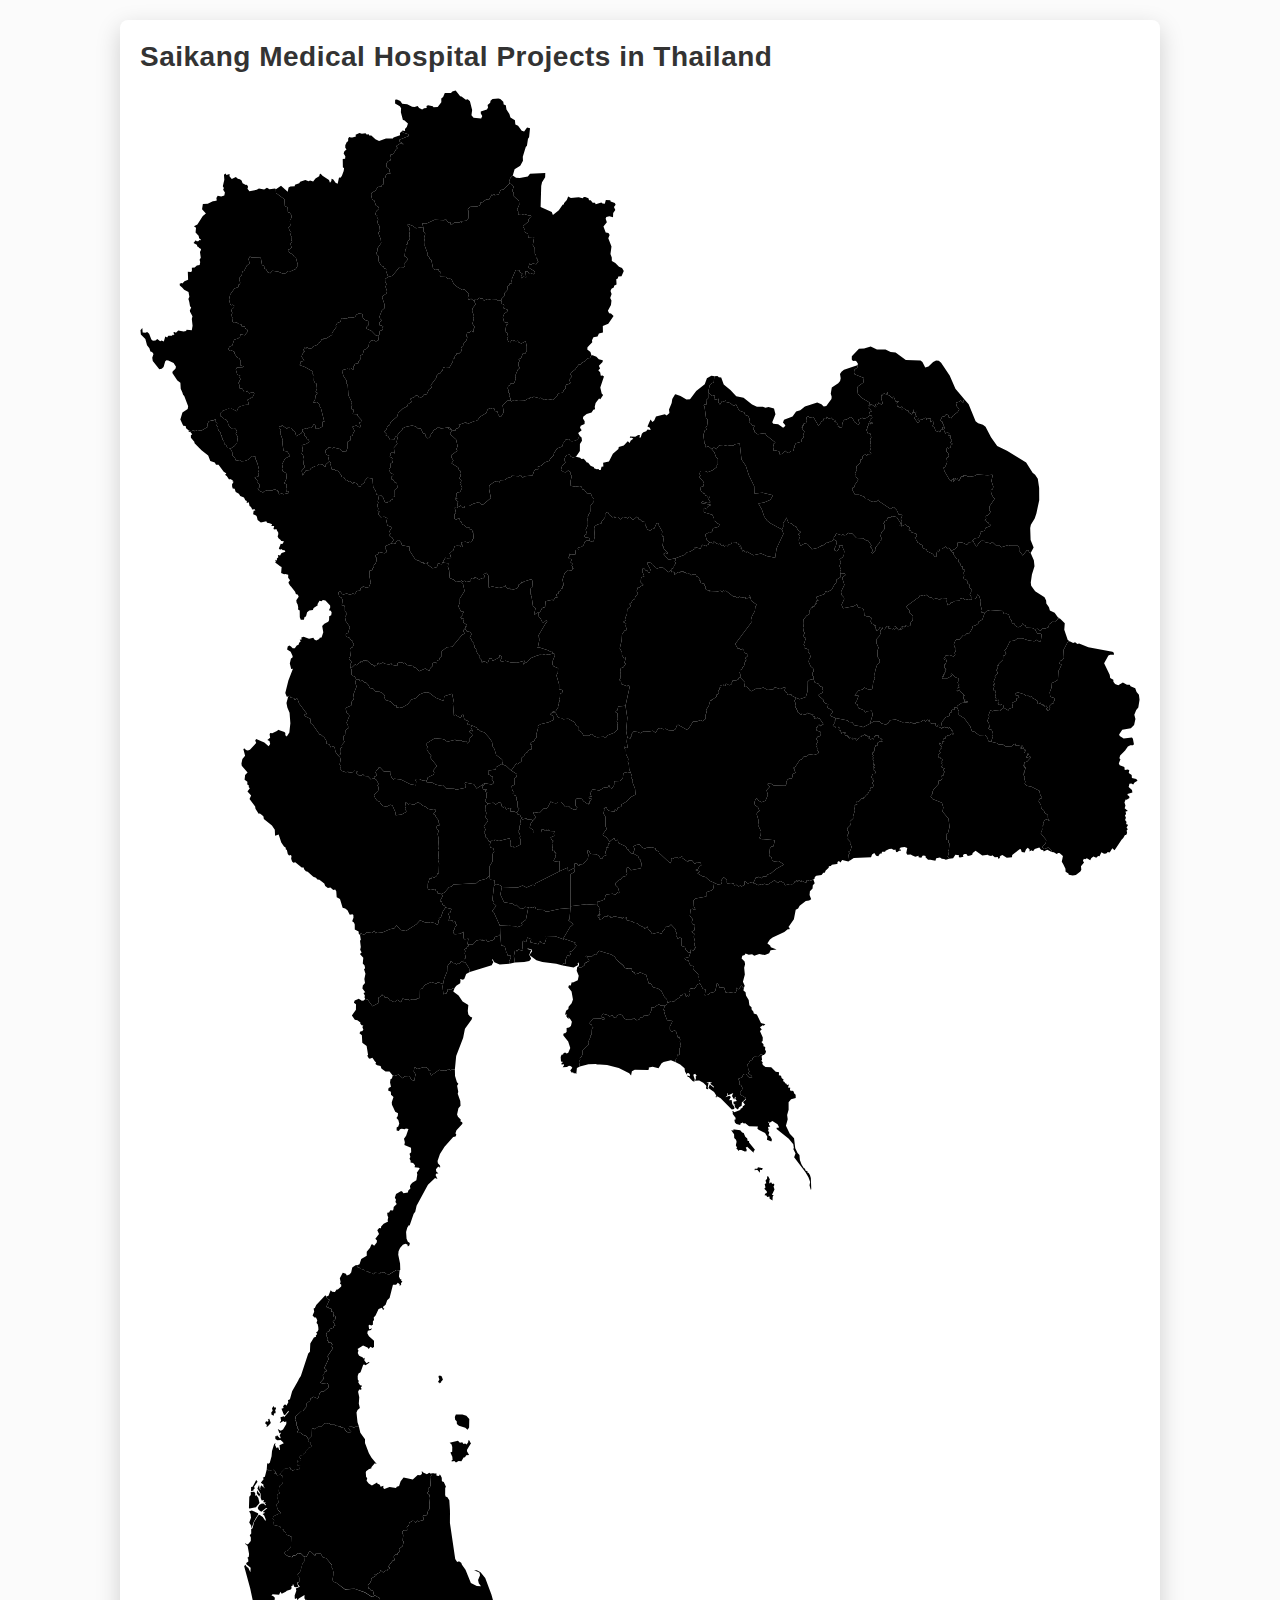
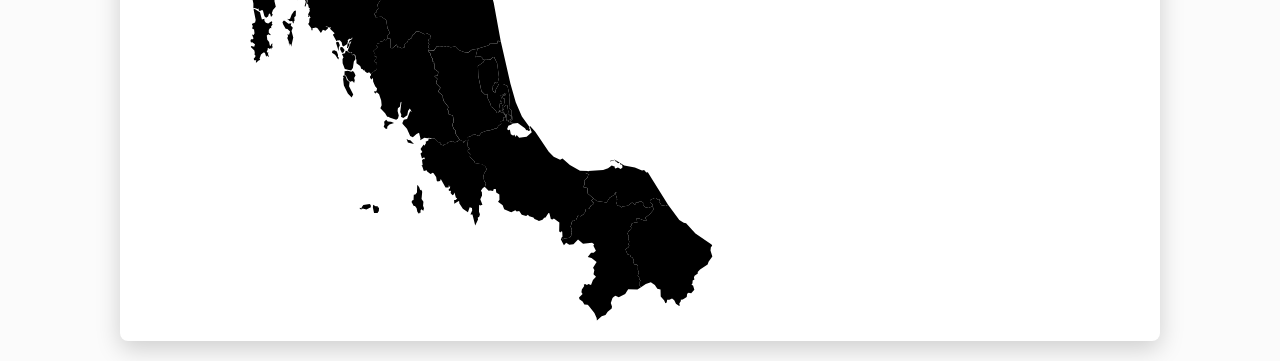
<file: index.html>
<!DOCTYPE html>
<html lang="en">
<head>
    <meta charset="UTF-8">
    <title>Thailand Interactive Map</title>
    <script src="https://d3js.org/d3.v7.min.js"></script>
    <link rel="stylesheet" href="styles.css">
</head>
<body>
    
    <div class="map-card">
        <h1>Saikang Medical Hospital Projects in Thailand</h1>
        <div id="map">
        <!-- Full inline SVG copied from rsc/thailand.svg -->

        <svg
        xmlns:mapsvg="http://mapsvg.com"
        xmlns:dc="http://purl.org/dc/elements/1.1/"
        xmlns:rdf="http://www.w3.org/1999/02/22-rdf-syntax-ns#"
        xmlns:svg="http://www.w3.org/2000/svg"
        xmlns="http://www.w3.org/2000/svg"
        mapsvg:geoViewBox="97.344728 20.463430 105.640023 5.614417"
        viewBox="0 0 559.57092 1024.7631">
        
        <path
            d="m 217.28844,457.46255 0.7,-0.33 2,0.66 0.51,-0.71 0.92,0.42 0.02,0.76 0.97,0.03 0.04,0.41 3.31,0.12 1.17,0.83 1.47,0.08 6.19,-1.38 6.29,-0.59 0,0 -0.52,5.83 -0.26,0.81 -0.69,-0.1 3.08,2.5 -1.91,1.66 -3.67,6.17 0.39,0.25 0,0 -0.12,0.53 -4.77,-1.85 -5.27,-0.12 0.13,1.57 -0.9,2.71 -2.11,-0.72 -0.07,-0.64 -0.79,0.33 -0.52,1.32 -4.51,-1.14 0.54,-1.65 -2.15,-0.97 -0.62,2.33 -0.8,0.2 -0.91,-0.7 -0.28,0.43 -0.19,3.13 0.4,1.56 -0.76,0.26 -1.92,-0.44 -0.75,0.99 -0.34,-0.82 -0.7,0.04 -0.68,3.38 0.54,3.67 0,0 -3.01,0.59 0,0 -0.23,-1.22 1.03,-2.14 -0.14,-1.23 -1.56,0.21 -0.69,-2.14 -0.54,0.19 0.35,-0.35 -0.76,-2.66 -0.99,-0.74 -1.08,-0.06 -0.55,-6.38 0,0 -0.14,-4.58 -0.67,-1.54 0,0 0.72,1.26 8.74,0.44 0.75,0.59 2.05,-0.77 1.01,-0.87 -0.58,-0.31 0.13,-0.52 2.35,-1.71 z"
            title="Krung Thep Maha Nakhon (Bangkok)"
                id="TH-10" />
        <path
            d="m 209.74844,488.28255 -0.54,-3.67 0.68,-3.38 0.7,-0.04 0.34,0.82 0.75,-0.99 1.92,0.44 0.76,-0.26 -0.4,-1.56 0.19,-3.13 0.28,-0.43 0.91,0.7 0.8,-0.2 0.62,-2.33 2.15,0.97 -0.54,1.65 4.51,1.14 0.52,-1.32 0.79,-0.33 0.07,0.64 2.11,0.72 0.9,-2.71 -0.13,-1.57 5.27,0.12 4.77,1.85 0.12,-0.53 0,0 6.34,2.32 -0.47,0.72 1.01,0.67 -0.2,0.75 -2.43,2.66 -1.11,0.17 0.52,1.44 -0.69,1.09 -1.04,-0.61 -1.14,2.73 -0.05,2.27 -1.3,-0.32 -0.24,1.09 0,0 -3.58,-0.91 -7.76,-0.98 -3.33,-0.96 -3.59,-2.68 -0.06,-0.69 1.14,-1.55 -0.15,-1.18 -2.19,-0.48 -0.18,0.27 2.11,0.53 -1.07,2.66 1.01,2.09 -0.33,0.76 -0.73,0.66 -2.77,0.59 z"
            title="Samut Prakan"
                id="TH-11" />
        <path
            d="m 202.47844,446.04255 -0.84,4.15 2.08,4.32 4.53,0.73 1.64,1.02 0.6,-0.32 2.51,2.39 2.11,-0.56 0.59,-0.75 1.59,0.44 0,0 -1.35,6.88 -2.35,1.71 -0.13,0.52 0.58,0.31 -1.01,0.87 -2.05,0.77 -0.75,-0.59 -8.74,-0.44 -0.72,-1.26 0,0 -2.82,-6.08 -0.88,-0.73 2.27,-2.89 -1.87,-1.69 0.37,-0.96 -0.69,-0.52 0.97,-8.03 0,0 1.44,-1.01 2.31,0.87 z"
            title="Nonthaburi"
                id="TH-12" />
        <path
            d="m 234.82844,437.15255 4.53,-2.12 0.13,2.09 3.94,-2 0,0 -0.37,2.5 -2.14,1.16 -0.01,17.98 0,0 -0.03,1 0,0 -6.29,0.59 -6.19,1.38 -1.47,-0.08 -1.17,-0.83 -3.31,-0.12 -0.04,-0.41 -0.97,-0.03 -0.02,-0.76 -0.92,-0.42 -0.51,0.71 -2,-0.66 -0.7,0.33 0,0 -1.59,-0.44 -0.59,0.75 -2.11,0.56 -2.51,-2.39 -0.6,0.32 -1.64,-1.02 -4.53,-0.73 -2.08,-4.32 0.84,-4.15 0,0 8.99,0.27 2.61,-1.16 2.16,1.09 3.64,-1.53 1.03,0.37 0.29,-1.01 z"
            title="Pathum Thani"
            id="TH-13" />
        <path
            d="m 213.63844,407.38255 0.31,0.88 2.33,-0.73 0.3,0.77 1.96,-0.29 1.36,0.71 0,0 -1.19,1.58 -0.65,2.41 1.89,1.35 0.06,1.64 4.34,0.03 0.39,-1.93 1.11,-0.17 0.67,0.71 0.96,-0.46 0.08,0.61 0.92,0.01 0.02,-0.71 0.79,0.81 2.75,0.15 -0.49,1.17 0.26,1.33 -2.1,0.97 0.83,1.59 0.74,0.09 -0.45,0.65 0.52,0.06 -0.42,0.37 0.25,0.91 -0.57,0.9 0.45,2.05 -0.59,0.57 0.69,0.47 0.66,-0.22 0.13,0.82 1.04,0.54 -0.78,0.77 0.48,1.13 -1.33,2.4 1,0.38 2.41,-0.33 0.06,5.78 0,0 -13.63,6.92 -0.29,1.01 -1.03,-0.37 -3.64,1.53 -2.16,-1.09 -2.61,1.16 -8.99,-0.27 0,0 -0.61,-0.85 -2.31,-0.87 -1.44,1.01 0,0 0.28,-3.08 -2.52,-0.29 -0.29,-2.46 0,0 0.04,-5.18 1.66,-2.82 -0.02,-3.97 0.95,-1.39 -0.56,-1.81 -1.65,-0.51 -0.29,-1.66 0.59,-1.49 0,0 0.33,-0.59 1.46,0.21 0.46,-0.69 2.31,0.6 5.97,-1.47 0.61,2.1 -0.01,2.45 1.28,-0.19 0.35,0.68 1.22,-0.11 2.67,-1.48 0.03,-2.91 -0.6,-0.72 0.41,-0.87 -0.43,-1.77 -0.86,-1.01 0.92,-1.04 -0.03,-1.96 0.78,-1.46 -0.4,-1.67 z"
            title="Phra Nakhon Si Ayutthaya"
            id="TH-14" />
        <path
            d="m 194.59844,399.30255 3.11,-0.5 1.37,1.12 0.48,-0.52 0.79,0.06 -0.05,-0.64 1.14,-0.29 0.93,1.09 -0.07,1.1 0.93,0.76 0.92,-0.35 0.81,1.53 1.75,-0.91 1.22,0.28 -0.59,0.2 -0.09,1.45 2.13,0.08 1.48,0.73 0,0 0.55,0.92 1.26,0.3 0.52,1.18 0.83,0.03 -0.38,0.46 0,0 -0.86,1.39 0.4,1.67 -0.78,1.46 0.03,1.96 -0.92,1.04 0.86,1.01 0.43,1.77 -0.41,0.87 0.6,0.72 -0.03,2.91 -2.67,1.48 -1.22,0.11 -0.35,-0.68 -1.28,0.19 0.01,-2.45 -0.61,-2.1 -5.97,1.47 -2.31,-0.6 -0.46,0.69 -1.46,-0.21 -0.33,0.59 0,0 -1.01,-0.12 -0.83,-1.64 -1.28,-1.07 0.11,-1.13 -0.85,-1.44 0.98,-1.3 -1.02,-2.05 2.4,-2.97 -1.47,-2.06 0.49,-2.39 -0.69,-1.76 0.19,-2.35 0.94,-0.38 z"
            title="Ang Thong"
            id="TH-15" />
        <path
            d="m 271.66844,344.59255 1.03,6.61 -0.67,7.53 0.64,3.14 0,0 -0.33,2.66 0.54,3.5 -0.54,0.15 -1.61,-0.82 0.72,1.48 -0.07,2.65 0.55,0.12 1.33,2.7 -0.28,1.46 0.59,1.62 0.16,2.66 0.73,1.68 0,0 -1.74,0.49 -1.63,-0.55 -0.7,1.21 -0.21,2.37 -1.65,1.35 -3.12,0.2 -0.12,2.31 -1.21,1.74 -1.04,-0.42 -0.59,-1.51 -0.58,1.29 -2.16,0.07 -2.7,1.64 -4.01,-0.59 -0.19,0.93 -1.12,0.96 0.61,0.58 -0.28,0.29 0.72,1.32 -0.42,0.22 -0.25,-0.5 -0.94,0.76 0.23,0.63 1.33,0.03 -0.76,1.39 -0.58,-0.25 0.26,1.57 -0.69,0.02 0.02,0.48 -2.73,-1.83 -1.06,-1.31 -2.72,-0.17 -0.79,0.83 0.07,3.19 1.02,1.17 -0.5,0.77 -1.31,0.32 -2.05,-0.98 -0.87,-0.95 -0.82,-0.2 -0.31,0.54 -0.83,0.11 -2.31,-2.83 -1.78,-0.04 -0.34,0.59 -1.12,0.14 -1.56,-0.23 -1.08,-0.76 -1.78,3.46 -0.86,0.6 -1.29,-0.15 -2.43,2.5 -3.33,-0.58 -0.08,0.82 1.42,2.33 -1.6,1.62 0,0 -1.36,-0.71 -1.96,0.29 -0.3,-0.77 -2.33,0.73 -0.31,-0.88 0,0 0.38,-0.46 -0.83,-0.03 -0.52,-1.18 -1.26,-0.3 -0.55,-0.92 0,0 1.35,-2.24 -1.07,-0.98 0.11,-3.02 -0.61,-1.1 0.17,-0.98 -0.65,-1.43 -0.8,-0.15 -0.1,-0.61 -0.63,-0.25 0.25,-1.27 -0.57,-0.66 -0.34,-2.28 1.59,-0.82 -0.12,-3.37 1.08,-0.74 0.49,-1.75 -3.28,-1.99 0,0 2.83,-3.96 0.63,0.34 2.24,-1.5 -0.12,-1.8 1.73,-1.59 0.56,-1.27 1.13,-0.56 0.8,-1.15 1.61,-0.46 -0.24,-1.03 0.41,-1.04 -0.28,-0.59 -0.83,-0.08 0.12,-0.46 0.81,-0.89 1.38,-0.45 0.71,-1.68 0.82,-0.26 -0.35,-1.48 1.14,-4.17 -0.19,-0.88 1.43,-0.95 4.62,-1.21 2.62,-1.26 -0.12,-2.15 -1.64,-1.06 0.95,-0.75 0,0 2.07,-0.1 1.23,2.44 1.09,0.62 0.9,-0.07 0.97,0.67 2.87,-0.25 3.56,2.01 0.8,1.78 1.24,0.53 -0.11,1.82 2.17,1.54 0.95,1.79 3.14,0.1 0.42,-0.65 1.07,-0.35 0.93,1.04 1.99,0.75 3.68,-0.25 1.02,0.68 1.3,-1.58 3.51,-1.33 1.97,-1.82 -0.18,-2.76 0.34,-0.48 -0.64,-1.46 0.58,-1.18 -0.17,-3.22 -1.01,-0.53 -0.02,-0.52 0.95,-0.65 0.51,-2.08 z"
            title="Lop Buri"
            id="TH-16" />
        <path
            d="m 202.37844,377.11255 2.58,1.21 2.77,2.53 0,0 3.28,1.99 -0.49,1.75 -1.08,0.74 0.12,3.37 -1.59,0.82 0.34,2.28 0.57,0.66 -0.25,1.27 0.63,0.25 0.1,0.61 0.8,0.15 0.65,1.43 -0.17,0.98 0.61,1.1 -0.11,3.02 1.07,0.98 -1.35,2.24 0,0 -1.48,-0.73 -2.13,-0.08 0.09,-1.45 0.59,-0.2 -1.22,-0.28 -1.75,0.91 -0.81,-1.53 -0.92,0.35 -0.93,-0.76 0.07,-1.1 -0.93,-1.09 -1.14,0.29 0.05,0.64 -0.79,-0.06 -0.48,0.52 -1.37,-1.12 -3.11,0.5 0,0 -1.57,-1.34 0.93,-2.27 -0.08,-2.12 0.52,-0.66 -0.98,-0.11 -0.21,-1 0.58,0.05 0.43,-0.58 -2.15,0.08 -0.54,-1.34 -0.01,-0.66 0.98,-0.32 0.38,-1.05 0,0 3.91,0.66 0.83,-0.53 0.39,-0.69 -1.19,-1.92 0.67,-0.8 -0.11,-0.56 -0.81,0.17 -0.71,-1.07 -0.92,-0.18 -0.08,-1.87 0.3,-0.41 3.91,-0.58 0.16,-1.19 z"
            title="Sing Buri"
            id="TH-17" />
        <path
            d="m 186.15844,355.80255 2.39,1 0.23,1.21 0.55,-0.29 1.33,1.07 2.15,0.67 2.45,2.84 1.69,2.46 0.47,2.75 0.92,1.19 0.97,3.46 3.31,2.43 -0.01,1.31 0.49,0.65 -0.72,0.56 0,0 -3.15,1.9 -0.16,1.19 -3.91,0.58 -0.3,0.41 0.08,1.87 0.92,0.18 0.71,1.07 0.81,-0.17 0.11,0.56 -0.67,0.8 1.19,1.92 -0.39,0.69 -0.83,0.53 -3.91,-0.66 0,0 -4.49,2.88 -1.53,-2.32 -4.87,-1.03 -0.27,0.58 0.64,1.05 -0.26,1.3 -5.24,1.07 -1.02,-0.57 -4.47,-0.13 -1.99,-1.89 -1.73,0.27 -2.29,-0.5 -1.93,-1.24 -2.9,-0.06 -0.41,-1.01 0,0 0.54,-0.24 0.37,-1.47 3.28,-1.65 0.39,-1.16 -0.75,-0.92 2.24,-2.69 -3.92,-4.84 0.79,-0.75 -2.46,-3.34 -0.07,-0.88 0.65,-0.68 -0.71,-0.86 -0.01,-1.39 4.5,-2.79 4.24,0.48 1.67,0.56 0.55,1.1 4.96,-1.24 0.52,0.41 2.68,-0.14 1.3,0.74 1.12,-0.35 0.91,0.54 0.17,0.9 1.43,-1.49 0.05,-1.57 1.42,-1.26 -0.15,-0.95 -1.56,-1.35 0.45,-0.7 1.62,0.36 -1.2,-1.92 0.17,-0.68 z"
            title="Chai Nat"
            id="TH-18" />
        <path
            d="m 219.89844,408.72255 1.6,-1.62 -1.42,-2.33 0.08,-0.82 3.33,0.58 2.43,-2.5 1.29,0.15 0.86,-0.6 1.78,-3.46 1.08,0.76 1.56,0.23 1.12,-0.14 0.34,-0.59 1.78,0.04 2.31,2.83 0.83,-0.11 0.31,-0.54 0.82,0.2 0.87,0.95 2.05,0.98 1.31,-0.32 0.5,-0.77 -1.02,-1.17 -0.07,-3.19 0.79,-0.83 2.72,0.17 1.06,1.31 2.73,1.83 -0.02,-0.48 0.69,-0.02 -0.26,-1.57 0.58,0.25 0.76,-1.39 -1.33,-0.03 -0.23,-0.63 0.94,-0.76 0.25,0.5 0.42,-0.22 -0.72,-1.32 0.28,-0.29 -0.61,-0.58 1.12,-0.96 0.19,-0.93 4.01,0.59 2.7,-1.64 2.16,-0.07 0.58,-1.29 0.59,1.51 1.04,0.42 1.21,-1.74 0.12,-2.31 3.12,-0.2 1.65,-1.35 0.21,-2.37 0.7,-1.21 1.63,0.55 1.74,-0.49 0,0 0.86,2.21 -0.25,1.12 0.63,0.93 0.02,1.84 1.27,3.06 0.33,3.31 -2.59,1.39 -2.26,2.45 0,0 -2.49,1.53 0,0 -0.55,0.07 -0.16,1.45 -1.81,0.46 -0.58,1.48 -0.48,0.11 -0.63,-0.65 -0.15,1.33 -3.3,-0.49 -1,-0.97 -0.23,-0.93 -0.89,-0.02 -0.16,0.76 -0.6,0.08 0.38,0.56 -0.48,2.01 1.12,1.9 0.03,5.2 0.71,1.51 -2.22,2.98 0.14,0.64 1.81,1.13 2.03,2.67 0,0 0.04,0.58 -1.14,0.02 0.59,0.8 -0.74,0.85 0.36,1.11 -0.86,-0.46 -0.37,0.59 0.08,1.09 -0.59,0.81 0.58,2.04 -1.67,0.43 -0.52,1.26 -0.96,0.37 -0.89,-1.91 -1.66,-0.8 -2.69,-0.08 -0.73,-0.54 -0.33,-1.05 -0.96,-0.57 -0.12,1.56 0.58,0.96 -0.38,2.3 -2.58,2.83 -2.05,0.37 -0.09,0.72 -0.75,-0.25 -0.47,-0.97 -1.33,-0.19 -0.29,1.37 0.41,1.03 0,0 -3.94,2 -0.13,-2.09 -4.53,2.12 0,0 -0.06,-5.78 -2.41,0.33 -1,-0.38 1.33,-2.4 -0.48,-1.13 0.78,-0.77 -1.04,-0.54 -0.13,-0.82 -0.66,0.22 -0.69,-0.47 0.59,-0.57 -0.45,-2.05 0.57,-0.9 -0.25,-0.91 0.42,-0.37 -0.52,-0.06 0.45,-0.65 -0.74,-0.09 -0.83,-1.59 2.1,-0.97 -0.26,-1.33 0.49,-1.17 -2.75,-0.15 -0.79,-0.81 -0.02,0.71 -0.92,-0.01 -0.08,-0.61 -0.96,0.46 -0.67,-0.71 -1.11,0.17 -0.39,1.93 -4.34,-0.03 -0.06,-1.64 -1.89,-1.35 0.65,-2.41 z"
            title="Saraburi"
            id="TH-19" />
        <path
            d="m 245.16844,490.45255 0.65,0.54 1.41,-0.05 1.65,-1.34 -0.01,-0.88 2.56,-1.46 -1.14,-1.9 -0.91,-0.34 0.26,-0.56 0.76,0.38 2.59,-0.05 1.2,-1.09 0.52,0.38 0.62,-0.31 1.51,-2.15 6.82,2.12 2.04,1.27 0.92,1.74 3.72,3.1 1.06,1.49 1.93,0.48 1.88,-0.25 0.09,1.64 1.21,0.57 0.66,1.08 2.07,-0.6 0.5,-0.64 2.44,1.24 0.93,-0.12 1.6,5.28 1.15,-0.03 1.25,2.03 2.69,0.69 1.89,1.36 1.76,3.52 1.34,1.16 0.36,1.69 0,0 -0.39,1.24 -1.06,0.72 0,0 -2.42,-0.1 -0.98,-0.71 -2.71,1.88 -1.63,-0.14 0.36,1.34 -1.07,2.37 -1,0.82 -2.17,-0.08 -0.71,1.02 -1.14,0.06 -0.86,1.29 -1.39,0.44 -1.79,-1.28 -1.04,0.89 -2.81,0.02 -1.06,-0.47 -1.52,-2 -1.18,-0.74 -2.13,1.36 -0.02,0.98 -1.37,-0.43 -0.86,-1.37 -1.31,0.92 -1.24,-0.87 -2.49,-0.75 -0.69,0.82 -0.08,1.2 1.16,0.17 0.67,0.65 -0.9,0.54 -1.46,-0.61 -4.39,0.08 -2.23,2.75 1.55,0.55 0.24,1.38 0.62,0.4 -0.81,0.93 -0.15,2.93 -0.8,0.78 0.23,0.49 -1.31,2.76 0.16,1.6 -3.36,3.25 0.1,1.89 -0.77,1.69 -0.83,0.62 0.22,0.73 -0.67,1.5 0.47,2.49 0,0 -1.64,0.8 -0.35,3.39 -0.66,-0.52 -0.61,0.25 -0.6,-0.69 -0.65,0.23 -0.87,-1.23 1.17,-1.49 -0.75,-0.86 -1.11,-0.33 -1.15,0.71 -2.42,0.14 0.82,-1.16 -0.35,-0.59 -0.9,0.37 -0.19,-0.37 0.03,-0.56 0.94,-0.67 -1.26,-0.25 -0.18,-2.49 0.47,-1.31 0.86,-0.1 0.25,-0.76 0.88,-0.33 0.89,0.59 0.89,-0.54 1.13,-2.57 -1.17,-3.66 -2.69,-3.42 -0.02,-0.64 0.4,-0.75 0.5,0.32 0.96,-0.98 -0.05,-2.14 1.39,-0.17 1.05,-0.97 0.53,-2.33 -1.21,-1.95 -1.2,0.48 0.94,-0.94 -1.05,0.29 -0.73,-1.28 0.51,-0.4 -0.44,-0.31 -0.49,0.31 -0.06,-0.48 0.49,-1.83 1.27,-0.96 0.13,-1.34 1.7,-1.87 0.75,-2.2 -0.79,-4.41 -1.86,-2.45 0.43,-1.07 0.99,0.13 0.53,-1.76 0.7,0.15 2.68,-1.38 0.54,-2.41 -1.14,-2.85 0.3,-2.03 0.51,-0.35 z"
            title="Chon Buri"
            id="TH-20" />
        <path
            d="m 246.10844,546.44255 -0.47,-2.49 0.67,-1.5 -0.22,-0.73 0.83,-0.62 0.77,-1.69 -0.1,-1.89 3.36,-3.25 -0.16,-1.6 1.31,-2.76 -0.23,-0.49 0.8,-0.78 0.15,-2.93 0.81,-0.93 -0.62,-0.4 -0.24,-1.38 -1.55,-0.55 2.23,-2.75 4.39,-0.08 1.46,0.61 0.9,-0.54 -0.67,-0.65 -1.16,-0.17 0.08,-1.2 0.69,-0.82 2.49,0.75 1.24,0.87 1.31,-0.92 0.86,1.37 1.37,0.43 0.02,-0.98 2.13,-1.36 1.18,0.74 1.52,2 1.06,0.47 2.81,-0.02 1.04,-0.89 1.79,1.28 1.39,-0.44 0.86,-1.29 1.14,-0.06 0.71,-1.02 2.17,0.08 1,-0.82 1.07,-2.37 -0.36,-1.34 1.63,0.14 2.71,-1.88 0.98,0.71 2.42,0.1 0,0 -0.79,2.46 0.98,0.54 -0.45,1.14 1.54,3.84 0.71,0.44 1.82,-0.47 0.42,0.94 -1.4,2.69 -0.01,1.7 1.18,1.26 1.5,-0.81 0.77,0.66 1.19,3.87 0.49,-1.04 0.69,1.81 -0.23,0.87 0.59,2.65 -0.84,1.6 0.08,3.19 -0.51,0.34 -0.43,-0.43 -0.41,0.6 -0.1,1.73 -0.93,0.74 0.4,0.64 -0.41,0.53 0,0 -2.42,-1.01 -4.12,1.02 -1.11,0.66 -1.72,2.8 -3.31,-0.8 -2.12,0.48 0.02,1.03 -0.65,0.36 -7.25,-0.24 -1.59,0.88 -0.47,2.37 -1.03,-1.2 -5.84,-2.91 -6.57,-1.71 -4.07,-0.27 -0.49,-0.04 -0.79,-0.02 -0.62,-0.15 -0.36,-0.18 -4.1,0.24 -4.81,1.24 z"
            title="Rayong"
            id="TH-21" />
        <path
            d="m 339.04844,564.49255 -1.97,1.73 -0.28,0.14 -0.12,1.99 -1.46,0.9 -0.65,1.18 -1.42,-0.95 -0.45,-1.31 0.44,-0.6 -0.86,0.05 -0.26,-1.43 1.97,-0.48 -0.9,-1.24 0.27,-0.72 -0.37,-0.46 -0.51,1.73 -1.22,-2.13 0.69,-1.66 -2.73,1.22 -0.69,-1.32 -0.07,0.35 0.31,1.04 -1.14,1.14 2.17,-0.93 0.86,0.74 -1.05,1.78 1.46,-0.04 0.34,2.25 1.23,1.65 -0.13,1.1 -1.37,0.21 -6.24,-6.21 -1.7,-0.98 -0.57,-0.05 -0.09,0.53 -0.49,-0.25 0.43,-0.76 -1.24,-2 -3.15,-2.25 0.73,-2.02 2.3,1.85 -0.07,-0.69 -1.97,-1.47 0.45,-0.48 0.73,-0.08 -1.63,-0.51 -1.35,0.06 -0.19,0.29 1.1,-0.05 -0.5,2.76 0.34,1.11 -1.09,-0.17 -0.22,-0.69 0.19,-0.79 -0.16,-0.48 -1.55,-1.58 -2.32,-1.2 -2.32,0.08 0.58,-1.49 -0.3,-0.7 0.66,-0.63 -0.88,-1.03 -1.03,0.5 0.84,2.67 -0.24,1.2 -1.01,-0.32 -2.07,-2.27 -0.59,0.02 -0.35,-0.85 1.59,0.45 -0.17,-1.39 -0.79,-0.5 -0.68,0.16 -0.08,0.86 -1.08,-1.87 -0.24,-1.85 -2.45,-2.04 -2.75,-1.43 0,0 0.41,-0.53 -0.4,-0.64 0.93,-0.74 0.1,-1.73 0.41,-0.6 0.43,0.43 0.51,-0.34 -0.08,-3.19 0.84,-1.6 -0.59,-2.65 0.23,-0.87 -0.69,-1.81 -0.49,1.04 -1.19,-3.87 -0.77,-0.66 -1.5,0.81 -1.18,-1.26 0.01,-1.7 1.4,-2.69 -0.42,-0.94 -1.82,0.47 -0.71,-0.44 -1.54,-3.84 0.45,-1.14 -0.98,-0.54 0.79,-2.46 0,0 1.06,-0.72 0.39,-1.24 0,0 0.82,0.15 0.69,-0.5 0.76,0.31 0.41,-0.46 0.92,0.28 1.09,-1.21 2.13,-1.17 0.53,-1.25 0.64,0.22 0.84,-0.93 1.25,-0.2 0.35,1.9 0.66,-0.95 0.53,0.64 0.65,-0.54 -0.22,-1.93 0.57,-0.6 -0.03,-1.06 1.5,-0.57 0.06,0.46 1.22,-0.3 1.42,-2.19 1.45,-0.58 0,0 1.59,3.01 1.5,0.4 -0.43,3.23 1.92,-0.27 1.01,-1.02 2.48,-0.59 0.63,-0.92 0.79,-4 0.54,0.25 0.98,2.34 2.41,-0.28 1.04,3.03 1.14,-0.42 3.21,0.6 1.21,-0.33 0.63,-1.64 -0.28,-1.08 0.46,0.67 0.88,0.22 1.49,-2.05 0.96,1.27 0.42,-0.03 0,0 -0.27,1.5 1.2,1.02 0.22,1.77 1.52,2.59 0.39,2.92 1.26,1.33 -0.08,0.98 1.09,1.34 0.17,0.97 1.73,0.6 2.32,4.68 2.44,0.8 -0.96,0.75 -0.52,-0.29 -1.54,1.19 1.02,1.18 -1.03,0.94 1.6,3.61 -0.08,1.98 -0.68,0.51 1.14,1.22 0,1.19 0.98,0.38 -0.09,1.48 0.53,0.87 -0.27,1.16 -0.95,1.02 -0.59,-0.07 0,0 -1.14,-0.38 -1.28,1.47 -2.24,-0.1 -1.12,0.96 -0.07,0.78 -1.56,0.86 -0.48,1.33 -0.61,0.08 0.39,3.12 0.72,1.21 -0.91,0.78 2.11,1.68 0.27,0.7 -1.63,0.08 -1.23,-1.04 -0.34,-0.91 -1.09,0.06 -0.81,0.38 -0.55,1.45 -2.26,1 0.75,1.09 -0.01,1.9 0.94,0.51 0.8,1.56 -0.31,1.17 -1.15,0.82 0.67,0.45 -0.3,1.24 2.83,1.68 0.17,0.6 z"
            title="Chanthaburi"
            id="TH-22" />
        <path
            d="m 352.24844,610.07255 -0.15,1.81 1.06,-0.74 0.63,1.08 0.72,-0.28 0.52,0.72 -0.52,0.85 0.54,1.77 -0.79,1.58 -0.57,1.16 0.1,0.37 0.77,-0.13 -0.53,0.99 -0.08,2.17 -1.61,-1.01 -0.11,-1.19 -1.27,0.22 -0.47,-0.79 -1.02,-0.25 0.48,-0.92 0.82,-0.29 -0.04,-1.01 -1.4,-1.32 0.67,-0.68 -0.45,-1.99 0.9,-0.48 -0.41,-1.44 0.83,-0.98 0.09,-1.49 0.66,0.19 0.85,1.73 -0.22,0.35 z m -6.46,-7.34 2.71,0.61 -0.46,0.93 -1.11,-0.04 -0.08,1.58 -1.3,-1.52 -1.12,-0.09 -0.28,0.42 -0.22,-0.33 0.09,-0.61 1.41,-0.05 0.36,-0.9 z m -13.09,-21.07 3.17,0.46 1.1,1.26 0.84,0.27 0.9,2.02 1.1,1.07 0.22,1.33 0.8,0 -0.02,0.91 3.3,4.06 -0.69,0.74 -0.06,0.95 -3.6,-3.34 -0.83,0.47 0.52,0.8 -0.03,1.24 -1,0.15 -1.93,-0.93 -1.12,0.09 -0.41,0.48 -0.59,-0.88 -0.7,-0.36 0.43,-0.57 -0.69,-1.46 0.43,-1.92 -0.32,-1.08 -1.01,-0.93 -0.08,-2.09 -1.62,-2.32 1.27,0.22 0.04,-0.7 0.58,0.06 z m 6.35,-17.17 -0.18,-0.62 -2.83,-1.68 0.3,-1.24 -0.67,-0.45 1.15,-0.82 0.31,-1.17 -0.8,-1.56 -0.94,-0.51 0.01,-1.9 -0.75,-1.09 2.26,-1 0.55,-1.45 0.81,-0.38 1.09,-0.06 0.34,0.91 1.23,1.04 1.63,-0.08 -0.27,-0.7 -2.11,-1.68 0.91,-0.78 -0.72,-1.21 -0.39,-3.12 0.61,-0.08 0.48,-1.33 1.56,-0.86 0.07,-0.78 1.12,-0.96 2.24,0.1 1.28,-1.47 1.14,0.38 0,0 -0.63,0.93 0.26,1.75 -0.45,0.61 0.85,0.94 -0.31,0.55 0.35,0.9 1.45,1.09 3.22,0.08 2.52,2.6 1.86,0.27 -0.11,1.72 1.21,0.24 0.33,1.24 1.19,1.04 -0.49,0.65 1.01,0.49 0.18,0.77 0.66,0.13 0.51,0.8 1.08,-0.31 -0.59,1.68 1.27,0.23 -0.16,1.18 0.73,0.69 0.28,-0.31 0.96,0.35 0.44,1.31 0.77,0.66 0.06,1.79 -2.6,0.77 -1.39,1.69 0.01,4.2 -0.84,2.89 0.33,2.43 -0.99,3.62 2.15,4.39 2.39,2.51 0.68,5.64 1.28,2.74 1.05,1.1 0.25,2.79 0.95,2.5 1.29,2.01 0.62,0.16 0.28,1.21 1.24,0.55 -0.23,0.55 0.77,0.29 0.75,1.18 0.46,1.57 0.25,6.35 -0.31,0.27 -0.68,-2.54 0.37,-1.88 -0.97,-2.6 -1.65,-2.87 -6.35,-8.29 0.77,-2.15 -1.24,-2.44 0.32,-0.64 -0.33,-2.13 -2.52,-3 -6.81,-5.5 0.02,-0.67 1.09,0 0.22,-0.48 -0.82,-1.46 -2.87,-1.83 -1.52,0.95 -0.82,-0.76 0.02,0.59 0.58,0.46 -0.19,0.8 0.77,0.99 -1.31,0.32 0.37,1.35 -0.3,0.75 0.65,0.95 -0.47,1.52 0.93,0.53 0.7,1.22 0.34,0.78 -0.34,1.06 -2.47,-1.08 0.24,-1.7 -1.29,-2.05 -3.62,-1.74 -0.68,-0.78 0.32,-1.05 -4.98,-0.19 -2.04,-1.68 -0.92,0.07 -0.56,-0.47 -1.24,0.51 -0.17,0.8 -2.1,-0.5 -0.88,-0.78 -0.28,-1.66 0.66,-0.08 -0.02,-1.01 -1.7,-2.15 0.29,-0.46 -0.47,-0.87 0.46,-0.2 0.76,0.62 3.24,-1.21 0.37,-0.9 0.85,-0.31 0.3,-0.88 1.18,-0.88 -1.11,-1.49 1.56,-1.29 0.07,-0.55 z"
            title="Trat"
            id="TH-23" />
        <path
            d="m 240.90844,456.76255 8.8,-1.16 6.24,0.51 0,0 0.99,1.29 0,1.36 0.56,-0.09 -0.57,1.45 0.2,0.98 -0.6,0.29 0.31,0.3 0.61,-0.51 0.11,0.39 -0.61,0.73 -0.61,-0.53 -0.27,0.32 0.36,0.83 1.07,0.55 -0.73,0.75 1.69,-0.4 1.78,-1.41 1.34,0.12 0.03,-0.62 1.55,0.55 0.36,0.8 1.93,-0.87 3.32,0.83 0.56,-0.23 0.46,0.73 0.49,-0.72 1.25,0.42 0.76,-0.59 0.14,1.69 3.09,0.74 0.69,0.69 2.15,0.27 1.28,1.35 2.52,1.14 0.11,0.73 1.67,-1.34 0.5,1.78 0.99,0.6 1.17,1.76 3.32,-0.78 1.85,0.62 0.92,-1.8 0.91,-0.36 0.3,-1.53 2.11,-0.34 1.12,-1.14 2.77,3 -0.12,1.04 0.62,0.97 -0.42,0.24 0.01,1.06 0.64,0.9 -0.05,0.89 1.5,-0.72 1.03,0.56 -0.01,4.12 1.79,0.58 0.52,1.63 0.88,0.61 0.44,1.02 1.38,-0.29 0,0 -0.92,2.64 -2.48,0.65 0.8,0.96 1.4,0.35 0.6,1.96 0.81,0.94 1.27,0.13 0.44,0.91 -0.22,1.29 2.6,2.48 -0.22,1 0.61,0.9 -0.01,1.37 0.56,0.48 0.01,1.37 0,0 -1.45,0.58 -1.42,2.19 -1.21,0.3 -0.06,-0.47 -1.5,0.57 0.02,1.07 -0.56,0.6 0.22,1.93 -0.65,0.54 -0.53,-0.64 -0.66,0.95 -0.35,-1.9 -1.25,0.21 -0.84,0.93 -0.64,-0.22 -0.53,1.25 -2.12,1.17 -1.09,1.21 -0.92,-0.28 -0.4,0.47 -0.76,-0.32 -0.69,0.5 -0.82,-0.15 0,0 -0.37,-1.69 -1.34,-1.16 -1.75,-3.52 -1.9,-1.36 -2.68,-0.69 -1.25,-2.03 -1.15,0.04 -1.6,-5.29 -0.93,0.12 -2.44,-1.24 -0.5,0.64 -2.07,0.57 -0.66,-1.08 -1.22,-0.58 -0.09,-1.63 -1.87,0.25 -1.93,-0.48 -1.06,-1.49 -3.72,-3.1 -0.93,-1.74 -2.04,-1.26 -6.82,-2.12 -1.51,2.15 -0.62,0.31 -0.52,-0.38 -1.19,1.09 -2.59,0.06 -0.76,-0.39 -0.26,0.57 0.91,0.34 1.14,1.9 -2.57,1.46 0.02,0.88 -1.65,1.34 -1.41,0.05 -0.65,-0.53 0,0 0.5,-0.78 -0.21,-1.45 -0.58,0.46 0.23,0.95 -2.46,1.36 -6.15,-1.13 0,0 0.24,-1.09 1.3,0.32 0.05,-2.27 1.14,-2.73 1.04,0.61 0.69,-1.09 -0.52,-1.44 1.11,-0.17 2.43,-2.66 0.2,-0.75 -1.01,-0.67 0.47,-0.72 -6.34,-2.32 0,0 -0.39,-0.25 3.67,-6.17 1.91,-1.66 -3.08,-2.5 0.69,0.1 0.26,-0.81 0.52,-5.83 0,0 z"
            title="Chachoengsao"
            id="TH-24" />
        <path
            d="m 275.84844,427.07255 1,-2.2 -0.74,-1.67 1.58,-0.77 1.89,-0.37 1.06,1.58 2.05,1.02 0,0 0.74,-0.59 0,0 3.09,-0.38 2.06,0.72 -0.07,0.87 1.95,0.97 -0.09,0.58 6.3,5.91 0.62,-1.17 -0.08,-1.65 0.87,0.35 1.78,-1.1 1.67,0.78 1.85,-1.23 -0.11,0.94 3.38,2.3 0.36,-0.77 1.9,-0.05 1.64,1.99 0.87,-1.18 2.36,0.4 0.28,1.66 -1.07,0.4 -0.78,1.63 -1.4,0.45 2.67,0.88 -1.55,0.91 2.74,1.63 1.77,0.49 2.3,2.12 2.56,1.06 0,0 -0.49,3.28 -1.03,1.07 -2.48,0.8 -0.5,0.84 0.08,1.66 -5.98,1.21 -1.15,1 0.16,3.37 0.91,1.73 -0.59,0.23 -1.15,-0.58 -0.9,0.29 -0.52,3.6 1.63,1.98 -0.54,1.47 0.33,1.21 1.21,0.37 0.28,0.59 -0.36,2.48 -1.57,0.82 1.53,1.09 -0.26,1.88 0.7,2.79 -0.47,1.36 0.89,2.1 -0.61,-0.3 0.08,1.16 -0.54,-0.07 -0.02,0.49 -1.77,-0.36 -0.06,1.38 0,0 -1.38,0.29 -0.44,-1.02 -0.88,-0.61 -0.52,-1.63 -1.79,-0.58 0.01,-4.12 -1.03,-0.56 -1.5,0.72 0.05,-0.89 -0.64,-0.9 -0.01,-1.06 0.42,-0.24 -0.62,-0.97 0.12,-1.04 -2.77,-3 -1.12,1.14 -2.11,0.34 -0.3,1.53 -0.91,0.36 -0.92,1.8 -1.85,-0.62 -3.32,0.78 -1.17,-1.76 -0.99,-0.6 -0.5,-1.78 -1.67,1.34 -0.11,-0.73 -2.52,-1.14 -1.28,-1.35 -2.15,-0.27 -0.69,-0.69 -3.09,-0.74 -0.14,-1.69 -0.76,0.59 -1.25,-0.42 -0.49,0.72 -0.46,-0.73 -0.56,0.23 -3.32,-0.83 -1.93,0.87 -0.36,-0.8 -1.55,-0.55 -0.03,0.62 -1.34,-0.12 -1.78,1.41 -1.69,0.4 0.73,-0.75 -1.07,-0.55 -0.36,-0.83 0.27,-0.32 0.61,0.53 0.61,-0.73 -0.11,-0.39 -0.61,0.51 -0.31,-0.3 0.6,-0.29 -0.2,-0.98 0.57,-1.45 -0.56,0.09 0,-1.36 -0.99,-1.29 0,0 0.34,-0.28 -0.19,-1.92 0.41,0.31 1.29,-0.36 0.44,-0.63 0.37,0.27 1.32,-0.48 -0.19,-0.66 0.43,-0.03 0.21,-1.43 0.72,-0.73 3.49,-0.45 1.23,0.76 1.38,-1.53 0.49,0.51 0.55,-0.34 -0.78,-2.9 -1.43,-1.4 0.14,-1.1 1.76,-1.69 0.97,-0.2 1.12,-1.49 1.83,-0.52 0.77,-1.58 -0.39,-0.69 0.22,-2.38 0.91,-0.04 1.35,1.41 5.54,-0.99 0.49,-2.9 -0.55,-0.62 0,-1.14 -0.91,-0.77 -0.53,-1.37 z"
            title="Prachin Buri"
            id="TH-25" />
        <path
            d="m 262.95844,420.85255 0.21,-0.67 2.22,-1.59 0.46,1.55 1.47,-0.55 0.41,1.78 3.59,1.62 1.12,1.15 -0.11,0.58 1.08,0.39 0.1,0.67 1.65,1.67 0.69,-0.38 0,0 2.9,1.68 0.53,1.37 0.91,0.77 0,1.14 0.55,0.62 -0.49,2.9 -5.54,0.99 -1.35,-1.41 -0.91,0.04 -0.22,2.38 0.39,0.69 -0.77,1.58 -1.83,0.52 -1.12,1.49 -0.97,0.2 -1.76,1.69 -0.14,1.1 1.43,1.4 0.78,2.9 -0.55,0.34 -0.49,-0.51 -1.38,1.53 -1.23,-0.76 -3.49,0.45 -0.72,0.73 -0.21,1.43 -0.43,0.03 0.19,0.66 -1.32,0.48 -0.37,-0.27 -0.44,0.63 -1.29,0.36 -0.41,-0.31 0.19,1.92 -0.34,0.28 0,0 -6.24,-0.51 -8.8,1.16 0,0 0.01,-17.98 2.14,-1.16 0.37,-2.5 0,0 -0.41,-1.03 0.29,-1.37 1.33,0.19 0.47,0.97 0.75,0.25 0.09,-0.72 2.05,-0.37 2.58,-2.83 0.38,-2.3 -0.58,-0.96 0.12,-1.56 0.96,0.57 0.33,1.05 0.73,0.54 2.69,0.08 1.66,0.8 0.89,1.91 0.96,-0.37 0.52,-1.26 1.67,-0.43 -0.58,-2.04 0.59,-0.81 -0.08,-1.09 0.37,-0.59 0.86,0.46 -0.36,-1.11 0.74,-0.85 -0.59,-0.8 1.14,-0.02 z"
            title="Nakhon Nayok"
            id="TH-26" />
        <path
            d="m 321.29844,443.58255 1.97,0.94 2.03,-0.28 0.38,-1.25 -0.29,-0.88 1.24,-1.65 1.78,1.65 0,0 -0.03,1.34 0,0 0.35,0.53 2.06,0.31 1.37,-0.44 0.32,1.23 1.13,-0.43 1.27,1 1.15,-0.49 0.53,0.51 1.67,-0.77 0.12,-2.28 1.76,1.36 2.5,-0.87 0.62,0.38 0,0 0,0 0,0 0,0 0,0 0.32,0.61 1.04,0 0.28,0.53 1.2,0.32 0.62,-0.69 1.27,0.64 1.35,-0.75 1.87,0.55 3.9,-2.51 1.76,1.53 1.52,-1.13 1.95,1.12 0.68,1.26 2.69,-0.72 1.14,0.17 0,0 1.03,-0.3 0,0 0.64,-1.3 0.43,0.43 0.61,-1.14 0.51,0.89 0.82,-0.87 1.17,0.98 0.12,-0.71 1.2,0.69 0,0 1.41,0.56 0,0 0.39,-1.59 1.57,0.63 2.07,-0.87 0,0 0.76,1.99 -1.05,1.12 -0.15,1.87 -1.48,1.49 -0.2,2.18 0.91,2.38 -1.17,0.69 -1.84,0.21 -3.44,2.68 -0.85,1.55 -1.36,0.7 -1.02,5.29 -3.01,4.34 0.6,0.56 -0.02,0.76 -1.01,-0.04 -1.91,1.56 -6.57,3.11 -1.48,1.09 -1.22,1.78 -0.19,0.46 1.5,1.09 0.42,0.97 3.2,1.37 -3.37,0.35 -0.77,1.72 -2.42,0.98 -3.15,-0.56 -2.79,0.88 -1.19,-0.79 -1.9,0.29 -1.77,-0.77 -0.52,0.93 -1.29,0.37 -0.4,1.51 1.68,1.75 0.26,1.5 -0.51,2 0.39,3.83 -1.07,3.99 0.98,2.3 -0.42,1.03 0,0 -0.43,0.02 -0.96,-1.26 -1.49,2.05 -0.88,-0.23 -0.45,-0.67 0.28,1.08 -0.63,1.65 -1.22,0.33 -3.2,-0.6 -1.14,0.42 -1.05,-3.03 -2.41,0.27 -0.99,-2.33 -0.54,-0.25 -0.79,4 -0.62,0.92 -2.48,0.59 -1.01,1.02 -1.92,0.28 0.43,-3.23 -1.5,-0.41 -1.59,-3 0,0 -0.01,-1.37 -0.56,-0.48 0.01,-1.37 -0.61,-0.9 0.22,-1 -2.6,-2.48 0.22,-1.29 -0.44,-0.91 -1.27,-0.13 -0.81,-0.94 -0.6,-1.96 -1.4,-0.35 -0.8,-0.96 2.48,-0.65 0.92,-2.64 0,0 0.06,-1.38 1.77,0.36 0.02,-0.49 0.54,0.07 -0.08,-1.16 0.61,0.3 -0.89,-2.1 0.47,-1.36 -0.7,-2.79 0.26,-1.88 -1.53,-1.09 1.57,-0.82 0.36,-2.48 -0.28,-0.59 -1.21,-0.37 -0.33,-1.21 0.54,-1.47 -1.63,-1.98 0.52,-3.6 0.9,-0.29 1.15,0.58 0.59,-0.23 -0.91,-1.73 -0.16,-3.37 1.15,-1 5.98,-1.21 -0.08,-1.66 0.5,-0.84 2.48,-0.8 1.03,-1.07 z"
            title="Sa Kaeo"
            id="TH-27" />
        <path
            d="m 272.66844,361.87255 0.31,0.66 1.49,0.31 -0.18,-0.45 0.93,-1.07 -0.12,-0.93 1.13,-1.38 2.34,0.2 1.42,0.8 1.85,-1.23 3.08,0.24 2.07,-0.53 1.54,1.16 1.35,-2.23 1.17,-0.46 1.82,0.7 1.25,-0.23 1.71,0.86 2.78,0.06 1.08,-0.73 0.81,-2.12 0.62,-0.38 4.87,2.82 1.22,-0.93 2.27,-3.6 2.06,-0.05 2.33,-0.77 0.93,0.59 1.6,-1.25 -0.08,-1.77 0.73,-1.99 -0.3,-1.29 1.54,-2.37 0.84,-2.98 0.71,0.12 0.27,-0.85 0.19,0.48 0.48,-0.58 0.44,0.2 -0.2,-0.44 1.24,-0.48 0.13,-0.64 0.3,0.24 0.01,-1.38 0.6,0.01 0.67,-1.01 -0.23,-1.51 0.43,-0.01 0.25,-1.34 0.59,-0.03 -0.45,-0.27 0.02,-0.78 0.52,0.31 0.1,-0.53 1.4,-0.19 0.13,0.62 0.9,-0.04 0.22,-1.21 0,0 0.66,0.18 0,0 1.14,0.72 1.3,-0.46 -0.27,-0.46 0.85,-1.03 -0.08,-0.64 2.4,-0.27 0.98,-0.52 0.36,-1.06 1,0.32 0,0 2.4,2.5 -0.44,1.89 0.28,0.64 1.21,-0.08 1.7,2.12 0.86,0.4 2.4,-1.46 2.07,-0.03 2.13,-0.66 2.43,1.37 3.19,-0.39 0.86,-1.11 2.71,0.95 0,0 1.02,-0.06 0,0 1.13,-0.9 1.01,0.32 -0.51,1.48 0,0 0.76,0.96 0,0 0.49,0.2 0.54,1.42 2.05,-0.3 0.11,0.59 2.1,1.14 0,0 -0.01,1.16 -0.57,0.44 0.74,1.5 -0.31,0.52 0.5,0.62 -0.24,1.48 0.79,0.55 -0.23,0.57 0.67,0.5 -0.07,0.73 2.12,1.68 0.12,-0.71 2.19,0.53 1.33,-1.07 0.33,0.68 0.53,-0.51 1.09,0.9 1.22,0.05 -0.53,0.37 0,0 0.35,0.52 0,0 0.37,0.44 0.38,-0.59 0.36,0.49 -0.58,0.81 0.28,0.24 0.38,-0.56 0.29,0.39 1.01,-0.6 0.19,0.53 0.67,-0.29 2.14,3.14 0.15,0.6 -0.78,0.09 -0.61,0.87 -0.57,-0.86 -0.3,0.71 0.06,-0.75 -0.6,0.1 -0.62,1.41 0,0 -0.22,-0.33 -0.11,0.36 0,0 -0.31,0.19 0.31,1.49 2.09,0.72 -0.13,1.1 0.45,0.45 -0.12,0.9 -1.52,0.17 -1.03,1.25 1.04,1.54 -0.89,1.47 0.44,0.68 -0.39,0.73 0.43,0.76 -0.12,1.31 0.99,1.02 -0.54,1 -2.19,0.68 -2.63,-0.43 -1.35,1.07 -1.77,0.23 -1.21,1.6 -0.94,0.32 -2.53,3.69 -1.17,0.75 0.86,0.53 -0.11,0.9 0.59,1.2 -1.91,0.8 0.2,1.34 -0.44,1.16 -1.18,-0.17 -1.25,0.77 -0.48,1 0.18,0.98 -0.87,1.49 -6.47,-0.15 -1.98,-1.5 -1.55,0.66 1.28,1.45 -1.77,1.93 0.74,2.68 -1.35,3.31 -2.14,0.75 -1.64,-0.8 -1.1,-1.46 -0.79,0.91 -0.53,1.53 0.27,1.36 1.71,1.24 0.72,1.76 0.61,0.18 -1.53,0.72 -0.52,1.16 1.17,3.91 -0.4,2.32 1.69,3.58 -0.19,2.01 -0.73,1.6 0.88,0.53 7.72,0.79 -0.71,3.25 -1.1,0.15 -0.9,1.23 -0.45,3.56 0.4,0.92 0.95,0.3 0.3,1.57 1.06,0.87 2.54,-0.22 3.12,1.9 -4.27,2.34 -3.19,2.73 -1.8,0.57 -0.68,1.02 -1.84,0.09 -0.89,0.93 -1.53,-0.87 -0.53,0.58 -1.03,-0.14 -0.27,0.54 0,0 -0.7,1.55 0,0 -0.45,0.76 0,0 -0.62,-0.38 -2.5,0.87 -1.76,-1.36 -0.12,2.28 -1.67,0.77 -0.53,-0.51 -1.15,0.49 -1.27,-1 -1.13,0.43 -0.32,-1.23 -1.37,0.44 -2.06,-0.31 -0.35,-0.53 0,0 0.03,-1.34 0,0 -1.78,-1.65 -1.24,1.65 0.29,0.88 -0.38,1.25 -2.03,0.28 -1.97,-0.94 0,0 -2.56,-1.06 -2.3,-2.12 -1.77,-0.49 -2.74,-1.63 1.55,-0.91 -2.67,-0.88 1.4,-0.45 0.78,-1.63 1.07,-0.4 -0.28,-1.66 -2.36,-0.4 -0.87,1.18 -1.64,-1.99 -1.9,0.05 -0.36,0.77 -3.38,-2.3 0.11,-0.94 -1.85,1.23 -1.67,-0.78 -1.78,1.1 -0.87,-0.35 0.08,1.65 -0.62,1.17 -6.3,-5.91 0.09,-0.58 -1.95,-0.97 0.07,-0.87 -2.06,-0.72 -3.09,0.38 0,0 -0.74,0.59 0,0 -2.05,-1.02 -1.06,-1.58 -1.89,0.37 -1.58,0.77 0.74,1.67 -1,2.2 0,0 -0.69,0.38 -1.65,-1.67 -0.1,-0.67 -1.08,-0.39 0.11,-0.58 -1.12,-1.15 -3.59,-1.62 -0.41,-1.78 -1.47,0.55 -0.46,-1.55 -2.22,1.59 -0.21,0.67 0,0 -2.03,-2.67 -1.81,-1.13 -0.14,-0.64 2.22,-2.98 -0.71,-1.51 -0.03,-5.2 -1.12,-1.9 0.48,-2.01 -0.38,-0.56 0.6,-0.08 0.16,-0.76 0.89,0.02 0.23,0.93 1,0.97 3.3,0.49 0.15,-1.33 0.63,0.65 0.48,-0.11 0.58,-1.48 1.81,-0.46 0.16,-1.45 0.55,-0.07 0,0 2.49,-1.53 0,0 2.26,-2.45 2.59,-1.39 -0.33,-3.31 -1.27,-3.06 -0.02,-1.84 -0.63,-0.93 0.25,-1.12 -0.86,-2.21 0,0 -0.73,-1.68 -0.16,-2.66 -0.59,-1.62 0.28,-1.46 -1.33,-2.7 -0.55,-0.12 0.07,-2.65 -0.72,-1.48 1.61,0.82 0.54,-0.15 -0.54,-3.5 z"
            title="Nakhon Ratchasima"
            id="TH-30" />
        <path
            d="m 376.88844,329.55255 0.71,2.01 2.03,0.66 1.08,1.68 0.69,-0.45 0.49,0.75 -0.14,0.82 0.52,0.92 -0.36,1.31 -2.02,1.01 -0.09,0.69 2.57,2.3 0.06,0.88 0.93,1.03 1.75,0.54 -0.43,1.98 1.38,0.7 0,0 0.92,0.5 0,0 0.71,1.08 -1.09,1.29 -0.15,1.03 2.69,1.16 0,0 0.2,0.94 -0.63,0.7 0.3,0.48 -1.33,2.26 1.14,0.25 0.68,0.92 1.13,0.05 0.23,-0.79 0.48,0.68 -0.29,0.92 0.5,0.53 0.33,-0.23 0.14,0.43 -0.44,0.22 0.99,0.81 -0.43,0.71 0.99,-0.71 0.48,0.23 0.16,-0.52 0.93,0.18 0.13,0.47 -0.62,0.06 0.62,1.51 1.02,-0.45 -0.1,0.71 0.64,-0.17 -0.03,0.87 0.73,0.38 0.07,-0.5 0.83,0.43 0.6,-0.37 -0.23,1.06 0.72,-0.48 0.44,0.22 -0.02,-0.48 1.28,-0.06 -0.27,0.88 0.62,0.45 1.05,-1.39 0.75,-0.02 -0.17,-0.56 0.97,-0.22 0.02,-0.48 0.65,0.15 0.21,-0.6 0.49,0.3 0.06,-0.54 0.77,0.15 -0.04,0.48 0.87,-0.04 0.74,0.84 0.8,-0.48 0.19,0.38 -0.89,0.58 1.18,0.85 1.04,-0.56 0.7,0.53 0.44,-1.81 0.99,-0.04 -0.6,-0.28 0.36,-0.4 0.8,0.65 0.17,-0.44 0.68,0.32 -0.14,0.89 0.97,0.43 0.1,0.53 0.44,-0.35 0.29,0.6 0.42,-0.44 -0.37,1.01 0.47,0.54 -1.59,-0.25 -0.73,1.04 -0.53,-0.11 -0.17,1.73 -1.21,-0.41 0.39,0.53 -0.81,1.26 0.14,1.16 -0.57,0.4 0.51,0.54 -1.14,0.32 -0.03,0.99 0.67,0.38 -0.54,0.97 0.54,0.65 -0.55,0.54 0.52,0.7 -0.29,0.84 0.59,0.47 -0.39,1.2 0,0 0.8,-0.27 -0.04,0.69 0,0 -0.46,-0.05 -0.19,1.16 0.9,-0.3 -1.28,1.54 0,0 0.71,0.35 0,0 0.97,1.03 -0.65,1.05 -1.12,0 -0.79,1.88 1.14,0.64 -0.42,0.47 0.71,0.58 -0.7,0.08 0.6,0.41 -0.83,0.95 0.74,1.09 -0.15,0.9 -0.5,0.68 -1.06,-0.03 -0.24,1.27 0.42,0.25 -1.03,0.22 0.16,0.62 -0.87,0.67 0.34,0.33 -0.88,0.62 0,0 -0.31,0.27 0,0 -1.04,1.27 -0.67,0.1 0.35,0.54 -1.18,-0.1 -1.09,1.27 0,0 -0.19,-0.02 0,0 -0.16,0.43 -0.91,-0.3 -0.36,0.33 0.23,1.57 -0.71,0.11 -1.07,1.08 0.55,2.13 -1.09,3.39 0.09,1.14 -1.83,1.7 0.3,2.05 -1.64,1.65 -0.19,1.21 0.74,0.8 0.12,1.23 -0.66,0.55 0.35,1.74 0,0 -0.28,0.59 0,0 1.42,1.59 -0.06,0.97 0.86,1.84 -0.74,2.22 -1.02,0.56 0.75,0.88 -0.71,0.73 0.38,3.51 0,0 -0.52,0.26 -3.42,-0.77 -0.99,1.42 -0.82,-0.85 -0.84,0.44 0.11,0.88 -0.46,0.37 -2.76,0.39 -0.56,0.73 -1.13,0.04 -0.1,0.81 -1.66,1.64 -0.57,1.29 -0.79,-0.04 -0.97,1.21 -2.92,0.43 -0.88,0.77 -0.05,0.75 -0.74,0.63 0,0 -2.07,0.87 -1.57,-0.63 -0.39,1.59 0,0 -1.41,-0.56 0,0 -1.2,-0.69 -0.12,0.71 -1.17,-0.98 -0.82,0.87 -0.51,-0.89 -0.61,1.14 -0.43,-0.43 -0.64,1.3 0,0 -1.03,0.3 0,0 -1.14,-0.17 -2.69,0.72 -0.68,-1.26 -1.95,-1.12 -1.52,1.13 -1.76,-1.53 -3.9,2.51 -1.87,-0.55 -1.35,0.75 -1.27,-0.64 -0.62,0.69 -1.2,-0.32 -0.28,-0.53 -1.04,0 -0.32,-0.61 0,0 0.45,-0.76 0,0 0.7,-1.55 0,0 0.27,-0.54 1.03,0.14 0.53,-0.58 1.53,0.87 0.89,-0.93 1.84,-0.09 0.68,-1.02 1.8,-0.57 3.19,-2.73 4.27,-2.34 -3.12,-1.9 -2.54,0.22 -1.06,-0.87 -0.3,-1.57 -0.95,-0.3 -0.4,-0.92 0.45,-3.56 0.9,-1.23 1.1,-0.15 0.71,-3.25 -7.72,-0.79 -0.88,-0.53 0.73,-1.6 0.19,-2.01 -1.69,-3.58 0.4,-2.32 -1.17,-3.91 0.52,-1.16 1.53,-0.72 -0.61,-0.18 -0.72,-1.76 -1.71,-1.24 -0.27,-1.36 0.53,-1.53 0.79,-0.91 1.1,1.46 1.64,0.8 2.14,-0.75 1.35,-3.31 -0.74,-2.68 1.77,-1.93 -1.28,-1.45 1.55,-0.66 1.98,1.5 6.47,0.15 0.87,-1.49 -0.18,-0.98 0.48,-1 1.25,-0.77 1.18,0.17 0.44,-1.16 -0.2,-1.34 1.91,-0.8 -0.59,-1.2 0.11,-0.9 -0.86,-0.53 1.17,-0.75 2.53,-3.69 0.94,-0.32 1.21,-1.6 1.77,-0.23 1.35,-1.07 2.63,0.43 2.19,-0.68 0.54,-1 -0.99,-1.02 0.12,-1.31 -0.43,-0.76 0.39,-0.73 -0.44,-0.68 0.89,-1.47 -1.04,-1.54 1.03,-1.25 1.52,-0.17 0.12,-0.9 -0.45,-0.45 0.13,-1.1 -2.09,-0.72 -0.31,-1.49 0.31,-0.19 0,0 0.09,-0.35 0.24,0.32 0,0 0.62,-1.41 0.6,-0.1 -0.06,0.75 0.3,-0.71 0.57,0.86 0.61,-0.87 0.78,-0.09 -0.15,-0.6 -2.14,-3.14 -0.67,0.29 -0.19,-0.53 -1.01,0.6 -0.29,-0.39 -0.38,0.56 -0.28,-0.24 0.58,-0.81 -0.36,-0.49 -0.38,0.59 -0.37,-0.44 0,0 -0.35,-0.52 0,0 0.53,-0.37 -1.22,-0.05 -1.09,-0.9 -0.53,0.51 -0.33,-0.68 -1.33,1.07 -2.19,-0.53 -0.12,0.71 -2.12,-1.68 0.07,-0.73 -0.67,-0.5 0.23,-0.57 -0.79,-0.55 0.24,-1.48 -0.5,-0.62 0.31,-0.52 -0.74,-1.5 0.57,-0.44 0.01,-1.16 0,0 2.43,0.92 3.44,-1.24 0.9,-2.98 -0.14,-5.26 1.24,-1.32 z"
            title="Buri Ram"
            id="TH-31" />
        <path
            d="m 389.13844,351.44255 6.93,1.33 0.68,0.92 1.72,0.03 1.3,1.72 4.08,0.67 0.74,0.52 3.84,-1.98 0,0 2.37,-1.4 1.24,-0.08 1.92,0.26 0.78,0.95 2.7,0.82 0.78,-0.91 0.45,0.08 1.02,-1.65 3.13,-0.43 3.77,1.52 1.38,-0.19 1.09,0.5 0.74,-0.38 0.56,0.63 1.35,-0.66 0.61,0.67 1.65,0.23 0.18,-0.48 3.21,-0.66 0.26,-0.64 0.98,0.32 0.4,-0.71 0.47,1.23 1.21,-1.37 0.58,1 0.3,-1.08 0.56,1.9 0.72,0.42 0.86,-0.26 0.54,0.51 0.97,-0.44 0.23,0.35 -0.41,0.44 0.49,0.95 0.89,-0.07 -0.06,-0.53 0.82,-0.26 -0.13,1.33 1.1,0.01 0,0 0.43,0.94 0.73,-1.09 0.51,0.38 0.38,-0.49 0.54,0.47 0.54,-0.21 0.99,0.33 0.02,0.46 0.7,-0.71 1.02,1 -0.19,0.72 0.83,-0.21 -0.34,0.62 0.75,0.77 -0.41,0.49 0.52,-0.03 -0.12,0.6 -0.99,-0.34 -0.96,0.74 -1.16,0.11 -0.53,0.99 -0.9,-0.26 0.42,0.92 -1.2,0.12 0.26,1.85 -1.14,-0.52 0.13,1.53 -0.35,0.38 -1.34,-0.83 0.35,1.2 1.19,0.8 -0.73,0.3 0.42,0.72 -0.5,0.31 0.27,0.48 -1.22,0.37 0.9,1.34 -1.21,1.11 0.35,0.42 -0.3,1.04 0.72,0.41 0.36,-0.26 0.13,0.54 0.96,0.41 0.01,0.76 -0.86,0.54 0.9,0.66 -0.6,0.48 0.4,0.2 0.04,1.18 -0.43,0.2 0.16,0.45 0.48,-0.19 0.01,0.56 1.25,0.02 -0.13,0.53 -0.54,-0.19 0.18,0.56 -0.51,0.45 1.06,0.87 -0.55,0.34 -0.16,1.55 -1.08,0.22 0.28,1.7 -1.17,1.22 -0.41,-0.31 -0.53,0.31 0.06,1.75 -2.76,3.12 -0.71,1.46 0.22,0.76 -1.19,1.55 1.09,1.5 5.24,2.04 0.81,2.68 -0.47,2.28 3.37,4.07 0.57,4.66 -0.85,3.16 -1,0.77 0.18,3.2 1.24,0.2 -0.28,1.1 0.63,0.68 -0.3,3.68 -0.46,0.58 0.23,2 -0.45,1.09 0.87,1.24 0,0 -1.89,0.55 -0.96,-0.4 -1.29,-0.14 -1.03,-0.67 -2.09,0.33 -0.46,1.38 -2.81,-0.52 -1.3,-0.04 -1.42,-1.34 0.07,-0.63 -1.01,-0.32 -0.77,0.07 -0.63,1.19 -1.53,-0.27 -0.04,-0.86 -1.81,0.59 -1.6,-0.76 -0.97,-0.5 -1.88,0.13 -0.6,-0.95 0.55,-2.82 -1.47,-0.55 -2.21,0.21 -0.84,1.03 1.01,0.24 -0.16,0.59 -0.87,-0.03 -1.2,0.82 -0.55,-0.22 -0.34,-1.25 -0.83,0.19 -1.31,-0.69 -1.37,0.2 -2.01,0.91 -0.25,0.65 -1.65,0.03 -0.43,0.99 -0.74,-0.03 -1.04,1.53 -1.15,-0.25 -1.03,-1.54 -1.27,0.74 -0.54,1.56 -9.69,0.45 -2.54,1.65 0,0 -0.38,-3.51 0.71,-0.73 -0.75,-0.88 1.02,-0.56 0.74,-2.22 -0.86,-1.84 0.06,-0.97 -1.42,-1.59 0,0 0.28,-0.59 0,0 -0.35,-1.74 0.66,-0.55 -0.12,-1.23 -0.74,-0.8 0.19,-1.21 1.64,-1.65 -0.3,-2.05 1.83,-1.7 -0.09,-1.14 1.09,-3.39 -0.55,-2.13 1.07,-1.08 0.71,-0.11 -0.23,-1.57 0.36,-0.33 0.91,0.3 0.16,-0.43 0,0 0.19,0.02 0,0 1.09,-1.27 1.18,0.1 -0.35,-0.54 0.67,-0.1 1.04,-1.27 0,0 0.31,-0.27 0,0 0.88,-0.62 -0.34,-0.33 0.87,-0.67 -0.16,-0.62 1.03,-0.22 -0.42,-0.25 0.24,-1.27 1.06,0.03 0.5,-0.68 0.15,-0.9 -0.74,-1.09 0.83,-0.95 -0.6,-0.41 0.7,-0.08 -0.71,-0.58 0.42,-0.47 -1.14,-0.64 0.79,-1.88 1.12,0 0.65,-1.05 -0.97,-1.03 0,0 -0.71,-0.35 0,0 1.28,-1.54 -0.9,0.3 0.19,-1.16 0.46,0.05 0,0 -0.11,-0.71 -0.65,0.29 0,0 0.39,-1.2 -0.59,-0.47 0.29,-0.84 -0.52,-0.7 0.55,-0.54 -0.54,-0.65 0.54,-0.97 -0.67,-0.38 0.03,-0.99 1.14,-0.32 -0.51,-0.54 0.57,-0.4 -0.14,-1.16 0.81,-1.26 -0.39,-0.53 1.21,0.41 0.17,-1.73 0.53,0.11 0.73,-1.04 1.59,0.25 -0.47,-0.54 0.37,-1.01 -0.42,0.44 -0.29,-0.6 -0.44,0.35 -0.1,-0.53 -0.97,-0.43 0.14,-0.89 -0.68,-0.32 -0.17,0.44 -0.8,-0.65 -0.36,0.4 0.6,0.28 -0.99,0.04 -0.44,1.81 -0.7,-0.53 -1.04,0.56 -1.18,-0.85 0.89,-0.58 -0.19,-0.38 -0.8,0.48 -0.74,-0.84 -0.87,0.04 0.04,-0.48 -0.77,-0.15 -0.06,0.54 -0.49,-0.3 -0.21,0.6 -0.65,-0.15 -0.02,0.48 -0.97,0.22 0.17,0.56 -0.75,0.02 -1.05,1.39 -0.62,-0.45 0.27,-0.88 -1.28,0.06 0.02,0.48 -0.44,-0.22 -0.72,0.48 0.23,-1.06 -0.6,0.37 -0.83,-0.43 -0.07,0.5 -0.73,-0.38 0.03,-0.87 -0.64,0.17 0.1,-0.71 -1.02,0.45 -0.62,-1.51 0.62,-0.06 -0.13,-0.47 -0.93,-0.18 -0.16,0.52 -0.48,-0.23 -0.99,0.71 0.43,-0.71 -0.99,-0.81 0.44,-0.22 -0.14,-0.43 -0.33,0.23 -0.5,-0.53 0.29,-0.92 -0.48,-0.68 -0.23,0.79 -1.13,-0.05 -0.68,-0.92 -1.14,-0.25 1.33,-2.26 -0.3,-0.48 0.63,-0.7 z"
            title="Surin"
            id="TH-32" />
        <path
            d="m 448.13844,356.57255 0.59,-2.96 2.13,-2.56 2.23,-0.94 -0.31,-1.04 0.76,-0.89 0.45,0.3 -0.03,-1.08 0.53,-0.59 1.57,0.05 -0.37,-1.42 1.54,0.27 0,0 1.03,1.9 -0.12,1.93 3.08,2.06 3.34,4.38 0.97,2.85 1.2,0.19 2.8,2.04 3.37,-0.12 1.34,1.67 0.55,1.8 1.48,0.3 0,0 3.52,0.88 0.72,0.62 2.36,0.07 0,0 1.59,1.05 3.49,-0.06 0,0 0.81,-1.07 1.08,-0.33 0.1,0.93 1.41,-0.14 1.08,0.45 0.08,1.08 1.26,0.58 -0.17,-0.68 -0.69,-0.33 0.42,-0.82 0.51,0.05 0.92,2.19 1.19,0.2 -0.99,0.42 0.51,0.69 -0.59,0.11 0.11,0.36 1.49,0.04 -0.13,0.99 0.7,-0.62 0.36,0.23 -1.35,1.39 -0.03,0.85 1.86,-0.82 0.69,0.34 -2.15,2.43 -1.64,0.52 0.05,1.03 -0.65,0.6 0.37,0.47 0.82,-0.47 -0.77,1.04 1.08,0.12 -0.88,2.33 0.38,0.41 -0.3,0.46 -0.49,-0.31 -0.28,0.58 0.98,1.97 -0.15,1.23 0.47,1.26 -0.37,1.15 1.12,1.14 2.71,0.56 4.34,2.17 0.53,2.27 1.03,1.82 -1.44,0.54 -0.49,1.37 0,0 1.28,2.03 0,0 0.2,1.9 1.48,1.19 0.38,1.21 1.82,1.28 0.06,1.95 0.9,1.31 -1.58,-0.72 -1.17,0.34 -0.82,1.56 0.03,1.3 -0.71,0.73 0.12,1.86 -0.79,1.96 3.03,3.76 -0.22,1.71 -1.96,2.15 0.56,0.94 0.68,0.16 2.08,-0.77 1.82,1.6 0.12,0.89 0,0 -2.46,-1.25 -2.06,1.02 -0.15,-0.74 -1.33,-0.29 -0.9,-1.29 -2.6,0.93 -0.92,1.21 -0.91,-0.53 -1.07,0.73 0.04,-1.21 -1.01,-0.89 -0.97,0.83 -0.74,1.73 -1.67,-0.29 -0.54,-1.44 -0.47,-0.13 -4.33,3.29 -0.14,1.28 -2.92,0.26 -2.44,-1.5 -0.95,0.36 -0.54,0.6 0.12,0.65 -1.03,0.47 -0.14,-1.04 -1.7,0.14 -1.35,-1.02 -0.66,0.4 -1.39,-0.35 -0.48,-0.39 -3.14,0.48 -3.74,-2.66 -1.61,1.21 -0.28,0.95 -1.09,0.48 -1.39,0.19 -0.77,-1.02 -1.01,-0.11 -0.95,0.6 0.28,1.06 -1.99,0.43 -0.58,-0.33 0.12,-0.98 -2.04,-0.35 -1.26,2.05 -2.19,0.24 0,0 -0.87,-1.24 0.45,-1.09 -0.23,-2 0.46,-0.58 0.3,-3.68 -0.63,-0.68 0.28,-1.1 -1.24,-0.2 -0.18,-3.2 1,-0.77 0.85,-3.16 -0.57,-4.66 -3.37,-4.07 0.47,-2.28 -0.81,-2.68 -5.24,-2.04 -1.09,-1.5 1.19,-1.55 -0.22,-0.76 0.71,-1.46 2.76,-3.12 -0.06,-1.75 0.53,-0.31 0.41,0.31 1.17,-1.22 -0.28,-1.7 1.08,-0.22 0.16,-1.55 0.55,-0.34 -1.06,-0.87 0.51,-0.45 -0.18,-0.56 0.54,0.19 0.13,-0.53 -1.25,-0.02 -0.01,-0.56 -0.48,0.19 -0.16,-0.45 0.43,-0.2 -0.04,-1.18 -0.4,-0.2 0.6,-0.48 -0.9,-0.66 0.86,-0.54 -0.01,-0.76 -0.96,-0.41 -0.13,-0.54 -0.36,0.26 -0.72,-0.41 0.3,-1.04 -0.35,-0.42 1.21,-1.11 -0.9,-1.34 1.22,-0.37 -0.27,-0.48 0.5,-0.31 -0.42,-0.72 0.73,-0.3 -1.19,-0.8 -0.35,-1.2 1.34,0.83 0.35,-0.38 -0.13,-1.53 1.14,0.52 -0.26,-1.85 1.2,-0.12 -0.42,-0.92 0.9,0.26 0.53,-0.99 1.16,-0.11 0.96,-0.74 0.99,0.34 0.12,-0.6 -0.52,0.03 0.41,-0.49 -0.75,-0.77 0.34,-0.62 -0.83,0.21 0.19,-0.72 -1.02,-1 -0.7,0.71 -0.02,-0.46 -0.99,-0.33 -0.54,0.21 -0.54,-0.47 -0.38,0.49 -0.51,-0.38 -0.73,1.09 z"
            title="Si Sa Ket"
            id="TH-33" />
        <path
            d="m 521.08844,308.84255 1.05,0.54 1.12,-0.39 1.26,1 0.96,-0.2 5.21,2.09 13.47,2.42 0.75,0.64 0.11,1.12 -2.11,-0.11 -1.01,0.47 -2.4,4.31 3.11,6.45 0.29,1.85 1.75,0.99 0.04,1.05 0.94,1.31 1.78,0.66 2.58,-1.44 2.28,1.25 1.55,-0.01 0.47,0.74 2.62,1.19 0.75,2.11 1.31,1.47 0.35,2.78 -0.7,4.41 -1.16,1.37 -1.07,2.68 0.63,2.38 -0.75,3.42 -1.83,1.73 -4.8,0.92 -1.75,2.57 0.34,0.91 2.2,1.42 4.64,-0.67 0.53,0.72 0.58,3.16 -0.52,0.55 -1.47,-0.1 -1.4,0.71 -1.54,2.27 -2.78,2.77 -0.44,1.55 0.6,0.63 -0.91,2.35 0.51,1.01 2.6,0.97 0.21,1.63 1.74,-0.23 0.82,0.37 -0.33,1.54 1.64,1.16 0.14,1.61 2.44,0.61 0.7,0.93 -1.66,1 -0.77,1.11 -1.02,-0.58 -1.07,0.24 -0.44,1.74 1.87,1.68 0.22,1.41 -2.78,0.89 0.25,0.82 0.69,0.28 0.21,1.07 -1.61,1.02 -0.55,-0.16 -0.65,1.71 0.57,1.63 -0.46,1.54 1.8,1.55 -1.31,0.3 0.29,1.46 -0.62,0.74 0.55,1.3 -0.48,1.23 0.87,1.19 -0.31,0.59 0.4,0.71 0.78,0.14 -0.91,1.63 0.7,0.96 -0.66,0.73 0.28,1.33 -0.56,1.08 -0.64,0.04 -0.97,1.72 -0.94,0.9 -3.91,5.88 -1.3,-1 -0.89,1.49 -0.64,0.78 -0.98,-0.24 -0.86,0.91 -1.22,0.14 -1.46,-0.88 -1.11,2.2 -0.77,-0.17 -1.04,1.03 -1.59,-0.66 -1.22,0.9 -0.54,1.14 -1.9,-1.05 -0.95,0.45 -0.69,-0.25 -0.58,1.19 0.64,0.94 -1.7,2.06 0.19,1.94 -0.53,1.01 -2.52,1.94 -1.79,0.31 -2.18,-0.36 -0.2,-0.8 -1.59,-0.98 -0.07,-1.66 -1.36,-2.75 -0.7,-1.19 0.65,-3.18 -1.96,-1.7 -0.97,0.08 -0.33,0.7 -1.84,-1.19 -1.19,-0.12 0,0 -0.12,-0.89 -1.82,-1.6 -2.08,0.77 -0.68,-0.16 -0.56,-0.94 1.96,-2.15 0.22,-1.71 -3.03,-3.76 0.79,-1.96 -0.12,-1.86 0.71,-0.73 -0.03,-1.3 0.82,-1.56 1.17,-0.34 1.58,0.72 -0.9,-1.31 -0.06,-1.95 -1.82,-1.28 -0.38,-1.21 -1.48,-1.19 -0.2,-1.9 0,0 -1.28,-2.03 0,0 0.49,-1.37 1.44,-0.54 -1.03,-1.82 -0.53,-2.27 -4.34,-2.17 -2.71,-0.56 -1.12,-1.14 0.37,-1.15 -0.47,-1.26 0.15,-1.23 -0.98,-1.97 0.28,-0.58 0.49,0.31 0.3,-0.46 -0.38,-0.41 0.88,-2.33 -1.08,-0.12 0.77,-1.04 -0.82,0.47 -0.37,-0.47 0.65,-0.6 -0.05,-1.03 1.64,-0.52 2.15,-2.43 -0.69,-0.34 -1.86,0.82 0.03,-0.85 1.35,-1.39 -0.36,-0.23 -0.7,0.62 0.13,-0.99 -1.49,-0.04 -0.11,-0.36 0.59,-0.11 -0.51,-0.69 0.99,-0.42 -1.19,-0.2 -0.92,-2.19 -0.51,-0.05 -0.42,0.82 0.69,0.33 0.17,0.68 -1.26,-0.58 -0.08,-1.08 -1.08,-0.45 -1.41,0.14 -0.1,-0.93 -1.08,0.33 -0.81,1.07 0,0 -3.46,0.06 -1.62,-1.05 0,0 -2.36,-0.07 -0.72,-0.62 -3.52,-0.88 0,0 0.75,-2.25 -0.26,-0.63 0.55,-0.94 -0.08,-1.25 -0.73,-1.64 -1.72,-0.46 -0.07,-0.57 0.68,-0.42 -0.46,-2.6 -0.84,-0.91 1.1,-2.27 -0.32,-1 1,-2.75 1.01,0.6 1.3,-0.36 3.11,0.29 0.26,-0.64 1.82,-1.18 0,0 2.5,1.45 0.52,-0.98 2.09,-0.73 -0.54,-2.51 2.45,-1.19 0,0 0.06,-0.63 0,0 -0.01,-0.7 1.55,-0.54 -0.54,-1.1 -1.33,-0.08 -0.58,-0.59 1.47,-1.11 4.14,1.25 0.6,0.79 1.34,-0.1 1.02,0.89 0.92,-0.72 0.26,1.1 2.11,0.99 0.24,0.64 0.43,-0.12 0.13,1.42 0.48,0.38 0.45,0.08 0.55,-0.87 0.83,1.45 0.54,0.08 -0.13,-0.41 0.48,-0.12 -0.02,0.75 0.59,-0.18 0.12,0.66 1,-0.38 1,1.17 -0.78,0.1 -0.04,0.84 0.61,0.14 -0.2,0.6 0.69,0.05 0.97,-1.79 -0.68,-0.71 1.54,-1.58 1.25,-0.45 -0.2,-0.81 0.5,-0.34 -0.16,-1.66 -2.22,-0.61 -0.31,-2.55 1.04,-2.7 0.16,-2.48 1.65,-0.65 0,0 1.74,-1.14 0,0 0.27,-4.98 0.74,-1.13 0,0 1.04,-2.42 0,0 -1.23,-0.39 0.45,-1.53 1.24,-0.56 0.86,-1.26 -0.26,-4.39 2.37,-4.49 1.34,-0.34 0,0 z"
            title="Ubon Ratchathani"
            id="TH-34" />
        <path
            d="m 472.63844,292.66255 1.2,-1.18 1.8,-0.53 7.14,0.52 0.64,1.76 1.61,-0.09 1.11,0.46 0.75,2.33 0.9,1.03 0.11,1.17 0.55,0.58 0.95,-0.11 0.16,0.96 0.79,0.69 0.98,0.38 1.03,-0.3 1,-0.71 0.55,-1.28 0.35,0.88 1.3,0.37 0.13,0.78 0.72,0.49 2.88,0.24 1.45,0.6 0,0 1.57,2.72 0.98,-0.37 1.26,0.44 -0.51,3.99 -0.87,0.22 -1.28,-1.06 -1.48,0.83 -3.04,-0.38 0,0 -0.92,-0.35 0,0 -2.69,-0.95 -2.7,-0.06 -1.49,1.27 -2.74,0.48 -2.08,4.2 -0.99,0.85 0.99,1.95 -0.33,-0.18 -0.54,1.16 -0.91,0.11 -0.06,2.2 -2.33,2.25 -0.1,1.08 -0.89,0.1 0.18,1.81 -0.59,0.53 0.84,1.67 -1.71,2.11 0.33,0.49 -0.97,2.38 0.56,1.32 -1.02,0.4 0.83,0.64 -0.76,2.82 1.46,-0.14 -0.32,0.89 0.47,0.19 0.14,0.89 -0.62,0.3 0.66,0.79 -0.55,0.48 0.64,0.9 -0.55,1.22 1.67,-0.66 -0.18,1.31 0.36,0.54 -0.54,0.56 1.53,0.57 0.51,-0.65 0.17,0.55 0.86,-0.01 0.38,1.63 0,0 -1.82,1.18 -0.26,0.64 -3.11,-0.29 -1.3,0.36 -1.01,-0.6 -1,2.75 0.32,1 -1.1,2.27 0.84,0.91 0.46,2.6 -0.68,0.42 0.07,0.57 1.72,0.46 0.73,1.64 0.08,1.25 -0.55,0.94 0.26,0.63 -0.75,2.25 0,0 -1.48,-0.3 -0.55,-1.8 -1.34,-1.67 -3.37,0.12 -2.8,-2.04 -1.2,-0.19 -0.97,-2.85 -3.34,-4.38 -3.08,-2.06 0.12,-1.93 -1.03,-1.9 0,0 -0.01,-1 2.56,-1.73 3.29,-0.44 0.21,-0.53 -1.8,0.48 -0.24,-0.84 0.59,-0.69 -1.45,-0.21 0.6,-0.37 -0.43,-1.41 0.87,0.19 0.15,-0.61 -0.79,0.1 0.04,-0.51 -1.6,-1.33 -0.68,-1.09 0.35,-0.46 -1.31,1.19 -0.67,-0.48 0.84,-0.16 -0.14,-1.28 0.9,-0.33 -0.63,-0.93 0.59,-0.78 -0.58,-0.08 -0.38,-1.02 0.76,-1.07 -0.37,-1.11 -1.41,-0.42 -2.5,-2.29 -0.29,0.85 0.55,0.11 -0.14,0.47 -2.79,1.55 -2.35,-0.01 -0.18,-1.21 1.07,-0.2 -0.4,-0.97 0.69,0 -0.35,-0.93 0.56,0.36 -0.12,-0.62 0.58,-0.24 0.09,-0.57 -0.62,-0.47 1.16,-0.09 -0.85,-0.14 0.54,-0.35 -1.14,-0.77 0.39,-0.37 -0.41,-0.12 0.3,-0.92 -0.34,-0.32 0.62,-0.08 0.85,-1.98 -0.62,-1.41 -0.77,0.81 -0.27,-0.67 1.15,-1.75 2.23,-0.29 2.07,0.76 0.73,-0.49 0.27,-0.67 -0.42,-0.77 0.65,-0.88 0.2,-1.58 -0.78,-0.7 -0.44,-1.68 0.92,-2.27 0.64,-0.56 1.41,0.29 2.34,-2.59 1,0.06 1.05,-1.12 0.76,0.41 0.78,-0.64 1.44,-2.54 0.13,-1.15 1.82,-0.48 1.4,-0.99 -0.05,-0.91 2.34,-1.4 z"
            title="Yasothon"
            id="TH-35" />
        <path
            d="m 271.66844,344.59255 2.42,-10.9 -0.95,-0.63 -0.57,0.59 -3.26,-1.28 -0.16,-1.56 -1.1,-0.84 0.94,-0.93 -0.31,-0.25 0.37,-1.51 -0.49,-0.29 0.47,-0.96 -0.34,-0.45 0.36,-1.94 1.42,-0.59 1.49,-2.12 -0.93,-0.33 0.89,-3.01 -1.11,0.32 -1.09,-1.57 -0.05,-1.93 -1.2,-1.95 1.06,-4.49 0.19,-3.29 1.48,-2.24 1.24,-0.29 -0.67,-2.22 0.26,-1.44 -1.61,-0.85 1.55,-1.13 -0.26,-1.44 0.76,-1.68 0.18,-2.88 1.77,-1.56 0.07,-0.76 -0.66,-0.61 1.24,-0.79 0.45,-1.27 1.37,-0.7 0.21,-1.29 1.51,-1.61 -0.65,-1.6 0.62,-1.91 0.75,0.27 0.81,-0.97 1.57,-0.67 -1.54,-1.57 0.27,-2.72 1.75,-0.71 -1.15,-2.54 0.12,-1.62 1.08,0.02 0.77,0.94 0.69,-0.16 0.87,1.3 0.69,0.02 0.38,-1.62 -1.57,-2.87 -0.01,-1.19 2.13,0.36 0.52,1.14 0.76,0.08 0.89,1.46 1.08,0.44 1.5,-0.55 1.8,0.04 2.94,2.55 1.46,-1.18 0,0 0.41,1.14 0.72,-0.21 0.95,0.59 -0.27,1.28 2.09,-1.69 1.14,0.17 0.46,-0.57 1.57,0.08 0.13,0.53 0.98,0.02 0.28,0.48 1.1,-0.15 1.1,0.67 -0.01,0.48 0.44,-0.41 0.47,0.46 0.52,-0.47 1.52,-0.05 0.5,0.41 -0.19,0.6 1.58,0.64 0.41,0.99 -0.35,0.6 0.92,0.34 -0.17,1.17 2.29,0.59 0.1,0.92 0.52,0.24 0.02,1.54 0.74,0.79 2.01,0.42 -0.36,0.6 3.71,-0.03 2.32,-0.61 1,0.83 0.7,-1.05 0.67,0.54 0.71,-0.4 4.32,3.42 0.66,-0.31 1.55,0.97 1.16,-0.75 0.38,0.75 2.81,-0.53 0.04,1.03 0.54,0.16 0.65,-0.66 1.11,-0.08 -0.33,-0.86 0.43,-0.59 0.89,3.05 3,2.23 -0.74,1.04 -0.27,2.46 -1.62,3.01 -0.59,2.13 0.2,1.31 -8.99,12.09 1.5,2.62 0.69,-0.26 0.99,0.8 0.75,-0.52 0.91,0.86 0.2,1.44 2.1,0.85 -0.15,0.95 -1.34,1.07 0.66,1.31 -0.39,-0.11 -0.29,1.02 -0.62,0.19 0.46,0.15 -0.59,1.9 -0.88,0.86 -0.2,0.99 -1.15,0.5 0.03,1.22 -0.35,0.09 0.59,0.92 -0.31,0.56 0.43,0.27 0.08,1.31 0,0 -1,-0.32 -0.36,1.06 -0.98,0.52 -2.4,0.27 0.08,0.64 -0.85,1.03 0.27,0.46 -1.3,0.46 -1.14,-0.72 0,0 -0.66,-0.18 0,0 -0.22,1.21 -0.9,0.04 -0.13,-0.62 -1.4,0.19 -0.1,0.53 -0.52,-0.31 -0.02,0.78 0.45,0.27 -0.59,0.03 -0.25,1.34 -0.43,0.01 0.23,1.51 -0.67,1.01 -0.6,-0.01 -0.01,1.38 -0.3,-0.24 -0.13,0.64 -1.24,0.48 0.2,0.44 -0.44,-0.2 -0.48,0.58 -0.19,-0.48 -0.27,0.85 -0.71,-0.12 -0.84,2.98 -1.54,2.37 0.3,1.29 -0.73,1.99 0.08,1.77 -1.6,1.25 -0.93,-0.59 -2.33,0.77 -2.06,0.05 -2.27,3.6 -1.22,0.93 -4.87,-2.82 -0.62,0.38 -0.81,2.12 -1.08,0.73 -2.78,-0.06 -1.71,-0.86 -1.25,0.23 -1.82,-0.7 -1.17,0.46 -1.35,2.23 -1.54,-1.16 -2.07,0.53 -3.08,-0.24 -1.85,1.23 -1.42,-0.8 -2.34,-0.2 -1.13,1.38 0.12,0.93 -0.93,1.07 0.18,0.45 -1.49,-0.31 -0.31,-0.66 0,0 -0.64,-3.14 0.67,-7.53 z"
            title="Chaiyaphum"
            id="TH-36" />
        <path
            d="m 500.73844,301.70255 1.5,-0.25 0.65,0.76 0.96,0.22 0.62,-0.28 0.38,-1.03 1.75,0.21 1.69,-0.68 0.24,-0.64 0,0 0.12,-0.86 0,0 1.94,-1.64 1.17,0.14 1.92,-1.43 0,0 -0.11,-0.68 0,0 1.36,0.31 0,0 2.55,2.61 -0.28,3.5 1.95,5.75 1.32,0.83 0,0 -1.34,0.34 -2.37,4.49 0.26,4.39 -0.86,1.26 -1.24,0.56 -0.45,1.53 1.23,0.39 0,0 -1.04,2.42 0,0 -0.74,1.13 -0.27,4.98 0,0 -1.74,1.14 0,0 -1.65,0.65 -0.16,2.48 -1.04,2.7 0.31,2.55 2.22,0.61 0.16,1.66 -0.5,0.34 0.2,0.81 -1.25,0.45 -1.54,1.58 0.68,0.71 -0.97,1.79 -0.69,-0.05 0.2,-0.6 -0.61,-0.14 0.04,-0.84 0.78,-0.1 -1,-1.17 -1,0.38 -0.12,-0.66 -0.59,0.18 0.02,-0.75 -0.48,0.12 0.13,0.41 -0.54,-0.08 -0.83,-1.45 -0.55,0.87 -0.45,-0.08 -0.48,-0.38 -0.13,-1.42 -0.43,0.12 -0.24,-0.64 -2.11,-0.99 -0.26,-1.1 -0.92,0.72 -1.02,-0.89 -1.34,0.1 -0.6,-0.79 -4.14,-1.25 -1.47,1.11 0.58,0.59 1.33,0.08 0.54,1.1 -1.55,0.54 0.01,0.7 0,0 -0.06,0.63 0,0 -2.45,1.19 0.54,2.51 -2.09,0.73 -0.52,0.98 -2.5,-1.45 0,0 -0.38,-1.63 -0.86,0.01 -0.17,-0.55 -0.51,0.65 -1.53,-0.57 0.54,-0.56 -0.36,-0.54 0.18,-1.31 -1.67,0.66 0.55,-1.22 -0.64,-0.9 0.55,-0.48 -0.66,-0.79 0.62,-0.3 -0.14,-0.89 -0.47,-0.19 0.32,-0.89 -1.46,0.14 0.76,-2.82 -0.83,-0.64 1.02,-0.4 -0.56,-1.32 0.97,-2.38 -0.33,-0.49 1.71,-2.11 -0.84,-1.67 0.59,-0.53 -0.18,-1.81 0.89,-0.1 0.1,-1.08 2.33,-2.25 0.06,-2.2 0.91,-0.11 0.54,-1.16 0.33,0.18 -0.99,-1.95 0.99,-0.85 2.08,-4.2 2.74,-0.48 1.49,-1.27 2.7,0.06 2.69,0.95 0,0 0.92,0.35 0,0 3.04,0.38 1.48,-0.83 1.28,1.06 0.87,-0.22 0.51,-3.99 -1.26,-0.44 -0.98,0.37 z"
            title="Amnat Charoen"
            id="TH-37" />
        <path
            d="m 408.52844,176.50255 -0.36,-1.6 -4.62,-2.81 -1.83,-2.12 -0.39,-2.82 0.39,-1.3 3.08,-2.12 0.29,-2.62 -5.2,-2.11 -0.38,-1.01 0.28,-1.41 1.64,-1.31 -0.06,-1.2 0,0 0.42,-0.68 -0.84,-1.51 -0.69,-0.43 -1.31,0.16 -0.66,-0.84 0.03,-1.77 3.99,-4.23 2.87,-0.17 3.69,-1.03 3.52,1.69 4.78,-0.03 2.87,1.43 2.77,0.19 5.71,4.21 8.26,0.36 1.05,0.81 1.57,3.08 1.81,-0.64 2.61,-2.52 1.65,-0.73 1.5,0.03 1.31,1.18 4.79,7.09 3.22,7.5 5.45,6.42 0,0 -0.29,-0.32 -0.73,0.46 -0.11,1.27 -1.46,-1.47 -0.35,0.66 -2.22,0.76 0.45,2.01 1.41,1.6 -0.88,1.62 -2.57,1.97 -1.07,1.52 -1.62,-0.75 0.1,-0.93 -0.56,-0.38 -0.81,-0.1 -0.96,1.13 -1.2,0.11 -1.08,2.31 1.38,0.72 -0.28,0.53 0.94,0.79 -0.15,0.83 0.45,0.61 0,0 -1.09,0.19 -0.05,1.34 -0.82,0.05 -0.52,1.3 -0.66,-0.63 0.25,-0.34 -1.05,0.67 -1.07,-0.65 -0.56,-1.6 -1.14,-0.96 0.55,-0.98 -0.17,-1.58 -0.47,-0.27 -1.04,0.74 0.33,-2.26 -1.98,0.36 -0.7,0.83 0.2,-1.06 -0.84,-0.29 -1.37,0.94 -2.61,-0.49 -0.11,0.44 1.12,0.91 -1.11,1.11 -2.04,-2.91 0.21,-0.52 1.29,-0.07 -0.8,-1.13 0.48,-1.67 -1.71,0.7 0.56,-2.35 -1.29,3.11 -1.68,-1.08 -0.36,-1.13 -0.82,0.23 0.04,-0.39 -1.42,-0.82 -1.46,0.38 0.41,-1.15 -0.32,-0.46 -0.75,0.71 -0.88,-0.05 -0.08,-0.91 -0.83,0.59 -0.26,-2.4 1.35,-0.76 -2,-0.04 -1.11,-2.6 -0.47,0.19 -0.04,0.66 -0.55,-0.08 -1.35,-1.64 -1.1,-0.17 -0.27,-0.62 0.54,-0.33 -0.38,-0.79 -0.34,1.46 -1.43,-0.43 -0.73,0.43 -0.01,0.69 -0.52,-0.49 -0.22,0.32 0.3,1.26 -0.47,0.23 0.86,2.94 -0.44,0.62 -0.4,0.15 -1.38,-1.23 -0.41,1.17 -1.1,-0.38 -0.67,0.79 0.88,0.38 -0.36,0.76 -2.65,-1.86 z"
            title="Bueng Kan"
            id="TH-38" />
        <path
            d="m 319.85844,200.84255 1.31,-0.78 1.34,0.93 1.23,-1.76 0.86,-0.42 1.97,-0.18 2.1,0.51 2.18,-0.39 1,0.38 1.11,-0.87 2.61,-0.42 1.02,8.92 2.39,3.56 1.79,5.39 2.93,5.96 0.1,4.09 4.6,-0.46 5.81,1.52 -1.44,2.52 -3.49,1.45 -3.26,0.59 1.89,3.23 1.38,3.99 1.56,2.25 1.92,1.61 6.45,3.49 0,0 0.85,2.3 -3.83,8.22 -0.85,5.24 -4.77,-0.91 -3.06,-1.48 -4.31,0.96 -3.68,-1.97 -0.05,0.46 -1.04,-0.44 -0.71,-0.95 -0.47,0.93 -0.59,-0.98 0.28,-0.44 -1.04,-0.64 0.53,-0.15 -0.08,-0.46 -0.95,0.02 0.52,-0.88 -1.45,-0.58 0.31,-0.45 -0.3,-0.29 -0.76,0.14 0.27,-0.54 -2.75,-0.2 -0.29,1.16 -1.39,0.12 -0.89,1.23 -0.91,-0.3 -0.96,0.34 -0.51,-0.96 -0.68,0.45 -0.84,-0.46 -0.19,-0.66 -0.74,0.34 -1.34,-0.3 -1.39,-1.16 -0.52,0.48 0.19,0.58 -1.19,-0.5 -0.72,0.31 -0.1,-0.44 0,0 -1.6,-1.2 -0.97,-3.14 1.75,-0.96 1.07,0.12 1.09,-0.85 0.51,-1.87 2.67,-0.67 0,0 0.48,-0.34 0,0 0.53,-0.98 0,0 -1.81,-1.07 0,0 -0.37,-0.72 -0.99,-0.43 0,-1.35 -0.93,-1.96 -4.7,-1.46 0.03,-2.52 1.6,0.86 0.22,-1.01 1.61,-1.26 0.23,0.31 0.11,-0.49 -5.4,-0.94 0.67,-0.9 3.1,0.83 1.1,-0.15 0.34,-0.34 -1.03,-1.54 0.63,-1.47 -1.17,0.25 -0.5,-0.73 -0.63,-0.02 -0.53,-1.32 -0.83,0.1 0.01,-0.64 -1.15,-0.77 -0.49,-1.5 0.51,-0.86 1.53,-0.58 -0.49,-1.46 0.37,-0.71 -2.48,-2.8 0.73,-0.64 -0.53,-1.09 0.47,-1.58 2.71,-0.04 1.41,0.67 2.7,-1.11 2.38,-1.81 0.02,-1.17 0.58,-0.08 0.02,-3.34 -1.03,-0.85 -0.98,-2.83 z"
            title="Nong Bua Lam Phu"
            id="TH-39" />
        <path
            d="m 359.21844,245.95255 0.74,-1.55 -0.11,-2.09 1.42,-1.82 0.37,-1.27 1.23,2.87 1.83,0.51 0.95,1.08 1.58,0.74 0.96,1.99 1.57,0.97 -1.41,1.23 1.06,1.21 -0.73,1.61 0.1,1.59 0.88,1.99 2.44,-1.39 1.56,0.61 2.32,2.78 3.54,-0.89 0,0 0.8,-0.48 0,0 0.81,-0.3 0.37,-0.79 0.63,0.28 2.07,-1.45 0.93,0.03 1.43,-1.1 0.57,0.2 1.12,-0.99 0,0 1.51,0.79 0.17,0.6 -0.66,2.73 -0.79,0.94 0.2,1.01 1.19,0.52 0.98,-0.85 0.71,-1.81 -0.55,-0.8 2.39,0.4 -0.18,1.11 0.86,1.85 -0.21,2.37 -0.69,1.07 -1.75,1.2 0.81,1.45 -0.83,2.25 0.87,1.91 -0.53,1 0.1,1.12 0,0 0.04,2.31 -2.18,1.3 -0.13,1.8 -0.98,0.85 -1.54,2.97 -2.64,1.41 -0.63,-0.71 -0.95,1.91 -4.4,1.54 0.59,1.57 0.85,0.41 -1.15,-0.08 -0.44,1.11 0,0 -0.37,0.39 0.7,0.35 -0.7,0.54 0,0 -0.67,0.13 0.11,0.83 -1.15,-0.02 0.46,0.75 -0.7,-0.18 -0.6,0.55 0.06,0.83 -0.86,0.01 -0.12,2.44 -1.46,0.86 -1.77,2.12 -0.14,2.62 0.37,0.85 -0.44,0.74 0.28,2.2 0.7,1.27 -0.86,1.2 0.61,1.13 0.9,0.22 -1.27,3.76 0.74,0.76 -0.06,1.35 0.93,0.09 1.46,1 -0.74,0.83 1.07,0.86 0.45,2.06 -0.75,0.95 -0.3,1.73 1.09,2.48 1.43,1.28 0.25,1.75 -0.43,0.2 -0.38,1.9 0.86,0.73 -0.1,1.22 0,0 -2.33,0.56 -1.24,1.32 0.14,5.26 -0.9,2.98 -3.44,1.24 -2.43,-0.92 0,0 -2.1,-1.14 -0.11,-0.59 -2.05,0.3 -0.54,-1.42 -0.49,-0.2 0,0 -0.76,-0.96 0,0 0.51,-1.48 -1.01,-0.32 -1.13,0.9 0,0 -1.02,0.06 0,0 -2.71,-0.95 -0.86,1.11 -3.19,0.39 -2.43,-1.37 -2.13,0.66 -2.07,0.03 -2.4,1.46 -0.86,-0.4 -1.7,-2.12 -1.21,0.08 -0.28,-0.64 0.44,-1.89 -2.4,-2.5 0,0 -0.08,-1.31 -0.43,-0.27 0.31,-0.56 -0.59,-0.92 0.35,-0.09 -0.03,-1.22 1.15,-0.5 0.2,-0.99 0.88,-0.86 0.59,-1.9 -0.46,-0.15 0.62,-0.19 0.29,-1.02 0.39,0.11 -0.66,-1.31 1.34,-1.07 0.15,-0.95 -2.1,-0.85 -0.2,-1.44 -0.91,-0.86 -0.75,0.52 -0.99,-0.8 -0.69,0.26 -1.5,-2.62 8.99,-12.09 -0.2,-1.31 0.59,-2.13 1.62,-3.01 0.27,-2.46 0.74,-1.04 -3,-2.23 -0.89,-3.05 -0.43,0.59 0.33,0.86 -1.11,0.08 -0.65,0.66 -0.54,-0.16 -0.04,-1.03 -2.81,0.53 -0.38,-0.75 -1.16,0.75 -1.55,-0.97 -0.66,0.31 -4.32,-3.42 -0.71,0.4 -0.67,-0.54 -0.7,1.05 -1,-0.83 -2.32,0.61 -3.71,0.03 0.36,-0.6 -2.01,-0.42 -0.74,-0.79 -0.02,-1.54 -0.52,-0.24 -0.1,-0.92 -2.29,-0.59 0.17,-1.17 -0.92,-0.34 0.35,-0.6 -0.41,-0.99 -1.58,-0.64 0.19,-0.6 -0.5,-0.41 -1.52,0.05 -0.52,0.47 -0.47,-0.46 -0.44,0.41 0.01,-0.48 -1.1,-0.67 -1.1,0.15 -0.28,-0.48 -0.98,-0.02 -0.13,-0.53 -1.57,-0.08 -0.46,0.57 -1.14,-0.17 -2.09,1.69 0.27,-1.28 -0.95,-0.59 -0.72,0.21 -0.41,-1.14 0,0 0.19,-0.59 1.43,-0.69 0,-1.04 1.07,-1.46 -0.64,-1.17 0.63,-0.76 -0.14,-0.88 0,0 5.15,-1.98 1.27,-1.43 1.65,-0.23 2.95,-1.86 -0.31,-0.82 3.38,0.89 0.14,-0.74 0.65,-0.34 -0.43,-0.34 0.74,-0.71 2.08,0.8 0.23,-0.64 1.05,-0.24 -0.3,-0.33 0.89,-1.01 0,0 0.1,0.44 0.72,-0.31 1.19,0.5 -0.19,-0.58 0.52,-0.48 1.39,1.16 1.34,0.3 0.74,-0.34 0.19,0.66 0.84,0.46 0.68,-0.45 0.51,0.96 0.96,-0.34 0.91,0.3 0.89,-1.23 1.39,-0.12 0.29,-1.16 2.75,0.2 -0.27,0.54 0.76,-0.14 0.3,0.29 -0.31,0.45 1.45,0.58 -0.52,0.88 0.95,-0.02 0.08,0.46 -0.53,0.15 1.04,0.64 -0.28,0.44 0.59,0.98 0.47,-0.93 0.71,0.95 1.04,0.44 0.05,-0.46 3.68,1.97 4.31,-0.96 3.06,1.48 4.77,0.91 0.85,-5.24 3.83,-8.22 z"
            title="Khon Kaen"
            id="TH-40" />
        <path
            d="m 317.91844,169.24255 0.86,0.61 0,0 1.42,1.43 0,0 1.17,-0.44 0.35,0.89 -0.59,1.18 0.22,0.5 2.41,-0.65 -0.21,1.95 0.99,1.29 1.24,-2.02 0.91,0.36 1.15,-0.66 0.08,0.94 2.28,0.53 1.59,1.19 0.86,0.27 0.86,-0.68 1.45,2.92 0.96,0.83 2.3,0.77 0,0.6 0.52,0.74 1.52,0.61 0.91,1.63 -0.34,0.74 0.47,0.55 -0.18,0.9 0.67,0.22 0.99,1.41 1.14,0.04 -0.87,1.85 0.92,0.73 -0.15,1.11 0.67,-0.25 0.21,0.73 0.99,0.55 4.11,-0.6 0.75,1.37 5,3.88 -1.28,1.03 0.49,1.51 -0.45,1.97 0.96,-0.19 2.44,0.75 0.18,1.54 1.25,-0.2 1.84,-1.75 1.34,1.09 1.16,0.08 0.63,-1.14 1.69,0.05 -0.42,-1.57 0.97,-0.38 -0.07,-0.98 0.74,-1.45 3.09,-0.79 0.24,-1.51 1.15,-0.92 -0.48,-1.04 0.78,-2.27 -1.06,-1.23 0.27,-0.84 -1.1,-0.48 0.88,0.11 -0.23,-0.75 1.04,-0.35 -0.45,-0.68 1.66,-0.72 0,0 -0.1,-0.41 0,0 0.5,-0.82 -0.32,-1.64 0.94,-0.74 0.92,0.74 2.07,-0.31 2.78,4.85 1.25,-1.5 0,0 0.37,-0.62 0,0 1.1,-0.8 0.17,-0.89 1.2,0.04 0.65,-0.58 0,0 -0.19,-0.68 0,0 1.4,1.14 1.31,-0.48 1.06,1.18 0.38,-0.23 0.08,0.95 0.5,0.14 -0.1,-0.46 0.5,-0.01 0.16,1.11 0.77,0.16 -0.28,0.88 0.78,0.34 -0.24,0.63 0.77,0.19 0.37,0.72 1.09,-0.27 0.21,-0.63 0,0 -0.06,-0.76 0,0 0.55,-1.89 0.81,-0.98 0.97,0.02 2.5,-1.58 1.17,0.99 0.95,1.89 2.2,1.5 0.61,-0.93 -0.68,-1.88 2.15,-1.17 0.94,0.54 1.43,-0.35 2.12,-1.61 0,0 0.88,0.3 0.3,1.3 -0.81,0.32 0.1,1.26 -0.84,0.3 0.27,0.63 0.45,-0.24 1.16,0.57 -0.67,0.49 -0.71,-0.58 -0.13,0.82 -0.21,-0.83 -0.98,0.12 0.51,0.89 -0.98,1.08 0.45,0.29 -0.52,0.45 0.12,0.7 -0.6,0.19 1.09,2.55 1.15,-0.27 0.55,1.5 -0.28,0.29 0.42,0.24 -0.63,0.81 0.37,0.79 -0.41,1.49 0.48,1.21 -0.63,1.17 0.25,1.28 -0.36,1.1 0.88,1.5 -2.27,0.23 -0.16,0.93 -0.95,-0.81 -0.66,0.27 -0.9,0.78 -0.05,1.09 0,0 -0.1,0.21 0,0 -0.45,0.59 -0.41,-0.27 -0.32,2.08 -2.07,1.82 0.23,2.08 -1.1,1.89 0.63,0.78 -0.11,0.95 1.38,1.81 0,0 -0.73,1.12 0,0 -1.24,1.76 -0.08,1.18 -1.08,0.47 -0.3,0.87 1.63,2.95 2.18,0.04 2.94,1.09 0.68,1.33 1.08,0.01 2.68,1.64 0.75,-0.55 1.59,0.55 1.23,-1.22 0.3,0.86 6.47,4.22 1.39,-1.01 0.6,0.25 1.42,1.42 1.11,2.51 1.18,-0.23 0.82,0.69 -0.82,2.06 0.65,1.48 -0.43,1.87 0.27,0.66 0,0 -1.05,-0.32 0.36,-1.63 -2.16,-3.2 -1.42,-0.29 0,0 -0.77,-0.16 0,0 -0.63,-0.17 -0.26,0.7 -1.75,0.22 -0.79,1.63 -1.13,0.47 -0.07,0.6 -0.75,0.42 0.71,0.72 0.08,2.49 -1.71,1.99 -0.51,2.04 0.47,0.93 -0.17,1.67 0,0 -0.45,-0.01 -0.38,1.16 0,0 -1.28,1.31 0,0 -0.54,0.87 0,0 -0.6,0.62 0.42,0.97 -1.9,2.17 -0.72,-0.47 0.87,-0.97 -0.9,-1.93 -0.63,-0.22 0.77,-0.83 -1.85,-2.7 -0.9,0.04 -2,-1.45 -3.67,-0.12 -2.39,-2.5 -1.53,0.21 -0.6,-0.66 -1.43,1.33 -1.1,0.07 -0.48,-0.55 -0.38,0.37 0,0 -0.44,0.17 0,0 -3.09,-1 -0.38,1.47 -0.78,0.49 -0.06,1.46 0,0 -1.12,0.99 -0.57,-0.2 -1.43,1.1 -0.93,-0.03 -2.07,1.45 -0.63,-0.28 -0.37,0.79 -0.81,0.3 0,0 -0.8,0.48 0,0 -3.54,0.89 -2.32,-2.78 -1.56,-0.61 -2.44,1.39 -0.88,-1.99 -0.1,-1.59 0.73,-1.61 -1.06,-1.21 1.41,-1.23 -1.57,-0.97 -0.96,-1.99 -1.58,-0.74 -0.95,-1.08 -1.83,-0.51 -1.23,-2.87 -0.37,1.27 -1.42,1.82 0.11,2.09 -0.74,1.55 0,0 -6.45,-3.49 -1.92,-1.61 -1.56,-2.25 -1.38,-3.99 -1.89,-3.23 3.26,-0.59 3.49,-1.45 1.44,-2.52 -5.81,-1.52 -4.6,0.46 -0.1,-4.09 -2.93,-5.96 -1.79,-5.39 -2.39,-3.56 -1.02,-8.92 -2.61,0.42 -1.11,0.87 -1,-0.38 -2.18,0.39 -2.1,-0.51 -1.97,0.18 -0.86,0.42 -1.23,1.76 -1.34,-0.93 -1.31,0.78 0,0 -1.78,-1.53 -1.46,0.66 -0.44,-0.66 0.56,-0.38 -0.85,-1.15 -0.65,-4.75 0.86,-2.68 1.06,-0.27 -0.61,-1.17 0.74,-0.92 0.32,-2.03 -0.03,-1.54 -0.86,-1.07 -0.84,-6.39 -0.48,-0.5 0.57,-0.61 1.07,0.14 -0.24,-2.35 1.16,-1.2 z"
            title="Udon Thani"
            id="TH-41" />
        <path
            d="m 320.70844,159.97255 0.63,0.21 0,0 -0.26,3.58 -1.06,0.2 -1.2,1.15 -0.9,4.13 0,0 0.04,3.2 -1.16,1.2 0.24,2.35 -1.07,-0.14 -0.57,0.61 0.48,0.5 0.84,6.39 0.86,1.07 0.03,1.54 -0.32,2.03 -0.74,0.92 0.61,1.17 -1.06,0.27 -0.86,2.68 0.65,4.75 0.85,1.15 -0.56,0.38 0.44,0.66 1.46,-0.66 1.78,1.53 0,0 1.53,1.84 0.98,2.83 1.03,0.85 -0.02,3.34 -0.58,0.08 -0.02,1.17 -2.38,1.81 -2.7,1.11 -1.41,-0.67 -2.71,0.04 -0.47,1.58 0.53,1.09 -0.73,0.64 2.48,2.8 -0.37,0.71 0.49,1.46 -1.53,0.58 -0.51,0.86 0.49,1.5 1.15,0.77 -0.01,0.64 0.83,-0.1 0.53,1.32 0.63,0.02 0.5,0.73 1.17,-0.25 -0.63,1.47 1.03,1.54 -0.34,0.34 -1.1,0.15 -3.1,-0.83 -0.67,0.9 5.4,0.94 -0.11,0.49 -0.23,-0.31 -1.61,1.26 -0.22,1.01 -1.6,-0.86 -0.03,2.52 4.7,1.46 0.93,1.96 0,1.35 0.99,0.43 0.37,0.72 0,0 1.81,1.07 0,0 -0.53,0.98 0,0 -0.48,0.34 0,0 -2.67,0.67 -0.51,1.87 -1.09,0.85 -1.07,-0.12 -1.75,0.96 0.97,3.14 1.6,1.2 0,0 -0.89,1.01 0.3,0.33 -1.05,0.24 -0.23,0.64 -2.08,-0.8 -0.74,0.71 0.43,0.34 -0.65,0.34 -0.14,0.74 -3.38,-0.89 0.31,0.82 -2.95,1.86 -1.65,0.23 -1.27,1.43 -5.15,1.98 0,0 -4,0.72 -2.72,-3.13 0.99,-0.75 1.19,0.63 0.18,-0.53 -1.96,-2.01 -0.52,-0.79 0.11,-0.79 -0.56,-0.2 0.78,-5.27 -0.75,-0.16 -0.43,-1.01 0.26,-1.68 -2.06,-3.73 0.29,-0.74 -1.35,-0.33 -1.39,3.11 -1.48,0.33 -0.67,0.73 -0.75,-0.1 -1.03,-0.61 -0.44,-1.43 -0.62,-0.46 -0.21,-2.19 -1.51,-0.28 -1.49,-1.31 -0.32,0.34 -0.35,-1.03 -0.88,-0.58 -1.74,1.48 -0.61,-0.01 -1.72,-1.43 -1.15,0.96 -0.9,-0.68 -1.13,0.42 -1,-0.23 -0.86,1.07 -1.22,-1.52 -1.11,0.05 -0.87,0.63 -0.21,-0.78 -1.22,0.35 -1.74,-1.6 -0.73,-1.38 -1.51,0.7 -0.04,2.18 -2.02,2.65 -0.07,0.89 -2.19,0.58 -1.48,1.03 -0.36,1.23 0.37,4.49 -0.59,2.42 -0.86,0.58 -1.68,-0.76 0,0 0.09,-1.49 -2.46,-0.44 -0.46,-0.94 1.6,-0.96 -0.7,-2.18 1.21,-2.71 -0.03,-2.42 -0.49,-1.11 0.64,-0.51 -0.26,-0.6 0.63,-0.66 -0.21,-0.71 0.47,-0.12 0.61,-1.62 -0.1,-2.73 2.07,-2.67 0.09,-1.34 -1.1,-1.29 -0.67,-1.81 -2.23,-0.22 -1.54,-1.86 -1.01,-0.33 -0.42,-1.38 -0.93,-0.47 -2.5,0.45 -2.64,-0.53 -0.16,-2.46 0.74,-2.96 -0.63,-1.07 0.07,-1.17 -1.45,-0.95 -1.22,1.02 -1.29,-0.08 -1.52,-1.16 0.64,-2.43 1.96,-1.91 -0.81,-1.1 0.53,-1.67 0.81,-1.12 1.71,-0.5 0,0 0.63,1.1 1.18,0.56 1.75,-0.41 0,0 2.3,0.61 0.75,0.69 1.31,-0.1 1.12,1.15 0.44,0.8 0.93,0.21 1.33,1.71 0.91,0.44 0.87,0.26 0.2,0.73 1.46,0.54 1.06,-0.17 0.22,0.64 0.98,-0.1 0.41,-1.72 1.06,-0.26 -0.15,-2.03 3.27,-0.72 2.19,-4.33 3.1,-2.61 0.18,-1.16 2.84,-0.88 2.19,-2.28 1.18,0.96 0.38,-1.36 1.57,-1 -0.77,-0.64 -1.16,-0.04 0.08,-0.63 2.94,0.11 1.66,-0.95 1.05,0.12 -0.44,1.29 0.79,-0.05 0.63,-2.08 0.84,-0.81 1.58,-0.55 0.74,-0.95 1.77,0.28 -0.44,-1.25 -1.35,-0.73 1.71,-3.88 1.07,1.4 1,-0.86 0.98,-2.27 4.94,-1.32 1.06,0.7 1.51,-1.32 -0.22,-2.03 1.49,-3.63 0.34,-2.16 1.5,-2.52 0.32,-0.24 2.78,1.01 3.34,1.98 1.99,-0.08 3.45,-4.74 4.78,-3.69 1.23,-3.39 2.46,-1.44 z"
            title="Loei"
            id="TH-42" />
        <path
            d="m 408.52844,176.50255 -0.54,-0.32 -0.29,0.37 0.34,0.11 -0.23,1.5 1.3,0.56 -0.2,0.48 0.55,0.71 -1.3,0.21 0.41,1.82 0,0 -2.12,1.61 -1.43,0.35 -0.94,-0.54 -2.15,1.17 0.68,1.88 -0.61,0.93 -2.2,-1.5 -0.95,-1.89 -1.17,-0.99 -2.5,1.58 -0.97,-0.02 -0.81,0.98 -0.55,1.89 0,0 0.06,0.76 0,0 -0.21,0.63 -1.09,0.27 -0.37,-0.72 -0.77,-0.19 0.24,-0.63 -0.78,-0.34 0.28,-0.88 -0.77,-0.16 -0.16,-1.11 -0.5,0.01 0.1,0.46 -0.5,-0.14 -0.08,-0.95 -0.38,0.23 -1.06,-1.18 -1.31,0.48 -1.4,-1.14 0,0 0.19,0.68 0,0 -0.65,0.58 -1.2,-0.04 -0.17,0.89 -1.1,0.8 0,0 -0.37,0.62 0,0 -1.25,1.5 -2.78,-4.85 -2.07,0.31 -0.92,-0.74 -0.94,0.74 0.32,1.64 -0.5,0.82 0,0 0.1,0.41 0,0 -1.66,0.72 0.45,0.68 -1.04,0.35 0.23,0.75 -0.88,-0.11 1.1,0.48 -0.27,0.84 1.06,1.23 -0.78,2.27 0.48,1.04 -1.15,0.92 -0.24,1.51 -3.09,0.79 -0.74,1.45 0.07,0.98 -0.97,0.38 0.42,1.57 -1.69,-0.05 -0.63,1.14 -1.16,-0.08 -1.34,-1.09 -1.84,1.75 -1.25,0.2 -0.18,-1.54 -2.44,-0.75 -0.96,0.19 0.45,-1.97 -0.49,-1.51 1.28,-1.03 -5,-3.88 -0.75,-1.37 -4.11,0.6 -0.99,-0.55 -0.21,-0.73 -0.67,0.25 0.15,-1.11 -0.92,-0.73 0.87,-1.85 -1.14,-0.04 -0.99,-1.41 -0.67,-0.22 0.18,-0.9 -0.47,-0.55 0.34,-0.74 -0.91,-1.63 -1.52,-0.61 -0.52,-0.74 0,-0.6 -2.3,-0.77 -0.96,-0.83 -1.45,-2.92 -0.86,0.68 -0.86,-0.27 -1.59,-1.19 -2.28,-0.53 -0.08,-0.94 -1.15,0.66 -0.91,-0.36 -1.24,2.02 -0.99,-1.29 0.21,-1.95 -2.41,0.65 -0.22,-0.5 0.59,-1.18 -0.35,-0.89 -1.17,0.44 0,0 -1.42,-1.43 0,0 -0.86,-0.61 0,0 0.9,-4.13 1.2,-1.15 1.06,-0.2 0.26,-3.58 0,0 1.8,-0.17 0.76,0.7 1.33,0.2 1.41,3.82 3.75,3.07 3.26,3.56 4.09,0.83 4.76,3.74 2.73,1.3 3.32,0.03 1.43,0.55 1.71,-0.4 3.08,0.84 0.82,3.18 -1.81,4.5 0.56,0.87 2.79,0.29 2.74,1.97 1.2,-0.98 -0.06,-0.65 -1.22,-1.33 0.59,-1.64 4.77,-1.73 2,-2.89 2.3,-0.57 2.63,-2.13 6.87,-2.27 2.36,1.01 1.3,1.28 1.43,-0.35 2.87,-3.86 0.14,-1.33 -0.53,-1.64 0.59,-3.44 3.6,-2.4 1.04,-1.35 0.34,-1.54 -0.39,-2.27 0.84,-1.37 1.4,-1.04 7.43,-2.5 0,0 0.06,1.2 -1.64,1.31 -0.28,1.41 0.38,1.01 5.2,2.11 -0.29,2.62 -3.08,2.12 -0.39,1.3 0.39,2.82 1.83,2.12 4.62,2.81 z"
            title="Nong Khai"
            id="TH-43" />
        <path
            d="m 391.84844,270.38255 2.52,0.13 0.38,0.87 -1.87,1.6 1.29,3.8 -1.93,4.17 0.51,1.79 1.19,1.3 0.07,0.91 -1.44,3.07 0.83,1.95 5.99,-1.03 1.79,-1.2 0.68,1.82 2.62,0.46 0.59,1.3 0,0 0.22,2.53 1.11,0.59 0,0 1.74,0.11 1.17,0.97 -0.46,1.93 0.67,1.19 1.23,0.47 0.36,0.98 0.62,-0.58 0.1,0.66 -0.36,0.1 0.35,0.24 -0.55,0.49 0.69,0.08 -0.41,0.48 0.77,0.42 -0.52,0.01 0.25,0.64 1.32,-0.63 0.5,-1.17 0.99,0.41 0.67,-0.46 -0.03,0.64 0,0 -1.2,1.04 0.3,0.9 -0.65,1.83 -1.71,2.03 -0.14,2.43 1.18,2.46 -0.69,1.72 0.2,3.47 1.07,1.39 0.1,1.7 -1.53,1.3 -0.87,2.78 -0.49,2.32 0.23,1.34 -0.4,0.56 0.36,0.6 -0.92,1.7 -0.47,3.78 -0.48,0.56 -1.48,0.25 -2.7,-1.17 -0.8,1.03 -2.27,0.55 -2.26,2.71 2.23,0.21 -1.09,2.93 -0.98,1.19 0.43,0.55 0.95,0.1 0.56,2.12 3.13,1.24 0.76,1.29 0.99,-0.72 2.56,-0.19 0.57,2.17 -1.56,5.06 0,0 -3.84,1.98 -0.74,-0.52 -4.08,-0.67 -1.3,-1.72 -1.72,-0.03 -0.68,-0.92 -6.93,-1.33 0,0 -2.69,-1.16 0.15,-1.03 1.09,-1.29 -0.71,-1.08 0,0 -0.92,-0.5 0,0 -1.38,-0.7 0.43,-1.98 -1.75,-0.54 -0.93,-1.03 -0.06,-0.88 -2.57,-2.3 0.09,-0.69 2.02,-1.01 0.36,-1.31 -0.52,-0.92 0.14,-0.82 -0.49,-0.75 -0.69,0.45 -1.08,-1.68 -2.03,-0.66 -0.71,-2.01 0,0 0.1,-1.22 -0.86,-0.73 0.38,-1.9 0.43,-0.2 -0.25,-1.75 -1.43,-1.28 -1.09,-2.48 0.3,-1.73 0.75,-0.95 -0.45,-2.06 -1.07,-0.86 0.74,-0.83 -1.46,-1 -0.93,-0.09 0.06,-1.35 -0.74,-0.76 1.27,-3.76 -0.9,-0.22 -0.61,-1.13 0.86,-1.2 -0.7,-1.27 -0.28,-2.2 0.44,-0.74 -0.37,-0.85 0.14,-2.62 1.77,-2.12 1.46,-0.86 0.12,-2.44 0.86,-0.01 -0.06,-0.83 0.6,-0.55 0.7,0.18 -0.46,-0.75 1.15,0.02 -0.11,-0.83 0.67,-0.13 0,0 0.75,-0.69 -0.71,-0.12 0.33,-0.47 0,0 0.44,-1.11 1.15,0.08 -0.85,-0.41 -0.59,-1.57 4.4,-1.54 0.95,-1.91 0.63,0.71 2.64,-1.41 1.54,-2.97 0.98,-0.85 0.13,-1.8 2.18,-1.3 z"
            title="Maha Sarakham"
            id="TH-44" />
        <path
            d="m 465.01844,285.39255 0.44,-0.55 1.64,-0.01 1.01,-0.82 0.49,-1.65 0.9,0.61 1,2.98 -0.2,2.08 0.95,3.44 -0.53,0.77 1.92,0.42 0,0 -1.25,3.61 -2.34,1.4 0.05,0.91 -1.4,0.99 -1.82,0.48 -0.13,1.15 -1.44,2.54 -0.78,0.64 -0.76,-0.41 -1.05,1.12 -1,-0.06 -2.34,2.59 -1.41,-0.29 -0.64,0.56 -0.92,2.27 0.44,1.68 0.78,0.7 -0.2,1.58 -0.65,0.88 0.42,0.77 -0.27,0.67 -0.73,0.49 -2.07,-0.76 -2.23,0.29 -1.15,1.75 0.27,0.67 0.77,-0.81 0.62,1.41 -0.85,1.98 -0.62,0.08 0.34,0.32 -0.3,0.92 0.41,0.12 -0.39,0.37 1.14,0.77 -0.54,0.35 0.85,0.14 -1.16,0.09 0.62,0.47 -0.09,0.57 -0.58,0.24 0.12,0.62 -0.56,-0.36 0.35,0.93 -0.69,0 0.4,0.97 -1.07,0.2 0.18,1.21 2.35,0.01 2.79,-1.55 0.14,-0.47 -0.55,-0.11 0.29,-0.85 2.5,2.29 1.41,0.42 0.37,1.11 -0.76,1.07 0.38,1.02 0.58,0.08 -0.59,0.78 0.63,0.93 -0.9,0.33 0.14,1.28 -0.84,0.16 0.67,0.48 1.31,-1.19 -0.35,0.46 0.68,1.09 1.6,1.33 -0.04,0.51 0.79,-0.1 -0.15,0.61 -0.87,-0.19 0.43,1.41 -0.6,0.37 1.45,0.21 -0.59,0.69 0.24,0.84 1.8,-0.48 -0.21,0.53 -3.29,0.44 -2.56,1.73 0.01,1 0,0 -1.54,-0.27 0.37,1.42 -1.57,-0.05 -0.53,0.59 0.03,1.08 -0.45,-0.3 -0.76,0.89 0.31,1.04 -2.23,0.94 -2.13,2.56 -0.59,2.96 0,0 -1.1,-0.01 0.13,-1.33 -0.82,0.26 0.06,0.53 -0.89,0.07 -0.49,-0.95 0.41,-0.44 -0.23,-0.35 -0.97,0.44 -0.54,-0.51 -0.86,0.26 -0.72,-0.42 -0.56,-1.9 -0.3,1.08 -0.58,-1 -1.21,1.37 -0.47,-1.23 -0.4,0.71 -0.98,-0.32 -0.26,0.64 -3.21,0.66 -0.18,0.48 -1.65,-0.23 -0.61,-0.67 -1.35,0.66 -0.56,-0.63 -0.74,0.38 -1.09,-0.5 -1.38,0.19 -3.77,-1.52 -3.13,0.43 -1.02,1.65 -0.45,-0.08 -0.78,0.91 -2.7,-0.82 -0.78,-0.95 -1.92,-0.26 -1.24,0.08 -2.37,1.4 0,0 1.56,-5.06 -0.57,-2.17 -2.56,0.19 -0.99,0.72 -0.76,-1.29 -3.13,-1.24 -0.56,-2.12 -0.95,-0.1 -0.43,-0.55 0.98,-1.19 1.09,-2.93 -2.23,-0.21 2.26,-2.71 2.27,-0.55 0.8,-1.03 2.7,1.17 1.48,-0.25 0.48,-0.56 0.47,-3.78 0.92,-1.7 -0.36,-0.6 0.4,-0.56 -0.23,-1.34 0.49,-2.32 0.87,-2.78 1.53,-1.3 -0.1,-1.7 -1.07,-1.39 -0.2,-3.47 0.69,-1.72 -1.18,-2.46 0.14,-2.43 1.71,-2.03 0.65,-1.83 -0.3,-0.9 1.2,-1.04 0,0 1.19,0.26 1.27,-1.88 -0.21,0.77 1.58,-0.46 -0.63,1.01 2.59,0.65 0.5,-0.56 0.2,0.67 1.29,-0.73 -0.41,-0.81 -0.84,0.09 0.79,-0.34 1.72,2.21 0.42,-0.44 0.49,0.28 0.12,-1.03 0.6,0.77 0.96,-0.65 -0.84,-0.44 0.08,-0.91 0.62,0.67 0.79,-0.41 0.02,0.48 0.79,-0.46 -0.44,-0.53 1.56,0.5 1.28,-0.28 0.2,-1.76 1.21,-1.37 0.14,-2.36 -2.11,-1.96 0.21,-1.06 -1.96,-2.32 7.26,-5.36 0.67,-1.03 1.86,0.48 1.44,-0.6 2.32,1.65 0.75,-0.4 0.27,0.95 0.92,0.29 1.36,-0.54 2.01,0.74 1.03,-0.9 2.47,0.11 0.52,0.47 -0.15,1.44 0.62,1.93 1.44,-0.74 0.37,-0.81 0.86,0.04 1.18,-0.84 2.31,-0.17 0.64,-0.34 0.07,-0.64 1.59,-0.52 1.28,1.09 2.08,-0.49 z"
            title="Roi Et"
            id="TH-45" />
        <path
            d="m 388.24844,251.52255 0.06,-1.46 0.78,-0.49 0.38,-1.47 3.09,1 0,0 0.44,-0.17 0,0 0.38,-0.37 0.48,0.55 1.1,-0.07 1.43,-1.33 0.6,0.66 1.53,-0.21 2.39,2.5 3.67,0.12 2,1.45 0.9,-0.04 1.85,2.7 -0.77,0.83 0.63,0.22 0.9,1.93 -0.87,0.97 0.72,0.47 1.9,-2.17 -0.42,-0.97 0.6,-0.62 0,0 0.54,-0.87 0,0 1.28,-1.31 0,0 0.36,-1.14 0.47,-0.01 0,0 0.17,-1.67 -0.47,-0.93 0.51,-2.04 1.71,-1.99 -0.08,-2.49 -0.71,-0.72 0.75,-0.42 0.07,-0.6 1.13,-0.47 0.79,-1.63 1.75,-0.22 0.26,-0.7 0.63,0.17 0,0 0.77,0.16 0,0 1.42,0.29 2.16,3.2 -0.36,1.63 1.05,0.32 0,0 2.12,-1.01 0.85,1.08 1.11,0.16 0.5,1 -0.6,0.74 0.16,0.66 0.81,-0.55 0.47,1.22 2.71,0.92 0.42,1.29 -1.27,1.13 0.64,0.03 0,0 0.17,1.05 0,0 0.68,0.81 -0.14,0.67 1.23,0.12 0.13,0.63 1.79,0.67 -0.05,1.22 0.54,0.66 1.67,0.57 0.27,0.99 3.17,1.53 1.28,1.67 0.96,-0.44 -0.29,-0.54 0.47,-2.26 0.31,-0.33 0.59,0.9 0.72,-1.8 0,0 1.17,0 0,0 2.03,-1.46 0.79,1.18 0.52,-0.52 1.26,0.77 0.36,1.07 0,0 0.8,0.9 0.67,-0.15 0.07,1.43 1.75,2.29 1.16,0.08 -0.27,1.55 1.22,1.22 0.2,1.18 1.12,0.26 -0.42,1.38 1.6,0.58 -0.79,1.47 0.3,1.69 -0.37,0.96 0.23,0.85 0.96,0.12 0.89,0.87 0.12,1.34 1.18,0.9 -0.24,1.57 1.22,0.76 -0.08,1.71 -0.78,1.4 0.79,1.26 -0.08,1.83 0,0 -1.17,-0.56 -2.08,0.49 -1.28,-1.09 -1.59,0.52 -0.07,0.64 -0.64,0.34 -2.31,0.17 -1.18,0.84 -0.86,-0.04 -0.37,0.81 -1.44,0.74 -0.62,-1.93 0.15,-1.44 -0.52,-0.47 -2.47,-0.11 -1.03,0.9 -2.01,-0.74 -1.36,0.54 -0.92,-0.29 -0.27,-0.95 -0.75,0.4 -2.32,-1.65 -1.44,0.6 -1.86,-0.48 -0.67,1.03 -7.26,5.36 1.96,2.32 -0.21,1.06 2.11,1.96 -0.14,2.36 -1.21,1.37 -0.2,1.76 -1.28,0.28 -1.56,-0.5 0.44,0.53 -0.79,0.46 -0.02,-0.48 -0.79,0.41 -0.62,-0.67 -0.08,0.91 0.84,0.44 -0.96,0.65 -0.6,-0.77 -0.12,1.03 -0.49,-0.28 -0.42,0.44 -1.72,-2.21 -0.79,0.34 0.84,-0.09 0.41,0.81 -1.29,0.73 -0.2,-0.67 -0.5,0.56 -2.59,-0.65 0.63,-1.01 -1.58,0.46 0.21,-0.77 -1.27,1.88 -1.19,-0.26 0,0 0.03,-0.64 -0.67,0.46 -0.99,-0.41 -0.5,1.17 -1.32,0.63 -0.25,-0.64 0.52,-0.01 -0.77,-0.42 0.41,-0.48 -0.69,-0.08 0.55,-0.49 -0.35,-0.24 0.36,-0.1 -0.1,-0.66 -0.62,0.58 -0.36,-0.98 -1.23,-0.47 -0.67,-1.19 0.46,-1.93 -1.17,-0.97 -1.74,-0.11 0,0 -1.08,-0.57 -0.25,-2.55 0,0 -0.59,-1.3 -2.62,-0.46 -0.68,-1.82 -1.79,1.2 -5.99,1.03 -0.83,-1.95 1.44,-3.07 -0.07,-0.91 -1.19,-1.3 -0.51,-1.79 1.93,-4.17 -1.29,-3.8 1.87,-1.6 -0.38,-0.87 -2.52,-0.13 0,0 -0.1,-1.12 0.53,-1 -0.87,-1.91 0.83,-2.25 -0.81,-1.45 1.75,-1.2 0.69,-1.07 0.21,-2.37 -0.86,-1.85 0.18,-1.11 -2.39,-0.4 0.55,0.8 -0.71,1.81 -0.98,0.85 -1.19,-0.52 -0.2,-1.01 0.79,-0.94 0.66,-2.73 -0.17,-0.6 z"
            title="Kalasin"
            id="TH-46" />
        <path
            d="m 408.52844,176.50255 0.51,-0.83 2.65,1.86 0.36,-0.76 -0.88,-0.38 0.67,-0.79 1.1,0.38 0.41,-1.17 1.38,1.23 0.4,-0.15 0.44,-0.62 -0.86,-2.94 0.47,-0.23 -0.3,-1.26 0.22,-0.32 0.52,0.49 0.01,-0.69 0.73,-0.43 1.43,0.43 0.34,-1.46 0.38,0.79 -0.54,0.33 0.27,0.62 1.1,0.17 1.35,1.64 0.55,0.08 0.04,-0.66 0.47,-0.19 1.11,2.6 2,0.04 -1.35,0.76 0.26,2.4 0.83,-0.59 0.08,0.91 0.88,0.05 0.75,-0.71 0.32,0.46 -0.41,1.15 1.46,-0.38 1.42,0.82 -0.04,0.39 0.82,-0.23 0.36,1.13 1.68,1.08 1.29,-3.11 -0.56,2.35 1.71,-0.7 -0.48,1.67 0.8,1.13 -1.29,0.07 -0.21,0.52 2.04,2.91 1.11,-1.11 -1.12,-0.91 0.11,-0.44 2.61,0.49 1.37,-0.94 0.84,0.29 -0.2,1.06 0.7,-0.83 1.98,-0.36 -0.33,2.26 1.04,-0.74 0.47,0.27 0.17,1.58 -0.55,0.98 1.14,0.96 0.56,1.6 1.07,0.65 1.05,-0.67 -0.25,0.34 0.66,0.63 0.52,-1.3 0.82,-0.05 0.05,-1.34 1.09,-0.19 0,0 0.32,0.81 -0.77,0.38 0.91,2.33 0.29,0.19 0.09,-0.82 0.65,-0.07 1.24,0.83 -0.49,1.37 0.99,-0.62 0.22,1.58 -0.56,-0.04 1.2,1.38 -0.53,0.36 0.56,0.27 -0.72,0.37 0.18,0.82 0.91,-0.22 -0.34,0.62 0.32,0.22 -0.8,0.29 -0.26,1.47 -1.25,0.53 -0.39,-0.58 -0.98,0.52 0.5,0.29 -0.27,1.33 1.03,0.87 0.47,1.31 -0.26,0.92 -1.03,0.64 0.3,2.21 -0.44,1.22 -0.83,1.78 -0.76,0.15 0.48,1.85 2.82,4.93 1.08,0.93 0.38,-1.16 0.79,0.63 -0.22,0.57 0.46,0.06 0.45,-1.04 -0.56,0.12 -0.14,-0.94 1.11,-0.11 0.19,0.85 1.05,-0.54 0.41,1.29 0.63,-0.38 -0.07,-0.67 0.88,0.05 -0.6,-1.03 0.58,0.3 0.36,-0.81 1.2,0.25 -0.24,-1.07 0.68,0.42 1.14,-0.38 0.58,0.92 1.31,0.04 2.56,-0.39 1.41,-0.89 5.93,0.52 2.59,-0.31 0.24,0.41 -0.68,3.14 1.09,3.11 -0.42,1.49 -0.89,0.42 -0.07,0.59 0.27,1.51 1.17,2.14 0.76,0.49 -2.94,4.27 -0.19,2.26 0.81,0.79 -1.48,2.06 -0.95,0.22 -0.34,0.59 0.24,1.02 0,0 -0.12,0.44 0,0 -0.56,0.32 0,0.74 0.59,-0.36 0.21,0.63 1.35,0.73 0,0.6 0.76,0.04 0.05,1 -2.69,1.09 -0.41,1.51 -2.26,0.6 0.17,0.61 -1.29,2.82 -2,0.3 -1.26,1.11 0,0 -0.62,0.97 -1.46,0.07 -1.13,1.26 -0.75,-0.18 0,0 -0.95,-0.47 0,0 -1.21,-0.43 -2.49,0.15 -0.04,1.92 -1.04,1.41 -2.57,1.24 0,0 -0.36,-1.07 -1.26,-0.77 -0.52,0.52 -0.79,-1.18 -2.03,1.46 0,0 -1.17,0 0,0 -0.72,1.8 -0.59,-0.9 -0.31,0.33 -0.47,2.26 0.29,0.54 -0.96,0.44 -1.28,-1.67 -3.17,-1.53 -0.27,-0.99 -1.67,-0.57 -0.54,-0.66 0.05,-1.22 -1.79,-0.67 -0.13,-0.63 -1.23,-0.12 0.14,-0.67 -0.68,-0.81 0,0 -0.17,-1.05 0,0 -0.64,-0.03 1.27,-1.13 -0.42,-1.29 -2.71,-0.92 -0.47,-1.22 -0.81,0.55 -0.16,-0.66 0.6,-0.74 -0.5,-1 -1.11,-0.16 -0.85,-1.08 -2.12,1.01 0,0 -0.27,-0.66 0.43,-1.87 -0.65,-1.48 0.82,-2.06 -0.82,-0.69 -1.18,0.23 -1.11,-2.51 -1.42,-1.42 -0.6,-0.25 -1.39,1.01 -6.47,-4.22 -0.3,-0.86 -1.23,1.22 -1.59,-0.55 -0.75,0.55 -2.68,-1.64 -1.08,-0.01 -0.68,-1.33 -2.94,-1.09 -2.18,-0.04 -1.63,-2.95 0.3,-0.87 1.08,-0.47 0.08,-1.18 1.24,-1.76 0,0 0.73,-1.12 0,0 -1.38,-1.81 0.11,-0.95 -0.63,-0.78 1.1,-1.89 -0.23,-2.08 2.07,-1.82 0.32,-2.08 0.41,0.27 0.45,-0.59 0,0 0.1,-0.21 0,0 0.05,-1.09 0.9,-0.78 0.66,-0.27 0.95,0.81 0.16,-0.93 2.27,-0.23 -0.88,-1.5 0.36,-1.1 -0.25,-1.28 0.63,-1.17 -0.48,-1.21 0.41,-1.49 -0.37,-0.79 0.63,-0.81 -0.42,-0.24 0.28,-0.29 -0.55,-1.5 -1.15,0.27 -1.09,-2.55 0.6,-0.19 -0.12,-0.7 0.52,-0.45 -0.45,-0.29 0.98,-1.08 -0.51,-0.89 0.98,-0.12 0.21,0.83 0.13,-0.82 0.71,0.58 0.67,-0.49 -1.16,-0.57 -0.45,0.24 -0.27,-0.63 0.84,-0.3 -0.1,-1.26 0.81,-0.32 -0.3,-1.3 -0.88,-0.3 0,0 -0.41,-1.82 1.3,-0.21 -0.55,-0.71 0.2,-0.48 -1.3,-0.56 0.23,-1.5 -0.34,-0.11 0.29,-0.37 z"
            title="Sakon Nakhon"
            id="TH-47" />
        <path
            d="m 461.83844,173.77255 1.85,2.09 3.89,9.43 1.44,1.17 2.64,0.84 1.48,1.12 3.06,5.92 3.46,4.81 5.49,2.74 10.71,6.58 3.62,5.64 1.4,1.16 1.5,2.23 0.76,5.15 0.04,6.9 -1.59,7.39 -0.94,2.84 -2.14,3.53 -0.38,1.77 0.24,6.72 1.68,4.16 -1.66,3.11 0,0 -0.75,-0.26 -0.56,-1.32 -0.81,0.02 -2.29,2.91 -2.07,-2.72 0.07,-1.54 -0.67,-1.15 -4.52,-0.01 -0.78,-0.36 -3.99,1.22 -1.37,-1.12 -1.74,0.05 -1.92,-1.83 -1.21,0.92 0,0 -0.46,-0.41 0,0 -1.96,-0.26 -0.63,-0.37 0.15,-0.46 -1.94,-0.1 -1.4,1.08 -1.43,2.11 -1.18,-1.62 0,0 -0.67,-1.47 0,0 -0.23,-0.38 0,0 1.26,-1.11 2,-0.3 1.29,-2.82 -0.17,-0.61 2.26,-0.6 0.41,-1.51 2.69,-1.09 -0.05,-1 -0.76,-0.04 0,-0.6 -1.35,-0.73 -0.21,-0.63 -0.59,0.36 0,-0.74 0.56,-0.32 0,0 0.12,-0.44 0,0 -0.24,-1.02 0.34,-0.59 0.95,-0.22 1.48,-2.06 -0.81,-0.79 0.19,-2.26 2.94,-4.27 -0.76,-0.49 -1.17,-2.14 -0.27,-1.51 0.07,-0.59 0.89,-0.42 0.42,-1.49 -1.09,-3.11 0.68,-3.14 -0.24,-0.41 -2.59,0.31 -5.93,-0.52 -1.41,0.89 -2.56,0.39 -1.31,-0.04 -0.58,-0.92 -1.14,0.38 -0.68,-0.42 0.24,1.07 -1.2,-0.25 -0.36,0.81 -0.58,-0.3 0.6,1.03 -0.88,-0.05 0.07,0.67 -0.63,0.38 -0.41,-1.29 -1.05,0.54 -0.19,-0.85 -1.11,0.11 0.14,0.94 0.56,-0.12 -0.45,1.04 -0.46,-0.06 0.22,-0.57 -0.79,-0.63 -0.38,1.16 -1.08,-0.93 -2.82,-4.93 -0.48,-1.85 0.76,-0.15 0.83,-1.78 0.44,-1.22 -0.3,-2.21 1.03,-0.64 0.26,-0.92 -0.47,-1.31 -1.03,-0.87 0.27,-1.33 -0.5,-0.29 0.98,-0.52 0.39,0.58 1.25,-0.53 0.26,-1.47 0.8,-0.29 -0.32,-0.22 0.34,-0.62 -0.91,0.22 -0.18,-0.82 0.72,-0.37 -0.56,-0.27 0.53,-0.36 -1.2,-1.38 0.56,0.04 -0.22,-1.58 -0.99,0.62 0.49,-1.37 -1.24,-0.83 -0.65,0.07 -0.09,0.82 -0.29,-0.19 -0.91,-2.33 0.77,-0.38 -0.32,-0.81 0,0 -0.45,-0.61 0.15,-0.83 -0.94,-0.79 0.28,-0.53 -1.38,-0.72 1.08,-2.31 1.2,-0.11 0.96,-1.13 0.81,0.1 0.56,0.38 -0.1,0.93 1.62,0.75 1.07,-1.52 2.57,-1.97 0.88,-1.62 -1.41,-1.6 -0.45,-2.01 2.22,-0.76 0.35,-0.66 1.46,1.47 0.11,-1.27 0.73,-0.46 0.29,0.32 0,0 z"
            title="Nakhon Phanom"
            id="TH-48" />
        <path
            d="m 466.02844,252.00255 0.23,0.38 0,0 0.67,1.47 0,0 1.18,1.62 1.43,-2.11 1.4,-1.08 1.94,0.1 -0.15,0.46 0.63,0.37 1.96,0.26 0,0 0.46,0.41 0,0 1.21,-0.92 1.92,1.83 1.74,-0.05 1.37,1.12 3.99,-1.22 0.78,0.36 4.52,0.01 0.67,1.15 -0.07,1.54 2.07,2.72 2.29,-2.91 0.81,-0.02 0.56,1.32 0.75,0.26 0,0 1.78,4.07 0.37,3.31 -1.44,4.62 -0.64,4.5 0.22,1.84 2.23,3.07 5.24,3.35 0.9,1.79 0.11,1.78 1.47,2.07 0.52,1.74 2.64,1.27 1.81,2.51 1.33,0.86 0,0 -1.36,-0.31 0,0 0.11,0.68 0,0 -1.92,1.43 -1.17,-0.14 -1.94,1.64 0,0 -0.12,0.86 0,0 -0.24,0.64 -1.69,0.68 -1.75,-0.21 -0.38,1.03 -0.62,0.28 -0.96,-0.22 -0.65,-0.76 -1.5,0.25 0,0 -1.45,-0.6 -2.88,-0.24 -0.72,-0.49 -0.13,-0.78 -1.3,-0.37 -0.35,-0.88 -0.55,1.28 -1,0.71 -1.03,0.3 -0.98,-0.38 -0.79,-0.69 -0.16,-0.96 -0.95,0.11 -0.55,-0.58 -0.11,-1.17 -0.9,-1.03 -0.75,-2.33 -1.11,-0.46 -1.61,0.09 -0.64,-1.76 -7.14,-0.52 -1.8,0.53 -1.2,1.18 0,0 -1.92,-0.42 0.53,-0.77 -0.95,-3.44 0.2,-2.08 -1,-2.98 -0.9,-0.61 -0.49,1.65 -1.01,0.82 -1.64,0.01 -0.44,0.55 0,0 0.08,-1.83 -0.79,-1.26 0.78,-1.4 0.08,-1.71 -1.22,-0.76 0.24,-1.57 -1.18,-0.9 -0.12,-1.34 -0.89,-0.87 -0.96,-0.12 -0.23,-0.85 0.37,-0.96 -0.3,-1.69 0.79,-1.47 -1.6,-0.58 0.42,-1.38 -1.12,-0.26 -0.2,-1.18 -1.22,-1.22 0.27,-1.55 -1.16,-0.08 -1.75,-2.29 -0.07,-1.43 -0.67,0.15 -0.8,-0.9 0,0 2.57,-1.24 1.04,-1.41 0.04,-1.92 2.49,-0.15 1.21,0.43 0,0 0.95,0.47 0,0 0.75,0.18 1.13,-1.26 1.46,-0.07 z"
            title="Mukdahan"
            id="TH-49" />
        <path
            d="m 146.57844,23.10255 0.59,0.62 2.94,0.97 0.24,1.08 -5.17,2 0.06,1.1 1.93,1.12 0.15,0.56 -1.26,-0.92 -2.26,1.36 0,0 -0.24,0.31 0,0 -0.14,0.46 0.76,0.72 -0.85,0.61 -1.26,2.16 -0.93,0.84 -0.83,0.03 -0.45,1.86 0.38,1.33 -1.46,0.51 -1,1.4 0.29,1.97 1.66,1.38 -0.26,0.95 0.74,1.22 -1.92,0.08 -0.93,1.29 -0.09,0.98 -0.96,0.33 -0.16,3.51 -0.78,0.26 -0.25,0.87 -2.08,0.28 -1.33,2 -1.98,1.17 -0.4,1.13 0.57,2.63 1.18,0.51 0.94,2.86 1.26,0.68 0.54,0.99 -1.61,1.6 -0.45,1.5 0.17,0.53 0.78,0.09 -0.16,0.97 0.73,1.3 -0.51,1.89 1.25,1.98 0.27,2.82 -1.04,0.77 1.47,3.8 0.24,1.99 -2.14,3.1 0.25,1.15 -0.74,1.09 0.19,1.19 0.86,0.77 0.17,3 1.56,2.61 1.22,0.36 0.22,0.89 1.19,0.44 -0.12,1.05 1.3,3.4 0,0 -1.81,1.17 0.09,1.65 0.73,1.11 -0.54,1.54 0.85,2.6 -0.35,1.25 -2.26,1.51 -0.1,0.7 1.35,4 0.02,1.85 -1.55,1.45 -1.38,3.44 0.39,1.16 1.04,0.9 -1.37,0.99 0.02,1.69 1.18,0.1 0.89,0.82 -0.72,0.88 0.31,0.93 -1.57,0.54 -0.23,2.04 -0.65,0.7 0,0 -1.39,-0.35 -2.3,-2.42 -2.92,-1.44 0.32,-1.1 0.8,-0.68 -0.09,-2.32 -1.83,-0.64 -1.22,-1.41 -0.07,-1.96 -2.16,-0.21 -1.34,0.63 -0.68,1.16 -0.87,0.39 -2.48,-0.16 -1.65,0.93 -2.7,-0.39 -0.46,2.07 -1.82,0.64 -0.83,1.41 0.26,0.88 -2.46,3.44 0.15,0.81 -3.61,2.24 -0.93,-0.25 -0.77,1.05 -0.58,-0.51 -0.5,1.34 -1.370004,0.9 -0.43,0.87 -2.47,0.95 -0.78,1.03 -1.47,0.25 -1.12,-1.01 -0.54,0.83 -0.78,-0.44 -0.94,1.67 0.35,0.43 0.62,-0.41 0.02,0.35 -1.21,1.38 -0.62,1.62 1.53,2.37 -2.07,0.57 0.14,0.92 -0.67,0.85 2.94,1.09 4.5,2.57 -0.17,1.37 0.81,1.03 -0.14,2.59 0.6,1.26 0.85,0.46 0.33,2.76 -0.77,2 1.04,0.57 -1.08,1.53 -0.28,1.99 -1.06,1.86 2.04,-0.39 1.730004,1.42 -0.11,1.04 0.58,0.59 2.07,8.1 -0.65,-0.39 -0.52,0.53 0.09,2.41 -2.280004,1.2 -1.52,0 -0.26,-1.83 -0.78,-0.68 -1.39,2.16 -1.45,-0.2 -1.03,0.77 -0.62,-0.28 -2.13,0.48 0.36,0.99 0,0 -0.76,1.24 -2.82,1.58 -0.71,-2.53 -1.24,-0.84 -0.76,-1.24 -0.93,0.08 -0.73,-0.61 -0.86,0.98 -2.73,-2.01 -0.59,0.82 -1.09,-0.07 -0.01,1.16 1.09,0.6 -0.43,2.08 1.44,3.7 -0.23,1.67 0.68,4.35 2.08,0.37 1.55,2.54 -2.8,1.4 -1.72,3.45 0.36,1 -0.37,1.27 0.5,1.42 1.68,1.01 0.49,0.82 -0.24,2.57 -1.18,2.27 1.63,0.84 -0.49,0.95 0.41,1.2 -0.19,1.92 1.38,-0.28 -0.25,0.85 -2.84,0.72 -0.99,-0.41 -1.41,0.37 -0.64,-1.11 0.39,-0.72 -0.7,0.64 0.25,-0.65 -1.98,-0.89 -1.3,0.7 -2.73,-0.14 -1.7,0.52 -0.7,0.72 -2.11,-0.95 -0.88,-1.29 0.98,-0.59 0.11,-1.44 -1.05,-1.19 0.13,-0.87 -1.89,-2 2.04,-0.63 0.37,-0.89 -0.51,-1.17 0.62,-1.75 -1.02,-3.92 -0.52,-0.44 0.11,-0.72 -0.65,-0.86 0.28,-0.79 -0.38,-0.65 -1.96,-0.23 -2.03,2.08 -1.86,0.66 -2.08,0.2 -0.74,-0.67 -2.05,0.4 -0.74,-1.8 -1.26,-1.2 -0.14,-1.97 -1.01,-1.79 0,0 2.27,-1.56 1.37,-1.6 0.53,-3.4 -1.17,-2.02 0.75,-1.27 -0.93,-1.31 -1.55,0.08 -1.46,-0.99 -0.96,-1.36 -0.4,-1.83 -0.96,-1.1 -1.47,-0.44 -0.46,-1.02 -0.96,-0.29 0,-2.09 0.44,0.26 0.47,-1.16 4.37,-1.78 3.67,1.87 0.75,-1.7 1.01,-0.96 3.9,-1.17 1.12,0.07 -0.72,-2.65 1.56,-0.67 0.52,-0.84 0.63,0.28 1.03,-2.17 -0.18,-0.63 -1.3,-0.15 -1.32,0.69 -0.39,-0.8 -0.82,-0.14 0.08,-0.62 -0.75,0.68 -0.95,-0.01 -1,-1.78 -1.62,-0.31 0.09,-1.56 -0.75,-1.54 0.62,-0.33 0.1,-1.03 0.58,-0.57 -0.63,-0.96 0.38,-0.99 -1.66,-0.67 -0.8,-2.77 0.63,-1.21 3.19,-0.06 0.66,-0.47 -1.98,-0.62 0.05,-2.83 -0.7,-1.08 -1.15,-0.53 -1.51,-2.34 0.1,-0.74 -2.1,-1.02 -0.81,0.24 -0.55,-0.79 0.61,-1.26 1.55,-0.82 1.1,-3.14 2.14,-0.71 1.11,-0.94 0.3,-1.5 2.31,0.68 1.86,-2.28 -0.58,-1.14 -1.03,-0.35 -0.16,-1.2 -1.8,-0.14 -0.06,-0.99 -1.8,-0.38 -0.78,-0.7 -1.83,0.29 -0.79,-0.97 0.45,-1.52 -0.49,-0.54 -0.33,-1.79 0.46,-0.76 -0.72,-1.79 1.62,-1.36 0.06,-1.16 -0.86,-0.37 -0.73,0.33 -0.57,-0.61 -0.66,-2.64 0.65,-2.82 2.4,-3.31 2.19,-0.84 0.02,-1.25 0.58,-0.13 0.44,-0.86 -0.59,-2.15 0.41,-1.31 0.99,-0.93 0.38,-2 1.01,-0.49 1.42,-2.79 1.64,-1.45 -0.68,-2.28 0.83,-1.43 0.79,0.53 5.25,0.12 0.74,4.09 1.14,0.57 0.12,1.38 0.95,0.41 0.98,1.72 1.34,0.58 1.27,-1.4 3.45,0.51 2.52,1.11 1.2,-0.1 1.49,-1.36 1.69,0.15 2.67,-1.34 1.26,-2.07 -1.26,-4.57 -0.67,-0.1 -1.12,-1.55 -1.44,-0.6 -1.13,-1.58 0.05,-0.43 0.96,-0.08 1.05,-0.91 -0.63,-2.22 1,-1.3 -0.63,-0.6 0.44,-1.45 -0.8,-1.72 0.39,-1.52 -0.96,-0.93 -0.5,-1.6 0.28,-0.58 1.12,-0.39 -0.56,-0.88 -0.07,-1.98 0.96,-1.86 -0.27,-1.42 -1.11,-1.38 -0.67,0.05 -0.2,-2.72 -1.54,-0.86 -0.27,-3.72 -4.69,-3.58 -0.06,-2.07 0,0 2.86,-1.92 3.73,3.27 0.49,-2.27 1.01,-0.68 2.44,-0.03 0.13,-0.92 2.41,-0.74 0.51,-0.91 2.88,-1 1.83,0.72 0.81,-0.48 1.74,0.61 1.3,-1.67 2.060004,-1.22 0.37,-1.29 0.48,-0.2 1.02,1.17 3.63,2.39 0.56,1.54 0.76,-1.03 0.13,-1.24 0.96,0.4 1.27,1.89 1.18,0.52 0.75,-3.46 0.79,0.07 0.78,-0.91 1.04,-2.8 0.24,-1.5 -0.69,-0.67 -0.08,-4.51 1.32,-0.21 0.14,-1.32 -0.95,-1.59 0.42,-1.31 1.18,-0.92 -0.69,-0.96 0.01,-1.44 0.84,-1.84 0.75,-0.46 0.03,-1.48 0.59,-0.82 0.93,0.26 0.82,0 1.97,-0.57 -0.16,-1.02 2.17,-0.89 1.32,0.41 2.08,-0.27 0.79,0.79 0.78,-0.35 0.54,0.72 1.12,0.05 2.3,2.18 2.04,0.97 3.86,-1.42 3.87,-0.05 0.38,-0.58 3.6,-1.26 -0.04,-1.23 z"
            title="Chiang Mai"
            id="TH-50" />
        <path
            d="m 91.018436,190.90255 -0.36,-0.99 2.13,-0.48 0.62,0.28 1.03,-0.77 1.45,0.2 1.39,-2.16 0.78,0.68 0.26,1.83 1.52,0 2.280004,-1.2 -0.09,-2.41 0.52,-0.53 0.65,0.39 -2.07,-8.1 -0.58,-0.59 0.11,-1.04 -1.730004,-1.42 -2.04,0.39 1.06,-1.86 0.28,-1.99 1.08,-1.53 -1.04,-0.57 0.77,-2 -0.33,-2.76 -0.85,-0.46 -0.6,-1.26 0.14,-2.59 -0.81,-1.03 0.17,-1.37 -4.5,-2.57 -2.94,-1.09 0.67,-0.85 -0.14,-0.92 2.07,-0.57 -1.53,-2.37 0.62,-1.62 1.21,-1.38 -0.02,-0.35 -0.62,0.41 -0.35,-0.43 0.94,-1.67 0.78,0.44 0.54,-0.83 1.12,1.01 1.47,-0.25 0.78,-1.03 2.47,-0.95 0.43,-0.87 1.370004,-0.9 0.5,-1.34 0.58,0.51 0.77,-1.05 0.93,0.25 3.61,-2.24 -0.15,-0.81 2.46,-3.44 -0.26,-0.88 0.83,-1.41 1.82,-0.64 0.46,-2.07 2.7,0.39 1.65,-0.93 2.48,0.16 0.87,-0.39 0.68,-1.16 1.34,-0.63 2.16,0.21 0.07,1.96 1.22,1.41 1.83,0.64 0.09,2.32 -0.8,0.68 -0.32,1.1 2.92,1.44 2.3,2.42 1.39,0.35 0,0 0.27,2.24 -1.52,0.81 -1.06,-0.73 -1.71,0.31 -0.99,1.09 -0.35,2.2 -1.07,1.31 -1.53,0.65 -0.65,2.34 -1.49,0.92 0.15,1.92 -1.08,1.25 -0.09,1 -2,0.33 0.03,0.74 -0.65,0.48 0.1,1.76 -0.6,0.22 -0.85,-0.96 -0.6,-0.01 -0.27,0.75 -1.18,-0.26 -2.26,0.53 -0.74,0.86 0.73,2.63 1.87,2.88 -0.34,0.99 0.87,1.41 0.38,5.5 2.06,4.37 -0.38,0.32 0.42,0.93 -0.46,0.51 -0.01,1.3 0.49,0.68 0.91,0.08 -0.61,2.34 2.73,0.15 -0.03,0.88 2.47,2.67 0.03,0.6 -1.55,0.44 0.92,2.49 -0.98,0.16 -1.64,-0.9 -2.14,0.61 1.47,2.83 -0.9,0.33 -0.54,1.88 -1.26,0.23 0.14,2.35 -1.56,0.84 -0.04,3.36 -0.9,2.2 -2.12,-0.16 -1.33,-1.45 -3.48,-0.74 -0.55,0.44 -2.26,-0.6 -0.13,0.58 -1.51,0.99 -0.07,1.42 0.51,1.13 1.55,0.61 -0.42,1.32 0.4,1.87 0,0 -1.9,1.78 -0.17,1.34 -0.57,-0.09 -0.89,-1.32 -1.88,-0.24 -0.950004,0.48 -0.05,0.55 -1.3,0.03 -2.43,1.23 -0.68,0.97 -2.22,0.29 -1.82,2.8 -0.52,-2.57 1.49,-1.72 0.07,-1.11 -0.62,-0.92 0.37,-2.88 -0.59,-2.21 -0.74,-0.71 0.65,-2.36 -0.55,-2.41 2.65,-0.77 1.53,-1.17 -0.42,-1.1 -0.99,-0.57 -0.07,-0.81 -1.37,-1.09 0.08,-1.24 z"
            title="Lamphun"
            id="TH-51" />
        <path
            d="m 138.91844,104.60255 2.39,-0.6 3.9,-4.95 2.42,0.07 0.64,-0.61 -0.11,-1.75 1.36,-1.54 0.13,-0.75 -0.67,-1 -0.94,-0.41 0.45,-3.83 0.43,-0.59 -0.09,-1.99 0.76,-0.4 0.34,-1.81 0.93,-0.68 0.16,-1.24 -0.33,-1.22 0.39,-0.72 -0.56,-0.6 0.55,-0.52 -0.36,-2.51 -0.84,-1.05 0.03,-0.88 2.86,1.04 1.68,1.27 3.06,-0.6 1.16,0.66 0,0 -0.08,1.65 1.06,1.38 -0.69,2.41 0.5,2.12 -0.12,2.27 1.73,4.52 -0.2,0.8 0.86,0.79 0.35,1.15 0.95,0.63 1.02,4.9 1.42,0.77 1.61,-0.59 0.18,1.18 0.79,0.33 -0.22,2.1 0.59,0.66 3.03,0.12 0.43,0.83 1.14,0.36 0.3,-0.36 1.06,0.64 1.29,2.62 1.94,1.6 2.83,1.64 1.16,-0.42 2.46,2.61 -0.57,2.18 0.33,1.22 1.45,-0.72 1.75,1.32 0,0 0.77,1.73 -1.65,2.33 -0.3,1.56 0.76,1.87 -0.24,1.24 0.47,0.98 -0.79,2.98 1.38,1.95 -0.68,0.84 -0.11,1.99 -1.2,-0.79 -1,0.86 -1.37,0.25 -0.44,1.84 0.51,0.35 -0.05,0.7 -0.47,1.39 -1.67,1.92 -0.19,1.53 -1.16,0.2 0.67,0.51 -0.56,1.95 -1.23,1.27 -1.44,-0.1 0.18,0.61 -0.95,0.66 -0.27,1.4 -0.76,0.34 -0.21,1.58 -1.95,3.36 -2.21,0.17 -1.12,-0.38 -0.5,1.97 -0.36,-0.07 -0.83,1.46 -0.78,-0.12 -1.36,1.62 -0.15,1.05 -3.05,4.16 0.48,1.34 -1.47,0.95 -1.27,2.69 -2.05,0.41 0.14,0.6 -1.52,0.99 -0.79,0.13 -0.49,-1.15 -1.21,-0.42 -0.92,0.97 -2.24,0.95 0.55,1.91 -1.98,1.2 -0.36,1.16 -2.43,1.23 -2.68,2.58 -0.52,1.84 -3.64,3.1 -0.61,1.76 -1.25,0.67 -0.57,1.85 -1.26,1.11 1.25,1.29 -0.34,0.79 1.27,0.54 1.19,2.15 2.2,-0.24 0.73,-1.63 0.8,-0.41 0,0 0.41,0.98 -0.54,2.37 0.41,0.94 -1.93,2.29 0.37,3.27 -0.95,-0.81 -0.86,0.04 -0.49,0.67 0.24,0.52 -0.62,1.3 1.48,0.72 -0.31,1.07 0.57,1.37 -1.23,0.71 -0.11,2.2 -0.9,1.12 0.96,2 1.51,0.6 -0.23,0.95 -0.62,0.21 -0.03,1.78 0.8,0.22 0.99,1.48 1.06,0.33 0.39,2.45 -1.54,1.38 0.06,3.85 -1.01,0.18 -0.09,1.5 -0.78,-0.09 -0.65,0.39 0.07,0.51 -1.3,-0.11 -0.24,0.82 -0.46,0.1 -1.12,-0.41 -0.98,-2.49 -1.22,-1.32 -1.69,-0.12 0,0 -0.84,-0.31 -0.42,-2.07 -1.37,-1.99 -0.41,-4.86 -2.91,-0.37 -1.4,1.71 0.09,0.78 -2.1,1.54 -0.18,0.78 -1.36,-0.03 -0.81,-1.61 -1.9,-0.7 -0.3,0.85 -1.43,-1.27 -0.78,0.29 -1.26,-1.07 -0.65,0.15 -1.03,-1.73 -1.39,-0.29 0.11,-0.55 -2.26,-3.17 -1.39,0.31 -0.23,-0.82 -0.69,0.4 -0.94,-0.4 -0.65,-2.73 0.28,-0.67 -1.05,-0.92 0,0 -0.4,-1.87 0.42,-1.32 -1.55,-0.61 -0.51,-1.13 0.07,-1.42 1.51,-0.99 0.13,-0.58 2.26,0.6 0.55,-0.44 3.48,0.74 1.33,1.45 2.12,0.16 0.9,-2.2 0.04,-3.36 1.56,-0.84 -0.14,-2.35 1.26,-0.23 0.54,-1.88 0.9,-0.33 -1.47,-2.83 2.14,-0.61 1.64,0.9 0.98,-0.16 -0.92,-2.49 1.55,-0.44 -0.03,-0.6 -2.47,-2.67 0.03,-0.88 -2.73,-0.15 0.61,-2.34 -0.91,-0.08 -0.49,-0.68 0.01,-1.3 0.46,-0.51 -0.42,-0.93 0.38,-0.32 -2.06,-4.37 -0.38,-5.5 -0.87,-1.41 0.34,-0.99 -1.87,-2.88 -0.73,-2.63 0.74,-0.86 2.26,-0.53 1.18,0.26 0.27,-0.75 0.6,0.01 0.85,0.96 0.6,-0.22 -0.1,-1.76 0.65,-0.48 -0.03,-0.74 2,-0.33 0.09,-1 1.08,-1.25 -0.15,-1.92 1.49,-0.92 0.65,-2.34 1.53,-0.65 1.07,-1.31 0.35,-2.2 0.99,-1.09 1.71,-0.31 1.06,0.73 1.52,-0.81 -0.27,-2.24 0,0 0.65,-0.7 0.23,-2.04 1.57,-0.54 -0.31,-0.93 0.72,-0.88 -0.89,-0.82 -1.18,-0.1 -0.02,-1.69 1.37,-0.99 -1.04,-0.9 -0.39,-1.16 1.38,-3.44 1.55,-1.45 -0.02,-1.85 -1.35,-4 0.1,-0.7 2.26,-1.51 0.35,-1.25 -0.85,-2.6 0.54,-1.54 -0.73,-1.11 -0.09,-1.65 z"
            title="Lampang"
            id="TH-52" />
        <path
            d="m 253.27844,148.40255 2.13,0.92 1.31,1.4 2.26,0.57 -0.13,0.88 -2.07,2.08 0.68,1.55 -1.01,1.03 1.03,1.05 0.39,1.97 1,-0.08 0.75,0.61 -2.05,6.13 0.77,3.26 0.8,0.83 -1.55,2.45 -0.7,-0.44 -1.94,2.6 -0.49,2.01 0.18,1.38 -0.95,0.38 -0.99,1.48 -2.77,0.83 -1.92,1.54 -0.14,0.95 0.97,1.59 -0.08,1.5 -2.14,1.03 -0.4,1.06 0.93,1.37 -1.95,1.65 0.74,1.29 0,0 -0.79,1.96 -1.48,1.07 -2.03,0.29 -1.05,-0.38 -0.3,-0.95 -2.02,0.27 -1.49,2.21 -0.56,1.75 -2.84,1.16 -1.76,2.67 -0.13,1.18 -1.97,1.91 -0.43,1.07 -2.41,0.81 -2.22,2.01 -1.83,0.52 0.17,1.39 -1.17,0.01 -0.94,0.58 -1.08,2.98 -4.55,0.42 -1.1,0.91 -0.89,-1.72 -1.14,0.74 -3.85,-0.24 -0.37,0.63 -2.07,0.58 -1.57,1.09 -2.57,0.14 -0.33,1.25 -1.38,-0.73 -1.69,0.5 -2.7,1.93 -0.1,1.95 1.04,5.09 -4.36,3.59 -0.86,0.18 -1.18,-1.49 -3.5,0.88 -2.26,1.3 -2.39,0.05 -0.45,1.11 -1.65,-0.77 -0.38,-0.78 -0.66,0.81 -0.74,0.1 0,0 -0.42,-1.76 0.59,-1.16 -1.57,-1.09 1.19,-1.01 -1.4,0.25 0.66,-0.71 0.09,-2.05 0.47,-0.57 1.58,-0.22 1.16,-2.46 -0.93,-1.86 0.48,-0.36 -0.52,-0.69 0.62,-0.96 -1.34,-1.41 0.98,-1.17 -0.5,-1.62 0.46,-1.11 -1.01,-0.77 -0.46,-1.29 -3.71,-2.38 1.04,-1.59 -1.06,-1.65 -0.16,-1.33 3.44,-2.5 -0.61,-0.75 0.77,-1.8 -0.87,-3.74 -2.98,-2.69 -0.48,-1.05 0.89,-0.71 -0.24,-0.81 -1.49,-0.8 -0.23,-0.68 0,0 0.95,0.22 1.75,1.47 1.39,0.21 0.39,-1.31 1.13,-0.1 0.88,-0.86 -0.41,-1.56 0.68,0.37 3.26,-1.3 0.82,0.98 4.11,-1.75 0.69,0.11 1.02,-0.66 1.1,-1.63 3.66,-2.2 0.75,-2 1.41,-0.9 1.18,0.62 1.06,-0.32 0.5,1.45 1.33,0.31 0.42,1.64 0.87,1.24 0.67,0.07 1.58,-2.51 -0.63,-4.01 2.84,-2.69 1.48,-0.03 0,0 0.58,0.61 1.42,-0.86 1.82,0.37 0.26,-0.34 3.45,0.13 1.09,0.47 0.46,-1.19 1.58,-0.12 0.35,-0.63 0.77,0.24 1.4,-0.66 3.05,0.78 0.9,-0.24 1.63,1.24 2.21,-0.54 3.01,0.49 2.11,-2.04 0.68,-1.68 2.62,-0.31 0.48,-1.47 1.21,-1.06 -0.24,-1.14 0.79,-1.13 0.45,0.25 1.59,-0.81 -0.49,-1.27 0.14,-1.24 1.16,-1.18 -0.87,-1.15 0.45,-1.14 2.2,-1.59 2.14,-2.99 1.03,0.33 0.43,-0.99 2.08,-1.16 1.47,-1.55 1.16,-0.06 0.8,-1.64 0,0 z"
            title="Uttaradit"
            id="TH-53" />
        <path
            d="m 187.00844,118.10255 0.24,-0.75 1.1,0.15 1.7,-1.2 0.85,0.68 0.36,-0.51 0.55,0.08 0.19,0.88 0.54,0.29 2.05,-0.79 1.89,0.52 3.25,-0.03 0.57,0.53 1.8,-0.18 0.14,0.57 0,0 -0.2,1.28 1.33,0.21 0.4,0.55 -0.31,1.79 2.26,0.75 -0.22,0.97 -1.7,1.38 -0.76,1.9 0.67,2.56 0.98,0.53 1.04,-0.13 0.32,0.8 -1.02,0.36 -0.74,3.96 1.15,0.56 0.56,2.21 -0.61,1.02 0.83,1.82 1.09,0.32 0.5,-0.96 0.78,-0.32 0.64,0.71 0.24,-0.41 0.88,0.34 1.02,-0.29 0.45,0.93 1.63,0.64 2.33,-1.17 0.64,2.8 0.01,2.4 -0.94,1.8 -1.34,-0.05 -0.77,2.08 -0.54,0.64 -1.09,0.19 0.8,0.82 -0.87,1.43 0.2,1.86 0.74,0.86 -1.23,1.09 -1.47,3.51 0.37,1.44 -0.9,2.49 -0.51,0.42 -1.49,-0.16 -0.45,0.95 -0.87,0.47 -0.35,1.24 0.54,1.28 -0.28,0.92 0.95,0.75 -0.44,0.75 0.84,2.07 -0.1,0.96 0,0 -1.48,0.03 -2.84,2.69 0.63,4.01 -1.58,2.51 -0.67,-0.07 -0.87,-1.24 -0.42,-1.64 -1.33,-0.31 -0.5,-1.45 -1.06,0.32 -1.18,-0.62 -1.41,0.9 -0.75,2 -3.66,2.2 -1.1,1.63 -1.02,0.66 -0.69,-0.11 -4.11,1.75 -0.82,-0.98 -3.26,1.3 -0.68,-0.37 0.41,1.56 -0.88,0.86 -1.13,0.1 -0.39,1.31 -1.39,-0.21 -1.75,-1.47 -0.95,-0.22 0,0 -4.05,0.68 -0.37,-0.45 -1.65,0.03 -0.75,0.76 -0.88,0.07 -1.25,2.16 -0.89,0.54 0.37,0.22 -0.27,0.74 -1.07,1.16 -0.68,0.09 -1.13,-1.22 -0.18,-1.26 -1.08,-0.13 -1.43,-2.95 -1.35,0.33 -1.39,-1.34 -2.05,-0.46 -3.74,0.78 -1.61,0.92 -0.29,1.06 -0.93,0.36 -1.97,2.73 0,0 -0.8,0.41 -0.73,1.63 -2.2,0.24 -1.19,-2.15 -1.27,-0.54 0.34,-0.79 -1.25,-1.29 1.26,-1.11 0.57,-1.85 1.25,-0.67 0.61,-1.76 3.64,-3.1 0.52,-1.84 2.68,-2.58 2.43,-1.23 0.36,-1.16 1.98,-1.2 -0.55,-1.91 2.24,-0.95 0.92,-0.97 1.21,0.42 0.49,1.15 0.79,-0.13 1.52,-0.99 -0.14,-0.6 2.05,-0.41 1.27,-2.69 1.47,-0.95 -0.48,-1.34 3.05,-4.16 0.15,-1.05 1.36,-1.62 0.78,0.12 0.83,-1.46 0.36,0.07 0.5,-1.97 1.12,0.38 2.21,-0.17 1.95,-3.36 0.21,-1.58 0.76,-0.34 0.27,-1.4 0.95,-0.66 -0.18,-0.61 1.44,0.1 1.23,-1.27 0.56,-1.95 -0.67,-0.51 1.16,-0.2 0.19,-1.53 1.67,-1.92 0.47,-1.39 0.05,-0.7 -0.51,-0.35 0.44,-1.84 1.37,-0.25 1,-0.86 1.2,0.79 0.11,-1.99 0.68,-0.84 -1.38,-1.95 0.79,-2.98 -0.47,-0.98 0.24,-1.24 -0.76,-1.87 0.3,-1.56 1.65,-2.33 z"
            title="Phrae"
            id="TH-54" />
        <path
            d="m 226.77844,46.49255 -0.07,2.38 -1.74,2.77 -0.46,2.03 -0.33,11.84 6.23,2.73 0.64,1.7 3.32,-2.66 2.12,-3.06 0.81,-0.36 -0.09,-0.54 1.62,-1.79 0.76,-1.96 1.51,0.85 2.79,-0.23 1.65,-0.16 2.16,0.53 0.66,-0.72 0.76,0.09 1.82,0.67 0.34,1.06 0.92,0.06 1.11,1.36 1.27,0.02 0.42,0.82 3.18,-0.95 0.64,0.54 1.27,0.09 0.59,-2.01 2.5,0.12 0.17,0.66 2.33,0.85 0.47,1 -0.93,1.26 0.75,1.66 -1.18,1.69 -0.1,2.36 -2.05,-0.52 -1.71,0.33 -0.36,1.03 0.67,1.91 -1.9,2.41 1.25,3.4 1.55,0.21 0.65,1.17 -0.74,1.77 1.78,4.68 -0.57,4.18 0.73,2.03 0.05,1.94 1.95,1.06 2.06,2.11 1.68,0.75 0.98,1.68 -1.26,2.88 -1.78,0.19 -0.34,1.01 -0.83,0.5 0.17,2.94 -1.42,0.66 0.01,0.9 -1.43,0.83 -0.53,1.23 0.6,1.67 -0.79,2.31 0.71,1.32 -0.28,2.54 -1.72,3.19 0.71,1.47 1,0.1 1.48,1.4 -2.97,4.35 -3.06,1.23 0.08,3.61 -2.26,0.54 -0.77,1.76 -2.3,0.46 -0.81,1.59 0.15,1.07 -2.67,2.93 -0.11,1.19 1.78,1.43 0.53,1.76 0,0 -0.8,1.64 -1.16,0.06 -1.47,1.55 -2.08,1.16 -0.43,0.99 -1.03,-0.33 -2.14,2.99 -2.2,1.59 -0.45,1.14 0.87,1.15 -1.16,1.18 -0.14,1.24 0.49,1.27 -1.59,0.81 -0.45,-0.25 -0.79,1.13 0.24,1.14 -1.21,1.06 -0.48,1.47 -2.62,0.31 -0.68,1.68 -2.11,2.04 -3.01,-0.49 -2.21,0.54 -1.63,-1.24 -0.9,0.24 -3.05,-0.78 -1.4,0.66 -0.77,-0.24 -0.35,0.63 -1.58,0.12 -0.46,1.19 -1.09,-0.47 -3.45,-0.13 -0.26,0.34 -1.82,-0.37 -1.42,0.86 -0.58,-0.61 0,0 0.1,-0.96 -0.84,-2.07 0.44,-0.75 -0.95,-0.75 0.28,-0.92 -0.54,-1.28 0.35,-1.24 0.87,-0.47 0.45,-0.95 1.49,0.16 0.51,-0.42 0.9,-2.49 -0.37,-1.44 1.47,-3.51 1.23,-1.09 -0.74,-0.86 -0.2,-1.86 0.87,-1.43 -0.8,-0.82 1.09,-0.19 0.54,-0.64 0.77,-2.08 1.34,0.05 0.94,-1.8 -0.01,-2.4 -0.64,-2.8 -2.33,1.17 -1.63,-0.64 -0.45,-0.93 -1.02,0.29 -0.88,-0.34 -0.24,0.41 -0.64,-0.71 -0.78,0.32 -0.5,0.96 -1.09,-0.32 -0.83,-1.82 0.61,-1.02 -0.56,-2.21 -1.15,-0.56 0.74,-3.96 1.02,-0.36 -0.32,-0.8 -1.04,0.13 -0.98,-0.53 -0.67,-2.56 0.76,-1.9 1.7,-1.38 0.22,-0.97 -2.26,-0.75 0.31,-1.79 -0.4,-0.55 -1.33,-0.21 0.2,-1.28 0,0 0.34,-0.59 -0.36,-0.86 1.6,-1.57 0.22,-1.69 1.44,-1.56 0.2,-2.32 1.1,-0.62 -0.1,-0.69 1.08,-0.14 0.42,-0.54 -0.64,-1.91 0.61,-0.25 2.08,-4.83 2.34,0.07 -0.15,1.02 1.59,0.98 -0.8,1.24 0.14,1.21 1.13,-0.74 1.61,0.25 -0.48,-3.52 0.66,0.44 0.64,-0.25 0.64,1.01 1.04,-0.09 1.5,0.73 0.98,-0.92 -0.51,-0.85 -3.21,-2.05 0.63,-2.18 0.77,0.63 1.11,-0.61 1.79,0.33 1.29,-1.33 -0.63,-0.61 0.02,-1.16 -0.62,-0.41 -0.2,-1.7 -0.53,-0.65 -0.09,-3.1 -1.1,-1.77 0.75,-4.26 -0.47,0.36 -2.74,-0.21 -0.22,-2.08 -1.78,-1.13 0.12,-1.14 -1.22,-2.03 3.16,-2.62 0.06,-1.35 1.13,-1.27 0,0 0.41,-0.15 0,0 -0.5,-0.81 -0.85,0.21 -2.67,-0.89 -1.49,0.58 -1.81,-0.13 -0.04,-1.78 -0.58,-1.15 1.14,-2.63 -0.13,-2.19 -2.88,-2.61 -0.1,-2.1 -0.9,-0.6 0.89,-2.67 -1.05,-1.29 -1.28,-0.5 0,0 -0.18,-1.09 0.67,-2 1.38,-1.36 0,0 1.81,1.26 2.06,0.08 4.56,-0.77 1.18,-1.57 z"
            title="Nan"
            id="TH-55" />
        <path
            d="m 206.73844,52.30255 1.28,0.5 1.05,1.29 -0.89,2.67 0.9,0.6 0.1,2.1 2.88,2.61 0.13,2.19 -1.14,2.63 0.58,1.15 0.04,1.78 1.81,0.13 1.49,-0.58 2.67,0.89 0.85,-0.21 0.5,0.81 0,0 -0.41,0.15 0,0 -1.13,1.27 -0.06,1.35 -3.16,2.62 1.22,2.03 -0.12,1.14 1.78,1.13 0.22,2.08 2.74,0.21 0.47,-0.36 -0.75,4.26 1.1,1.77 0.09,3.1 0.53,0.65 0.2,1.7 0.62,0.41 -0.02,1.16 0.63,0.61 -1.29,1.33 -1.79,-0.33 -1.11,0.61 -0.77,-0.63 -0.63,2.18 3.21,2.05 0.51,0.85 -0.98,0.92 -1.5,-0.73 -1.04,0.09 -0.64,-1.01 -0.64,0.25 -0.66,-0.44 0.48,3.52 -1.61,-0.25 -1.13,0.74 -0.14,-1.21 0.8,-1.24 -1.59,-0.98 0.15,-1.02 -2.34,-0.07 -2.08,4.83 -0.61,0.25 0.64,1.91 -0.42,0.54 -1.08,0.14 0.1,0.69 -1.1,0.62 -0.2,2.32 -1.44,1.56 -0.22,1.69 -1.6,1.57 0.36,0.86 -0.34,0.59 0,0 -0.14,-0.57 -1.8,0.18 -0.57,-0.53 -3.25,0.03 -1.89,-0.52 -2.05,0.79 -0.54,-0.29 -0.19,-0.88 -0.55,-0.08 -0.36,0.51 -0.85,-0.68 -1.7,1.2 -1.1,-0.15 -0.24,0.75 0,0 -1.75,-1.32 -1.45,0.72 -0.33,-1.22 0.57,-2.18 -2.46,-2.61 -1.16,0.42 -2.83,-1.64 -1.94,-1.6 -1.29,-2.62 -1.06,-0.64 -0.3,0.36 -1.14,-0.36 -0.43,-0.83 -3.03,-0.12 -0.59,-0.66 0.22,-2.1 -0.79,-0.33 -0.18,-1.18 -1.61,0.59 -1.42,-0.77 -1.02,-4.9 -0.95,-0.63 -0.35,-1.15 -0.86,-0.79 0.2,-0.8 -1.73,-4.52 0.12,-2.27 -0.5,-2.12 0.69,-2.41 -1.06,-1.38 0.08,-1.65 0,0 -0.72,-2.79 1.13,0.16 0.45,-0.38 0.53,0.4 4.86,-2.19 5.23,0.33 0.91,-0.69 1.49,2.1 1.01,-0.48 0.48,1.85 1.86,-1.56 2.92,-0.04 0.39,-0.45 0.82,0.67 -0.02,-0.92 2.45,-0.24 1.46,-1.51 -0.05,-4.06 -0.49,-0.38 0.54,-1.07 1.06,-0.77 3.64,-0.23 1.47,-0.58 0.59,-0.93 -0.16,-0.75 1.1,-0.04 2.14,-1.55 1.5,0.09 1.65,-2.86 0.49,0.48 0.84,-0.74 0.2,0.59 2.24,-0.35 1.15,-2.49 1.68,-0.38 z"
            title="Phayao"
            id="TH-56" />
        <path
            d="m 176.62844,0.2925503 2.55,3.27 0.73,0.04 2.41,1.85 1.05,-0.27 1.26,1.15 1.23,4.8099997 -0.38,3.04 1.18,1.33 4.25,0.41 0.61,-1.43 -0.82,-1.39 0,-1.03 3.43,-1.13 0.63,-1.1099997 -0.26,-1.48 1.46,-1.16 0.18,-1.19 1.12,-1.01 3.23,-0.21 1.13,0.26 1.66,1.47 0.24,1.55 1.17,0.53 0.38,2.3599997 1.64,2.41 0.58,1.96 2.51,1.63 0.24,2.29 1.52,0.78 2.05,2.76 1.34,0.44 1.64,-2.25 1.66,0.44 -0.52,5.04 -0.61,0.86 -0.6,3.95 -0.66,0.6 -1.66,5.47 0.11,2.3 -1.53,2.72 -3.16,2.04 -1.01,3.46 0,0 -1.38,1.36 -0.67,2 0.18,1.09 0,0 -3.24,3.33 -1.68,0.38 -1.15,2.49 -2.24,0.35 -0.2,-0.59 -0.84,0.74 -0.49,-0.48 -1.65,2.86 -1.5,-0.09 -2.14,1.55 -1.1,0.04 0.16,0.75 -0.59,0.93 -1.47,0.58 -3.64,0.23 -1.06,0.77 -0.54,1.07 0.49,0.38 0.05,4.06 -1.46,1.51 -2.45,0.24 0.02,0.92 -0.82,-0.67 -0.39,0.45 -2.92,0.04 -1.86,1.56 -0.48,-1.85 -1.01,0.48 -1.49,-2.1 -0.91,0.69 -5.23,-0.33 -4.86,2.19 -0.53,-0.4 -0.45,0.38 -1.13,-0.16 0.72,2.79 0,0 -1.16,-0.66 -3.06,0.6 -1.68,-1.27 -2.86,-1.04 -0.03,0.88 0.84,1.05 0.36,2.51 -0.55,0.52 0.56,0.6 -0.39,0.72 0.33,1.22 -0.16,1.24 -0.93,0.68 -0.34,1.81 -0.76,0.4 0.09,1.99 -0.43,0.59 -0.45,3.83 0.94,0.41 0.67,1 -0.13,0.75 -1.36,1.54 0.11,1.75 -0.64,0.61 -2.42,-0.07 -3.9,4.95 -2.39,0.6 0,0 -1.3,-3.4 0.12,-1.05 -1.19,-0.44 -0.22,-0.89 -1.22,-0.36 -1.56,-2.61 -0.17,-3 -0.86,-0.77 -0.19,-1.19 0.74,-1.09 -0.25,-1.15 2.14,-3.1 -0.24,-1.99 -1.47,-3.8 1.04,-0.77 -0.27,-2.82 -1.25,-1.98 0.51,-1.89 -0.73,-1.3 0.16,-0.97 -0.78,-0.09 -0.17,-0.53 0.45,-1.5 1.61,-1.6 -0.54,-0.99 -1.26,-0.68 -0.94,-2.86 -1.18,-0.51 -0.57,-2.63 0.4,-1.13 1.98,-1.17 1.33,-2 2.08,-0.28 0.25,-0.87 0.78,-0.26 0.16,-3.51 0.96,-0.33 0.09,-0.98 0.93,-1.29 1.92,-0.08 -0.74,-1.22 0.26,-0.95 -1.66,-1.38 -0.29,-1.97 1,-1.4 1.46,-0.51 -0.38,-1.33 0.45,-1.86 0.83,-0.03 0.93,-0.84 1.26,-2.16 0.85,-0.61 -0.76,-0.72 0.14,-0.46 0,0 0.24,-0.31 0,0 2.26,-1.36 1.26,0.92 -0.15,-0.56 -1.93,-1.12 -0.06,-1.1 5.17,-2 -0.24,-1.08 -2.94,-0.97 -0.59,-0.62 0,0 0.3,-0.47 1.45,0.36 -0.07,-1.2 1.04,-1.08 0.63,-1.91 -2.08,-1.9 -0.73,-0.09 -1.15,-4.32 0.14,-2.23 -0.72,-1.1299997 -2.65,-1.51 0.02,-2.17 0.99,-0.12 1.91,0.8 1.06,1.5 2.81,0.31 2.73,1.41 1.37,0.15 1.72,-0.55 0.85,1.0599997 1.67,0.88 1.12,-0.73 1.43,-0.14 -0.1,-1.0099997 0.86,-0.5 2.67,0.6 0.4,0.49 2.33,-0.11 2.03,-2.61 -0.02,-2.12 1.03,-0.87 0.94,-2.19 3.47,-0.06 0.75,-0.74 z"
            title="Chiang Rai"
            id="TH-57" />
        <path
            d="m 12.048436,140.19255 1.28,0.49 0.82,-2.72 1.04,0.51 0.65,-0.89 1.98,-0.1 0.67,-0.61 0.45,0.41 0.26,-0.4 -0.55,-1.14 0.61,-0.3 0.86,0.44 1.27,-1.34 3.01,0.58 1.38,-0.28 0.29,-0.7 2.92,0.36 0.43,-2.64 -0.43,-3.68 0.38,-1.58 -1.36,-2.51 -0.13,-0.77 0.77,-1.68 -0.66,-0.58 -0.36,-2.19 -0.23,-0.91 -0.33,-1.02 0.56,-1.22 -0.49,-2.7 -2.44,-1.29 -1.12,-1.19 -1.3,-1.17 -0.08,-1.01 1.08,-0.38 0.4,0.32 1.21,-1.25 2.03,-0.94 -0.16,-4.4 1.63,0.18 0.67,-0.44 -0.04,-1.94 1.57,-0.13 1.23,-1.19 1.57,-0.28 0.3,-1.66 -0.36,-1.32 0.68,-1.01 -0.45,-3.26 0.6,-1.24 -0.21,-0.59 -1.07,-0.5 -0.01,-0.54 -0.68,-0.14 -0.4,-1 -1.85,-1.01 1.25,-1.5 0.56,0.5 0.84,-0.06 0.69,-0.64 0.7,0.12 -0.02,-0.56 -0.81,-0.34 -0.36,-1.55 -1.7,-1.94 0.26,-2.56 -1.16,-0.9 1.91,-1.01 3.05,-4.65 1.73,-1.46 -2.16,-2.31 0.46,-3.03 2.73,-0.17 2.84,-1.39 1.16,-0.04 1.05,-0.32 -0.22,-1.36 0.75,-1.31 1.95,0.38 1.74,-0.47 0.34,-1.65 -0.99,-1.6 0.4,-0.96 -0.59,-1.06 0.84,-3.54 -0.2,-2.85 0.86,-0.62 0.53,0.81 1.75,-0.54 -0.03,1.22 1.25,1.52 2.32,-1.07 1.07,0.95 1.18,0.27 0.93,0.73 0.57,1.47 1.83,1.04 0.6,-0.22 0.64,1.17 -0.34,1.18 1.09,1.27 4.1,-0.78 1.2,-0.75 2.96,0.64 1.53,-1.04 1.45,0.83 3.1,-0.36 0.47,0.41 0,0 0.07,2.07 4.69,3.58 0.27,3.72 1.54,0.86 0.2,2.72 0.67,-0.05 1.11,1.38 0.27,1.42 -0.96,1.86 0.07,1.98 0.57,0.89 -1.12,0.39 -0.28,0.58 0.5,1.6 0.96,0.93 -0.39,1.52 0.81,1.71 -0.45,1.45 0.64,0.6 -1,1.3 0.61,2.21 -1.05,0.91 -0.96,0.08 -0.05,0.43 1.13,1.58 1.45,0.59 1.11,1.55 0.67,0.11 1.26,4.57 -1.26,2.07 -2.67,1.34 -1.68,-0.15 -1.5,1.36 -1.2,0.1 -2.51,-1.11 -3.45,-0.51 -1.27,1.4 -1.34,-0.58 -0.98,-1.72 -0.94,-0.41 -0.13,-1.39 -1.13,-0.57 -0.75,-4.08 -5.25,-0.12 -0.79,-0.53 -0.83,1.43 0.68,2.28 -1.64,1.45 -1.42,2.79 -1.01,0.49 -0.38,2 -0.98,0.93 -0.41,1.31 0.58,2.15 -0.44,0.86 -0.59,0.14 -0.02,1.25 -2.19,0.84 -2.4,3.31 -0.65,2.83 0.66,2.63 0.57,0.61 0.73,-0.32 0.86,0.36 -0.06,1.17 -1.62,1.36 0.72,1.79 -0.46,0.76 0.33,1.79 0.5,0.53 -0.45,1.53 0.79,0.96 1.83,-0.29 0.78,0.7 1.8,0.38 0.05,0.99 1.8,0.14 0.16,1.2 1.03,0.35 0.58,1.13 -1.86,2.28 -2.31,-0.68 -0.29,1.5 -1.11,0.94 -2.14,0.72 -1.11,3.14 -1.54,0.82 -0.62,1.26 0.55,0.79 0.81,-0.24 2.1,1.01 -0.1,0.74 1.52,2.35 1.14,0.53 0.7,1.08 -0.04,2.83 1.97,0.62 -0.65,0.47 -3.19,0.06 -0.63,1.21 0.8,2.77 1.66,0.67 -0.37,0.99 0.63,0.95 -0.58,0.57 -0.1,1.03 -0.63,0.33 0.75,1.54 -0.09,1.57 1.62,0.31 1.01,1.78 0.95,0.01 0.75,-0.67 -0.08,0.62 0.82,0.14 0.38,0.8 1.32,-0.69 1.3,0.15 0.18,0.63 -1.03,2.18 -0.64,-0.28 -0.52,0.84 -1.56,0.67 0.72,2.65 -1.11,-0.07 -3.91,1.17 -1.01,0.96 -0.75,1.7 -3.67,-1.87 -4.37,1.78 -0.47,1.16 -0.44,-0.26 0,2.09 0.96,0.29 0.46,1.02 1.47,0.43 0.95,1.11 0.41,1.83 0.95,1.36 1.46,1 1.55,-0.09 0.93,1.32 -0.75,1.26 1.18,2.02 -0.54,3.4 -1.36,1.6 -2.27,1.56 0,0 -1.93,-0.78 -0.32,-1 -1.17,-0.9 -0.15,-1.45 -0.98,-1.19 0.23,-0.62 -0.8,-0.78 -0.03,-0.51 0.46,0.11 -0.66,-0.71 -0.16,-1.45 -0.86,-0.42 -0.69,-1.81 0.17,-0.75 -0.89,-0.83 0.43,-1.05 -0.79,-0.75 -0.08,-1.44 -3.84,0.97 -0.89,1.58 0.37,1.42 -3.77,2.29 -2.14,-0.48 -1.45,0.7 -0.55,-0.56 -1.59,0.58 -1.2,-0.42 0,0 -1.52,-1.25 -0.25,-1.22 -1.35,-0.12 -1.62,-3.58 1.18,-3.94 2.94,-1.94 0.25,-1.46 -2.18,-5.75 -0.65,-0.69 -0.39,-1.26 -0.93,-2.08 -0.19,-3.39 -1.7,-1.24 -2.79,-4.21 0.14,-0.9 1.58,-1.49 0.31,-1.08 -1.33,-2.18 -2.97,-1.42 -1.04,-0.06 -0.67,0.5 -0.94,3.24 -1.04,0.93 -1.34,0.31 -3.66,-4.54 -0.3,-1.94 0.7,-2.06 -0.78,-1.08 -0.95,-0.24 -0.56,-1.92 -1.33,-1.63 -0.93,-3.47 -2.51999999,-2.56 -0.22,-2.31 1.04999999,-1.32 0.18,2.52 1.55,0.16 0.98,-0.41 1.09,0.9 1.25,3.22 0.87,0.82 1.44,-0.21 0.99,-0.82 1.62,1.26 0.77,-0.42 z"
            title="Mae Hong Son"
            id="TH-58" />
        <path
            d="m 181.53844,301.63255 0.81,0.31 0.46,0.95 1.84,0.37 0.89,1.08 -1,2.15 1.17,1.04 -0.06,0.82 1.3,1.33 -0.27,0.37 0.6,1.15 -0.16,0.76 0.98,0.8 0.04,1.17 1.15,2.1 0.87,0.62 -0.04,1.36 1.01,0.89 0.22,1.65 0.5,-0.7 1.1,0 1.61,0.97 1,-2.79 1.23,0.1 0.53,1.35 3.81,-2.05 -0.05,-1.23 1.54,0.89 -1.05,2.39 1.25,0.36 1.71,-0.41 3.02,0.91 3.46,0.11 4.06,-1.07 0.33,0.34 -1.03,1.29 0.23,0.4 0.49,-0.69 1.64,-0.7 1.82,-2.04 2.97,-1.22 2.26,-0.8 1.31,0.14 1.93,-0.56 1.47,0.54 2.72,-0.77 0,0 0.9,0.35 0.04,0.8 -1.22,3.11 -0.15,1.91 0.67,0.91 2.5,1.23 -0.11,2.44 -0.82,1.39 1.48,5.02 -0.01,2.81 1.81,0.4 0.2,0.81 -0.33,0.73 -1.12,0.65 -0.06,2.12 -0.51,1.11 0.45,1.12 -1.12,1.22 0.59,0.71 -0.57,0.86 0.24,0.28 -1.43,2.18 -1.52,0.3 -0.62,0.74 0,0 -0.95,0.75 1.64,1.06 0.12,2.15 -2.62,1.26 -4.62,1.21 -1.43,0.95 0.19,0.88 -1.14,4.17 0.35,1.48 -0.82,0.26 -0.71,1.68 -1.38,0.45 -0.81,0.89 -0.12,0.46 0.83,0.08 0.28,0.59 -0.41,1.04 0.24,1.03 -1.61,0.46 -0.8,1.15 -1.13,0.56 -0.56,1.27 -1.73,1.59 0.12,1.8 -2.24,1.5 -0.63,-0.34 -2.83,3.96 0,0 -2.77,-2.53 -2.58,-1.21 0,0 0.72,-0.56 -0.49,-0.65 0.01,-1.31 -3.31,-2.43 -0.97,-3.46 -0.92,-1.19 -0.47,-2.75 -1.69,-2.46 -2.45,-2.84 -2.15,-0.67 -1.33,-1.07 -0.55,0.29 -0.23,-1.21 -2.39,-1 0,0 -1.66,-0.6 -1.51,0.09 0.82,-2.21 -1.23,-0.25 -1.12,-0.9 -0.55,-2.38 -1.13,0.22 0.21,0.88 -0.83,0.62 -2.72,-1.65 -0.78,0.45 -0.56,-6.73 0.32,-1.93 -0.78,-3.52 -4.39,1.36 -0.28,2.6 -4.49,-1.75 -4.06,-3.14 -0.98,0.37 -1.01,-0.26 -3.07,1.17 -2.16,2.07 -2.21,0.79 -2.15,2.59 -3.38,2.03 -1.27,-0.48 -1.55,0.4 -0.28,-1.52 -0.95,0.25 -2.18,-2.22 -2.87,-0.75 -0.79,-1.94 0.27,-0.74 -1.09,-1.19 -1.62,-0.76 -2.34,-0.13 -1.31,-1.61 -1.92,-0.36 -0.77,-1.74 -1.36,-1.34 -0.88,-0.04 -1.1,-1.16 -1.32,0.4 -0.46,-0.99 -1.68,-0.14 0,0 -0.85,-1.44 -1.3,-0.43 -0.51,-0.78 0.02,-2.73 -0.58,-1.05 0,0 0.5,0.22 2.22,-2.05 0.71,0.44 0.58,-0.2 0.49,-0.83 1.27,-0.57 -0.08,-0.6 0.97,0.57 0.51,-1.13 0.63,0.6 0.29,-0.85 0.7,0.77 0.34,-0.45 2.95,2.55 0.28,-0.31 1.23,1.38 0,-0.91 1.43,-0.06 -0.03,-0.87 0.62,0.05 -0.02,-0.69 0.65,1.06 1.88,-1.01 1.08,0.71 2.44,0.38 1.24,-0.54 0.28,0.73 2.41,0.58 0.63,-0.02 0.17,-1.49 1.5,-0.43 1.46,0.21 0.24,0.47 0.84,-0.46 1.16,1.29 3.36,0.57 0.55,0.73 1.33,0.32 1.64,1.81 3.41,-1.52 2.25,1.48 0.56,-1.65 1.41,-1.3 -0.15,-1.4 1.16,-0.54 1.21,0.53 0.19,-1.43 1.18,-0.62 0.28,-0.97 1.13,-1.09 -0.05,-2.58 2.89,-2.28 3.05,-0.22 5.64,-6.93 1.44,-0.4 -1.02,-1.74 z"
            title="Nakhon Sawan"
            id="TH-60" />
        <path
            d="m 120.98844,329.66255 1.68,0.14 0.46,0.99 1.32,-0.4 1.1,1.16 0.88,0.04 1.36,1.34 0.77,1.74 1.92,0.36 1.31,1.61 2.34,0.13 1.62,0.76 1.09,1.19 -0.27,0.74 0.79,1.94 2.87,0.75 2.18,2.22 0.95,-0.25 0.28,1.52 1.55,-0.4 1.27,0.48 3.38,-2.03 2.15,-2.59 2.21,-0.79 2.16,-2.07 3.07,-1.17 1.01,0.26 0.98,-0.37 4.06,3.14 4.49,1.75 0.28,-2.6 4.39,-1.36 0.78,3.52 -0.32,1.93 0.56,6.73 0.78,-0.45 2.72,1.65 0.83,-0.62 -0.21,-0.88 1.13,-0.22 0.55,2.38 1.12,0.9 1.23,0.25 -0.82,2.21 1.51,-0.09 1.66,0.6 0,0 -0.85,0.36 -0.17,0.68 1.2,1.92 -1.62,-0.36 -0.45,0.7 1.56,1.35 0.15,0.95 -1.42,1.26 -0.05,1.57 -1.43,1.49 -0.17,-0.9 -0.91,-0.54 -1.12,0.35 -1.3,-0.74 -2.68,0.14 -0.52,-0.41 -4.96,1.24 -0.55,-1.1 -1.67,-0.56 -4.24,-0.48 -4.5,2.79 0.01,1.39 0.71,0.86 -0.65,0.68 0.07,0.88 2.46,3.34 -0.79,0.75 3.92,4.84 -2.24,2.69 0.75,0.92 -0.39,1.16 -3.28,1.65 -0.37,1.47 -0.54,0.24 0,0 -0.26,-0.3 -1.5,0.45 -2.02,-0.94 -1.73,-0.09 -0.49,0.79 0.41,0.58 -0.15,2.13 -3.1,-0.54 -5.29,-2.66 -3.75,-0.4 -0.44,0.52 -1.1,-1.35 -0.76,-2.36 0.15,-0.81 -3.62,0.01 -2.08,-2.3 -0.99,0.08 0.06,0.67 -1.27,1.09 -0.39,1.14 0.76,0.96 -0.39,0.75 -1.13,0.53 -0.01,0.85 0,0 -1.92,0.46 -1.57,-1.7 -1.96,-0.12 -0.86,-0.88 -0.59,0.61 -1.4,0.14 -1.76,-1.54 0.77,-0.63 -0.31,-0.32 -1.55,-0.21 -0.32,0.65 -2.51,0.46 -0.59,-0.59 -1.3,0.28 -1.99,-0.79 -1.25,-1.26 0.61,-1.02 -0.81,-1.3 0.56,-2.7 -0.38,-1.28 -1.15,-1.25 0,0 1.26,-0.19 0.42,-1.62 -0.18,-2.16 0.87,-0.46 -0.2,-1.28 1.52,-1.79 -0.51,-0.92 0,-2.31 0.82,-0.62 0.15,-2.09 0.93,-1.37 0.66,-0.04 -0.05,-1.59 -0.84,-1.74 1.57,-3.73 -0.33,-0.93 -1.19,-0.91 -0.53,-2.25 0.2,-0.51 2.89,-1.3 0.21,-2.05 1.08,-1.21 0.24,-1.16 -0.38,-1.52 1.83,-4.64 -0.74,-2.24 z"
            title="Uthai Thani"
            id="TH-61" />
        <path
            d="m 140.58844,253.80255 1.15,-0.31 1.1,0.49 0.52,-1.35 1.49,-0.77 1.42,1.69 0.29,1.16 4.34,0.91 -0.09,2.03 2.99,4.68 1.59,1.05 0.62,-0.14 1.39,1.2 1.28,-0.2 0.07,1.04 0.79,-0.58 0.83,0.11 1.05,-0.9 -0.52,0.85 0.26,1.03 2.58,1.86 2.22,-0.64 0.53,-0.76 -0.27,-0.72 0.6,-0.54 0.93,-0.22 0.14,0.44 0.91,0.17 0.81,-1.49 0,0 0.22,0.62 2.68,0.36 -0.23,1.92 0.65,1.89 0.4,4.36 2.52,1.1 0.74,1.22 2.84,-0.46 0.31,-0.45 0.63,0.28 -0.18,0.47 0,0 -0.22,0.36 0.71,0.63 0.94,4.11 -2.65,4.27 -0.03,2.35 -0.79,1.99 1.47,2.92 1.13,-0.11 0.39,0.45 -0.56,0.69 0.15,0.57 -1.46,1.73 0.52,0.19 0.11,0.84 0.73,-0.48 0.71,0.31 -0.58,1.87 2.25,1.45 -0.23,0.67 -0.72,0.26 0.2,0.84 -0.72,0.52 0,0 -0.74,0.91 1.02,1.74 -1.44,0.4 -5.64,6.93 -3.05,0.22 -2.89,2.28 0.05,2.58 -1.13,1.09 -0.28,0.97 -1.18,0.62 -0.19,1.43 -1.21,-0.53 -1.16,0.54 0.15,1.4 -1.41,1.3 -0.56,1.65 -2.25,-1.48 -3.41,1.52 -1.64,-1.81 -1.33,-0.32 -0.55,-0.73 -3.36,-0.57 -1.16,-1.29 -0.84,0.46 -0.24,-0.47 -1.46,-0.21 -1.5,0.43 -0.17,1.49 -0.63,0.02 -2.41,-0.58 -0.28,-0.73 -1.24,0.54 -2.44,-0.38 -1.08,-0.71 -1.88,1.01 -0.65,-1.06 0.02,0.69 -0.62,-0.05 0.03,0.87 -1.43,0.06 0,0.91 -1.23,-1.38 -0.28,0.31 -2.95,-2.55 -0.34,0.45 -0.7,-0.77 -0.29,0.85 -0.63,-0.6 -0.51,1.13 -0.97,-0.57 0.08,0.6 -1.27,0.57 -0.49,0.83 -0.58,0.2 -0.71,-0.44 -2.22,2.05 -0.5,-0.22 0,0 -0.17,-1.59 0.79,-1.51 -1.52,-2.06 0.97,-1.43 -0.36,-3.19 0.22,-1.11 1.24,-0.52 0.76,-1.64 -0.68,-0.96 0.11,-0.9 -0.97,-0.22 -0.99,-1.58 -1.93,-0.75 0,-1.6 1.16,-0.39 1.04,-3.3 -2.25,-3.14 -0.52,-2.39 0.76,-1.21 -0.04,-1.36 -0.71,-0.77 -0.03,-2.44 -0.41,-0.67 -1.29,-0.15 0.45,-2.93 -0.73,-1.45 -1.14,-0.34 -0.6,-2.47 1.05,-0.7 1.17,1.6 0.67,0.18 1.83,-0.53 1.92,0.68 1.54,-0.66 1.04,0.44 1.17,-1.79 1.6,-0.15 0.67,-0.54 -0.43,-0.04 0.2,-0.73 0.64,-0.76 0.72,0.12 -0.01,-0.58 1.92,0.86 1.44,-0.49 1.06,-2.35 -0.8,-3.9 0.11,-2.79 1.73,-0.5 0.05,-1.01 0.64,-0.34 0.01,-1.39 0.85,-0.7 0.58,-1.38 0.12,-1.96 -0.67,-0.39 -0.2,-0.82 1.57,-0.73 0.57,-1.29 3.11,0.69 0.99,-0.37 0.15,-1.23 -0.8,-1.18 0.29,-1.29 z"
            title="Kamphaeng Phet"
            id="TH-62" />
        <path
            d="m 27.298436,190.53255 1.2,0.41 1.59,-0.58 0.56,0.56 1.45,-0.7 2.14,0.48 3.77,-2.28 -0.37,-1.42 0.89,-1.58 3.84,-0.97 0.08,1.43 0.79,0.75 -0.43,1.05 0.89,0.83 -0.17,0.75 0.7,1.78 0.87,0.43 0.15,1.45 0.66,0.71 -0.46,-0.11 0.04,0.51 0.79,0.77 -0.23,0.63 0.98,1.19 0.15,1.44 1.17,0.9 0.32,1 1.92,0.78 0,0 1.01,1.79 0.14,1.97 1.26,1.2 0.74,1.8 2.05,-0.4 0.74,0.67 2.08,-0.2 1.86,-0.66 2.03,-2.08 1.96,0.23 0.38,0.65 -0.28,0.79 0.65,0.86 -0.11,0.72 0.52,0.44 1.02,3.92 -0.62,1.75 0.51,1.17 -0.37,0.89 -2.04,0.63 1.89,2 -0.13,0.87 1.05,1.19 -0.11,1.44 -0.98,0.59 0.88,1.29 2.11,0.95 0.7,-0.72 1.7,-0.52 2.73,0.14 1.3,-0.7 1.98,0.89 -0.25,0.65 0.7,-0.64 -0.39,0.72 0.64,1.11 1.41,-0.37 0.99,0.41 2.84,-0.72 0.25,-0.85 -1.38,0.28 0.19,-1.92 -0.41,-1.2 0.49,-0.95 -1.63,-0.84 1.18,-2.27 0.24,-2.57 -0.49,-0.82 -1.68,-1.01 -0.5,-1.42 0.37,-1.27 -0.36,-1 1.72,-3.45 2.8,-1.4 -1.55,-2.54 -2.08,-0.37 -0.68,-4.35 0.23,-1.67 -1.44,-3.7 0.43,-2.08 -1.09,-0.6 0.01,-1.16 1.09,0.07 0.59,-0.82 2.73,2.01 0.86,-0.98 0.73,0.61 0.93,-0.08 0.76,1.24 1.24,0.84 0.71,2.53 2.82,-1.58 0.76,-1.24 0,0 0.95,1.12 -0.08,1.24 1.37,1.09 0.07,0.81 0.99,0.57 0.42,1.1 -1.53,1.17 -2.65,0.77 0.55,2.41 -0.65,2.36 0.74,0.71 0.59,2.21 -0.37,2.88 0.62,0.92 -0.07,1.11 -1.49,1.72 0.52,2.57 1.82,-2.8 2.22,-0.29 0.68,-0.97 2.43,-1.23 1.3,-0.03 0.05,-0.55 0.950004,-0.48 1.88,0.24 0.89,1.32 0.57,0.09 0.17,-1.34 1.9,-1.78 0,0 1.05,0.92 -0.28,0.67 0.65,2.73 0.94,0.4 0.69,-0.4 0.23,0.82 1.39,-0.31 2.26,3.17 -0.11,0.55 1.39,0.29 1.03,1.73 0.65,-0.15 1.26,1.07 0.78,-0.29 1.43,1.27 0.3,-0.85 1.9,0.7 0.81,1.61 1.36,0.03 0.18,-0.78 2.1,-1.54 -0.09,-0.78 1.4,-1.71 2.91,0.37 0.41,4.86 1.37,1.99 0.42,2.07 0.84,0.31 0,0 0.36,1.82 -0.47,1.88 0.39,0.57 -0.65,1.52 0.59,1.98 -0.32,1.07 1.08,0.54 -0.6,0.65 0,1.06 1.24,1.38 1.9,-0.29 1.72,0.93 -0.44,1.45 0.5,2.56 2.58,0.98 -1.41,2.16 0.56,1.54 -0.51,0.38 0.21,1.06 1.19,0.55 0.84,1.42 -1.3,2 0,0 -3.16,1.34 -0.29,1.29 0.8,1.18 -0.15,1.23 -0.99,0.37 -3.11,-0.69 -0.57,1.29 -1.57,0.73 0.2,0.82 0.67,0.39 -0.12,1.96 -0.58,1.38 -0.85,0.7 -0.01,1.39 -0.64,0.34 -0.05,1.01 -1.73,0.5 -0.11,2.79 0.8,3.9 -1.06,2.35 -1.44,0.49 -1.92,-0.86 0.01,0.58 -0.72,-0.12 -0.64,0.76 -0.2,0.73 0.43,0.04 -0.67,0.54 -1.6,0.15 -1.17,1.79 -1.04,-0.44 -1.54,0.66 -1.92,-0.68 -1.83,0.53 -0.67,-0.18 -1.17,-1.6 -1.05,0.7 0.6,2.47 1.14,0.34 0.73,1.45 -0.45,2.93 1.29,0.15 0.41,0.67 0.03,2.44 0.71,0.77 0.04,1.36 -0.76,1.21 0.52,2.39 2.25,3.14 -1.04,3.3 -1.16,0.39 0,1.6 1.93,0.75 0.99,1.58 0.97,0.22 -0.11,0.9 0.68,0.96 -0.76,1.64 -1.24,0.52 -0.22,1.11 0.36,3.19 -0.97,1.43 1.52,2.06 -0.79,1.51 0.17,1.59 0,0 0.58,1.05 -0.02,2.73 0.51,0.78 1.3,0.43 0.85,1.44 0,0 -0.54,1.9 0.74,2.24 -1.83,4.64 0.38,1.52 -0.24,1.16 -1.08,1.21 -0.21,2.05 -2.89,1.3 -0.2,0.51 0.53,2.25 1.19,0.91 0.33,0.93 -1.57,3.73 0.84,1.74 0.05,1.59 -0.66,0.04 -0.93,1.37 -0.15,2.09 -0.82,0.62 0,2.31 0.51,0.92 -1.52,1.79 0.2,1.28 -0.87,0.46 0.18,2.16 -0.42,1.62 -1.26,0.19 0,0 -1.33,-1.75 -0.55,-2.77 -0.9,-0.35 -1.25,0.39 -0.74,-1.45 -1.81,-0.57 0.3,-1.14 -1.34,-2.27 -2.01,-1.61 -0.5,0.15 -3.830004,-5.53 -1.52,-1.16 0.23,-2.2 -3.59,-1.8 0,-0.71 0.86,0.25 0.49,-0.8 -4.21,-5.64 -0.88,-2.4 -0.43,-0.33 -1.13,0.79 -0.37,-0.97 -2.04,-0.35 -0.38,-1.01 -0.89,0.37 0,0 -0.81,0.22 -0.82,-2.18 1.74,-7 2.53,-6.49 -0.97,0.06 -0.77,-2.96 0.65,-2.86 0.76,-0.43 0.2,-0.88 -1.12,-2.44 -2,-1.34 0.35,-1.67 0.94,-0.46 0.88,0.45 0.96,0.98 1.13,0.01 0.45,-0.5 0.55,-0.79 1.4,-0.86 -0.09,-0.7 1.03,-0.87 -0.55,-0.97 1.08,-0.18 -0.19,-1.09 1.3,-0.5 3.02,1.13 2.43,-0.51 0.56,1.03 1.07,0.51 1.620004,-0.84 0.35,-0.74 0.99,-0.07 0.96,-2.98 -0.61,-3.42 1.22,-1.29 2.14,-1.08 0.48,-0.95 0.09,-2.25 1.11,-0.51 0.25,-1.53 -0.49,-0.95 -1.03,-0.37 0.73,-1.47 -0.06,-1.19 -2.63,-2.72 -1.45,-0.34 -0.76,0.7 -1.11,-0.24 -1.140004,1.93 0.19,0.63 -2.34,1.48 -0.43,1.14 -1.99,0.24 -1.22,0.99 -0.63,2.43 -0.81,0.23 -0.37,1.61 -1.74,-0.09 -0.54,-1.39 -0.05,-3.74 -0.91,-0.56 0.06,-1.26 -0.31,-1.54 -0.6,-1.19 -0.15,-1.16 1.33,-1.93 -0.44,-1.2 -1.12,-0.46 -0.44,-1.23 -2.18,-2.74 -0.56,-0.62 -0.72,-1.03 -0.26,-0.86 0.9,-1.13 -1.07,-1.45 0.05,-1.61 -1.65,-0.51 -0.68,0.26 -1.65,-0.76 0.28,-3.34 -0.87,-0.47 -0.87,-0.64 -1.87,-1.46 0.38,-0.55 -0.36,-0.96 0.99,0.38 -0.05,-1.15 0.81,-0.66 -0.25,-1.26 1.25,0.24 0.44,-0.83 0.4,-0.55 2.12,-0.66 -0.63,-0.99 -0.74,0.18 -1,-0.72 -0.59,0.37 -0.73,-0.69 0.73,-1.65 0.32,-0.94 0.71,0.05 0.52,-0.24 0.56,-1.18 -1.45,-0.21 -0.51,-0.7 -1.04,-0.81 -0.5,-1.05 0.39,-1.39 -0.11,-1 -0.5,-0.7 -0.52,-1 -0.85,0.29 -0.73,-0.37 0.39,-1.71 -1.63,0.06 0.49,-1.01 -1.47,-0.51 -1.38,-0.36 -0.45,-0.83 -3.03,0.82 -1.8,-1.48 -0.33,-1.33 -0.27,-0.88 -0.56,-0.43 -0.69,-0.32 -0.66,-0.23 0.3,-2.01 0.92,-0.04 -0.36,-0.73 -1.51,0.12 -0.14,-0.68 -0.53,-0.91 -0.69,-0.44 -0.41,-1.97 -1.2,0.39 0.11,-1.15 -0.88,-0.45 -0.73,-1.53 -2.1,-0.76 -0.76,-1.34 -1.77,-1 -0.62,-1.76 -1.05,-0.21 -0.34,-1.02 -0.03,-1.32 0.89,-1.34 -0.57,-0.22 0.03,-0.64 -1.46,-0.7 -0.57,0.31 -1.31,-2.04 -1.01,-0.69 0.69,-0.41 -0.05,-0.45 -1.3,-0.79 -2.91,-3.98 -1.41,0.11 -0.7,-1.39 -2.51,-0.75 -1.18,-3.12 -3.74,-2.91 -3.86,-3.86 -0.17,-0.86 -1.89,-2.28 -0.02,-1.38 0.76,-0.6 -1.18,-1.38 -0.78,0.16 z"
            title="Tak"
            id="TH-63" />
        <path
            d="m 143.70844,193.62255 1.97,-2.73 0.93,-0.36 0.29,-1.06 1.61,-0.92 3.74,-0.78 2.05,0.46 1.39,1.34 1.35,-0.33 1.43,2.95 1.08,0.13 0.18,1.26 1.13,1.22 0.68,-0.09 1.07,-1.16 0.27,-0.74 -0.37,-0.22 0.89,-0.54 1.25,-2.16 0.88,-0.07 0.75,-0.76 1.65,-0.03 0.37,0.45 4.05,-0.68 0,0 0.23,0.68 1.49,0.8 0.24,0.81 -0.89,0.71 0.48,1.05 2.98,2.69 0.87,3.74 -0.77,1.8 0.61,0.75 -3.44,2.5 0.16,1.33 1.06,1.65 -1.04,1.59 3.71,2.38 0.46,1.29 1.01,0.77 -0.46,1.11 0.5,1.62 -0.98,1.17 1.34,1.41 -0.62,0.96 0.52,0.69 -0.48,0.36 0.93,1.86 -1.16,2.46 -1.58,0.22 -0.47,0.57 -0.09,2.05 -0.66,0.71 1.4,-0.25 -1.19,1.01 1.57,1.09 -0.59,1.16 0.42,1.76 0,0 -0.57,0.62 -1.22,-0.12 0.68,2.8 -0.9,0.83 -0.02,2.39 1.08,0.67 1.27,-0.86 0.64,0.25 0.24,1.47 0.64,0.19 0.64,1.62 0.84,0.2 1.27,1.28 1.46,0.02 0.71,0.59 -0.17,0.56 1.16,0 0.38,1.2 0.54,0.16 -0.68,0.15 0.5,0.33 0.34,3.55 -0.63,0.04 -0.16,1.06 -0.83,0.73 -0.69,-0.22 -0.68,0.59 -1.51,-0.61 -2.4,0.32 -0.03,1.61 0.53,-0.21 0.4,0.58 -0.31,0.6 -1.27,-0.01 0.22,-0.47 -0.77,-0.53 -2.58,0.65 -0.68,2.27 -2.08,1.58 0.83,2.67 -2.09,0.22 -1.14,-0.36 -1.26,2.18 0,0 -0.81,1.49 -0.91,-0.17 -0.14,-0.44 -0.93,0.22 -0.6,0.54 0.27,0.72 -0.53,0.76 -2.22,0.64 -2.58,-1.86 -0.26,-1.03 0.52,-0.85 -1.05,0.9 -0.83,-0.11 -0.79,0.58 -0.07,-1.04 -1.28,0.2 -1.39,-1.2 -0.62,0.14 -1.59,-1.05 -2.99,-4.68 0.09,-2.03 -4.34,-0.91 -0.29,-1.16 -1.42,-1.69 -1.49,0.77 -0.52,1.35 -1.1,-0.49 -1.15,0.31 0,0 1.3,-2 -0.84,-1.42 -1.19,-0.55 -0.21,-1.06 0.51,-0.38 -0.56,-1.54 1.41,-2.16 -2.58,-0.98 -0.5,-2.56 0.44,-1.45 -1.72,-0.93 -1.9,0.29 -1.24,-1.38 0,-1.06 0.6,-0.65 -1.08,-0.54 0.32,-1.07 -0.59,-1.98 0.65,-1.52 -0.39,-0.57 0.47,-1.88 -0.36,-1.82 0,0 1.69,0.12 1.22,1.32 0.98,2.49 1.12,0.41 0.46,-0.1 0.24,-0.82 1.3,0.11 -0.07,-0.51 0.65,-0.39 0.78,0.09 0.09,-1.5 1.01,-0.18 -0.06,-3.85 1.54,-1.38 -0.39,-2.45 -1.06,-0.33 -0.99,-1.48 -0.8,-0.22 0.03,-1.78 0.62,-0.21 0.23,-0.95 -1.51,-0.6 -0.96,-2 0.9,-1.12 0.11,-2.2 1.23,-0.71 -0.57,-1.37 0.31,-1.07 -1.48,-0.72 0.62,-1.3 -0.24,-0.52 0.49,-0.67 0.86,-0.04 0.95,0.81 -0.37,-3.27 1.93,-2.29 -0.41,-0.94 0.54,-2.37 z"
            title="Sukhothai"
            id="TH-64" />
        <path
            d="m 246.41844,193.84255 0.68,0.67 0.23,1.82 -1.16,1.77 -0.03,3.9 -2.19,3.18 0,0 -1.76,0.41 -1.18,-0.56 -0.63,-1.1 0,0 -1.7,0.51 -0.81,1.11 -0.53,1.67 0.81,1.1 -1.96,1.91 -0.64,2.43 1.52,1.16 1.29,0.08 1.22,-1.02 1.45,0.95 -0.07,1.17 0.63,1.07 -0.74,2.96 0.16,2.46 2.64,0.53 2.5,-0.45 0.93,0.46 0.42,1.39 1.02,0.33 1.54,1.86 2.24,0.21 0.67,1.81 1.1,1.3 -0.09,1.33 -2.07,2.67 0.1,2.73 -0.61,1.62 -0.47,0.11 0.21,0.71 -0.63,0.67 0.26,0.6 -0.64,0.51 0.48,1.11 0.03,2.42 -1.21,2.71 0.7,2.18 -1.6,0.96 0.46,0.94 2.46,0.44 -0.1,1.49 0,0 -1.72,0.11 -0.81,0.72 -0.62,1.8 -1.05,0.83 -1.72,0.45 -0.51,0.54 0.41,0.78 -1.26,-0.01 -0.41,0.42 0.08,2.04 -2.47,0.23 -1.08,-0.52 0.16,1.22 -0.63,0.7 0.31,0.77 1.25,0.25 0.19,0.72 -0.56,1.05 1.13,0.91 -0.5,1.04 0.65,0.58 -0.18,0.73 0.8,0.34 -0.69,-0.01 -0.59,1.05 -2.19,-0.24 -1.73,1.77 -1.19,3.61 0.7,3.16 -0.7,0.41 0.08,1.22 -0.81,0.08 -0.24,1.21 -1.27,0.7 0.15,0.83 -1.52,0.72 0.8,1.63 -1.23,0.03 -1.09,1.62 -0.63,-0.37 -3.7,0.8 -0.31,3.16 -1.68,0.75 -1.13,2.09 -0.81,0.48 0,0 -0.73,-0.02 -1.84,1.21 0.88,-3.77 -1.49,-1.42 -0.75,-5.32 0.32,-0.47 -0.84,-0.41 -0.07,-3.32 0.93,-0.74 0.19,-2 -0.05,-1.64 -0.64,-0.81 -4.11,1.17 -0.6,0.64 -0.57,-0.4 -0.31,0.83 -1.48,0.79 -0.03,0.95 -0.96,1.18 -3,0.83 -1.32,-1.26 -0.67,0.52 -1.32,-1.22 0.16,-0.67 -1.12,0.8 -2.67,0.74 -3.78,-0.95 -2.03,0.62 -0.16,-6.54 -1.09,-1.73 -1.74,1 0.87,0.6 -0.15,0.46 -0.4,-0.13 0.22,0.62 -0.54,0.53 -0.42,-0.2 -1.91,0.88 -1.74,-1.01 -0.9,-0.02 -0.11,0.5 -1.16,-0.29 -0.83,0.53 0.23,0.7 -0.49,0.59 -2.2,0.47 -0.97,-0.76 -1.44,0.6 0,0 0.18,-0.47 -0.63,-0.28 -0.31,0.45 -2.84,0.46 -0.73,-1.22 -2.52,-1.11 -0.4,-4.36 -0.65,-1.89 0.22,-1.92 -2.67,-0.36 -0.23,-0.63 0,0 1.26,-2.18 1.15,0.37 2.09,-0.22 -0.83,-2.68 2.07,-1.58 0.69,-2.27 2.58,-0.64 0.77,0.52 -0.22,0.48 1.26,0.01 0.31,-0.6 -0.4,-0.58 -0.53,0.21 0.03,-1.61 2.4,-0.32 1.51,0.61 0.68,-0.59 0.69,0.22 0.83,-0.72 0.16,-1.07 0.63,-0.04 -0.34,-3.54 -0.5,-0.34 0.68,-0.15 -0.54,-0.15 -0.39,-1.2 -1.16,0 0.18,-0.55 -0.72,-0.6 -1.46,-0.02 -1.27,-1.28 -0.84,-0.2 -0.64,-1.61 -0.63,-0.19 -0.24,-1.48 -0.64,-0.24 -1.27,0.86 -1.07,-0.67 0.02,-2.39 0.9,-0.83 -0.68,-2.81 1.22,0.12 0.57,-0.61 0,0 0.74,-0.1 0.66,-0.81 0.38,0.78 1.65,0.77 0.45,-1.11 2.39,-0.06 2.26,-1.29 3.5,-0.88 1.18,1.5 0.86,-0.18 4.36,-3.59 -1.04,-5.09 0.1,-1.95 2.7,-1.93 1.69,-0.51 1.38,0.73 0.33,-1.24 2.57,-0.14 1.57,-1.09 2.07,-0.58 0.37,-0.64 3.85,0.24 1.14,-0.73 0.89,1.72 1.1,-0.92 4.55,-0.42 1.08,-2.98 0.94,-0.58 1.18,-0.01 -0.18,-1.4 1.84,-0.51 2.21,-2.02 2.41,-0.81 0.43,-1.06 1.98,-1.91 0.12,-1.18 1.76,-2.67 2.83,-1.17 0.56,-1.75 1.49,-2.22 2.02,-0.27 0.3,0.95 1.05,0.39 2.03,-0.3 1.47,-1.07 0.8,-1.96 0,0 0.47,0.59 z"
            title="Phitsanulok"
            id="TH-65" />
        <path
            d="m 180.18844,275.20255 1.44,-0.6 0.97,0.76 2.2,-0.47 0.49,-0.59 -0.22,-0.7 0.83,-0.53 1.16,0.29 0.11,-0.5 0.9,0.02 1.74,1.01 1.91,-0.88 0.42,0.2 0.54,-0.53 -0.22,-0.62 0.4,0.13 0.15,-0.46 -0.87,-0.6 1.73,-1 1.09,1.73 0.17,6.54 2.03,-0.62 3.78,0.95 2.67,-0.74 1.12,-0.8 -0.16,0.67 1.32,1.22 0.67,-0.52 1.32,1.26 3,-0.83 0.96,-1.18 0.03,-0.95 1.48,-0.79 0.32,-0.83 0.57,0.4 0.6,-0.63 4.11,-1.18 0.64,0.82 0.05,1.64 -0.2,2 -0.93,0.74 0.07,3.32 0.84,0.41 -0.32,0.48 0.75,5.32 1.49,1.41 -0.88,3.77 1.84,-1.21 0.73,0.03 0,0 0.12,2.22 0.92,0.77 1.09,2.31 0.91,0.03 1.29,-1.14 0.54,0.84 -0.9,0.78 -4.29,7.25 0.64,0.84 0.09,1.48 -0.76,3.75 -0.49,0.44 1.35,-0.15 4.72,1.45 1.74,1.08 0.65,-0.12 0.56,0.92 0,0 -2.72,0.77 -1.47,-0.54 -1.93,0.56 -1.31,-0.14 -2.26,0.8 -2.97,1.22 -1.82,2.04 -1.64,0.7 -0.49,0.69 -0.23,-0.4 1.03,-1.29 -0.33,-0.34 -4.06,1.07 -3.46,-0.11 -3.02,-0.91 -1.71,0.41 -1.25,-0.36 1.05,-2.39 -1.54,-0.89 0.05,1.23 -3.81,2.05 -0.53,-1.35 -1.23,-0.1 -1,2.79 -1.61,-0.97 -1.1,0 -0.5,0.7 -0.22,-1.65 -1.01,-0.89 0.04,-1.36 -0.87,-0.62 -1.15,-2.1 -0.04,-1.17 -0.98,-0.8 0.16,-0.76 -0.6,-1.15 0.27,-0.37 -1.3,-1.33 0.06,-0.82 -1.17,-1.04 1,-2.15 -0.89,-1.08 -1.84,-0.37 -0.46,-0.95 -0.81,-0.31 0,0 0.72,-0.52 -0.2,-0.84 0.72,-0.26 0.23,-0.67 -2.25,-1.45 0.58,-1.87 -0.71,-0.31 -0.73,0.48 -0.11,-0.84 -0.52,-0.19 1.46,-1.73 -0.15,-0.57 0.56,-0.69 -0.39,-0.45 -1.13,0.11 -1.47,-2.92 0.79,-1.99 0.03,-2.35 2.65,-4.27 -0.94,-4.11 -0.71,-0.63 z"
            title="Phichit"
            id="TH-66" />
        <path
            d="m 251.34844,252.14255 1.68,0.76 0.86,-0.58 0.59,-2.42 -0.37,-4.49 0.36,-1.23 1.48,-1.03 2.19,-0.58 0.07,-0.89 2.02,-2.65 0.04,-2.18 1.51,-0.7 0.73,1.38 1.74,1.6 1.22,-0.35 0.21,0.78 0.87,-0.63 1.11,-0.05 1.22,1.52 0.86,-1.07 1,0.23 1.13,-0.42 0.9,0.68 1.15,-0.96 1.72,1.43 0.61,0.01 1.74,-1.48 0.88,0.58 0.35,1.03 0.32,-0.34 1.49,1.31 1.51,0.28 0.21,2.19 0.62,0.46 0.44,1.43 1.03,0.61 0.75,0.1 0.67,-0.73 1.48,-0.33 1.39,-3.11 1.35,0.33 -0.29,0.74 2.06,3.73 -0.26,1.68 0.43,1.01 0.75,0.16 -0.78,5.27 0.56,0.2 -0.11,0.79 0.52,0.79 1.96,2.01 -0.18,0.53 -1.19,-0.63 -0.99,0.75 2.72,3.13 4,-0.72 0,0 0.14,0.88 -0.63,0.76 0.64,1.17 -1.07,1.46 0,1.04 -1.43,0.69 -0.19,0.59 0,0 -1.46,1.18 -2.94,-2.55 -1.8,-0.04 -1.5,0.55 -1.08,-0.44 -0.89,-1.46 -0.76,-0.08 -0.52,-1.14 -2.13,-0.36 0.01,1.19 1.57,2.87 -0.38,1.62 -0.69,-0.02 -0.87,-1.3 -0.69,0.16 -0.77,-0.94 -1.08,-0.02 -0.12,1.62 1.15,2.54 -1.75,0.71 -0.27,2.72 1.54,1.57 -1.57,0.67 -0.81,0.97 -0.75,-0.27 -0.62,1.91 0.65,1.6 -1.51,1.61 -0.21,1.29 -1.37,0.7 -0.45,1.27 -1.24,0.79 0.66,0.61 -0.07,0.76 -1.77,1.56 -0.18,2.88 -0.76,1.68 0.26,1.44 -1.55,1.13 1.61,0.85 -0.26,1.44 0.67,2.22 -1.24,0.29 -1.48,2.24 -0.19,3.29 -1.06,4.49 1.2,1.95 0.05,1.93 1.09,1.57 1.11,-0.32 -0.89,3.01 0.93,0.33 -1.49,2.12 -1.42,0.59 -0.36,1.94 0.34,0.45 -0.47,0.96 0.49,0.29 -0.37,1.51 0.31,0.25 -0.94,0.93 1.1,0.84 0.16,1.56 3.26,1.28 0.57,-0.59 0.95,0.63 -2.42,10.9 0,0 0,0 0,0 -4.04,0.41 -0.51,2.08 -0.95,0.65 0.02,0.52 1.01,0.53 0.17,3.22 -0.58,1.18 0.64,1.46 -0.34,0.48 0.18,2.76 -1.97,1.82 -3.51,1.33 -1.3,1.58 -1.02,-0.68 -3.68,0.25 -1.99,-0.75 -0.93,-1.04 -1.07,0.35 -0.42,0.65 -3.14,-0.1 -0.95,-1.79 -2.17,-1.54 0.11,-1.82 -1.24,-0.53 -0.8,-1.78 -3.56,-2.01 -2.87,0.25 -0.97,-0.67 -0.9,0.07 -1.09,-0.62 -1.23,-2.44 -2.07,0.1 0,0 0.62,-0.74 1.52,-0.3 1.43,-2.18 -0.24,-0.28 0.57,-0.86 -0.59,-0.71 1.12,-1.22 -0.45,-1.12 0.51,-1.11 0.06,-2.12 1.12,-0.65 0.33,-0.73 -0.2,-0.81 -1.81,-0.4 0.01,-2.81 -1.48,-5.02 0.82,-1.39 0.11,-2.44 -2.5,-1.23 -0.67,-0.91 0.15,-1.91 1.22,-3.11 -0.04,-0.8 -0.9,-0.35 0,0 -0.56,-0.92 -0.65,0.12 -1.74,-1.08 -4.72,-1.45 -1.35,0.15 0.49,-0.44 0.76,-3.75 -0.09,-1.48 -0.64,-0.84 4.29,-7.25 0.9,-0.78 -0.54,-0.84 -1.29,1.14 -0.91,-0.03 -1.09,-2.31 -0.92,-0.77 -0.12,-2.22 0,0 0.81,-0.49 1.13,-2.09 1.68,-0.75 0.32,-3.16 3.7,-0.81 0.63,0.38 1.09,-1.63 1.23,-0.03 -0.8,-1.63 1.52,-0.71 -0.15,-0.83 1.26,-0.71 0.24,-1.21 0.82,-0.08 -0.09,-1.22 0.7,-0.42 -0.7,-3.15 1.19,-3.61 1.73,-1.77 2.19,0.24 0.59,-1.05 0.69,0.01 -0.8,-0.34 0.18,-0.73 -0.65,-0.58 0.49,-1.04 -1.12,-0.9 0.55,-1.06 -0.18,-0.72 -1.26,-0.24 -0.31,-0.78 0.64,-0.7 -0.17,-1.22 1.09,0.52 2.47,-0.23 -0.08,-2.04 0.41,-0.41 1.26,0.01 -0.41,-0.79 0.51,-0.54 1.72,-0.45 1.05,-0.83 0.62,-1.8 0.81,-0.71 z"
            title="Phetchabun"
            id="TH-67" />
        <path
            d="m 170.96844,457.48255 3.31,0.84 -0.75,2.13 -1.22,0.23 1.03,2.1 -0.73,2.15 0.62,-0.42 1.55,0.27 0.55,0.9 1.04,-0.38 0.36,1.58 0.48,0.21 0.03,0.64 -0.9,0.32 -0.39,1.68 -0.74,0.79 0.19,1.13 0.68,0.81 3.17,-0.32 1.84,-1.16 -0.11,3.53 0.61,0.73 2.16,-0.28 -0.51,2.99 0.49,0.12 0,0 0.19,0.87 -1.05,0.68 0.02,0.66 -1.51,0.49 0.72,1.08 -0.37,1.14 0.48,2.24 -0.09,0.64 -0.82,0.54 -0.05,1.53 0,0 -0.48,0.14 -0.84,-0.66 -0.98,1.38 -0.56,-0.33 -1.4,0.91 -0.33,-0.7 -1.7,-0.21 -0.76,-1.02 -0.73,0.23 0.43,0.72 -1.18,0.8 -0.77,1.32 -0.08,2.74 -1.61,3.77 -0.68,3.22 0,0 -2.4,-0.82 -0.77,0.03 -0.47,0.7 -3.01,-0.96 -3.56,1.59 -1.39,1.97 -1.31,0.44 -0.09,4.91 -1.62,0.24 -0.28,0.62 -2.26,-0.24 -1.68,0.57 -0.77,-0.52 -1.49,0.13 -1.48,-0.48 -0.99,2.03 -1.97,-1.39 -1.19,1.25 -1.33,-0.13 -0.87,-0.92 -0.89,0.02 -1.06,-1.34 -1.69,-0.09 -0.43,-1.04 -0.58,0.1 -0.54,-0.72 -1.09,1.4 -0.75,0.13 -0.34,1.22 0.39,1.73 -3.55,1.96 -2.8,-3.68 -1.3,-0.35 0,0 -0.42,-0.88 0.26,-0.86 -0.78,-1.52 0.97,-0.42 -1.59,-2.13 0.24,-1.72 1.21,-1.41 -0.36,-2.28 0.61,-2.92 -0.8,-2.41 0.6,-0.67 -0.29,-1.49 -1.01,-1.07 0.29,-3.23 -1.89,-2.11 0.96,-0.83 -0.81,-1.62 0.34,-1.47 -0.43,-3.52 0.43,-0.53 -0.43,-2.75 0,0 0.39,-0.85 1.78,0.77 1.56,-1.45 2.93,0.48 1.23,-1.27 0.93,1.4 0.82,-0.63 2.87,0.19 4.16,-1.85 2.58,-0.49 1.19,-1.75 2.28,2.74 2.98,0.58 5.86,-3.76 2.06,-2.29 2.92,1.21 2.08,0.13 0.58,-0.42 2.97,0.72 0.65,0.97 0.55,-0.03 0.54,-1.23 -0.12,-1.2 0.64,-0.65 -0.38,-0.79 1.1,-0.05 1.28,-3.77 z"
            title="Ratchaburi"
            id="TH-70" />
        <path
            d="m 82.928436,339.33255 0.89,-0.37 0.38,1.01 2.04,0.35 0.37,0.97 1.13,-0.79 0.43,0.33 0.88,2.4 4.21,5.64 -0.49,0.8 -0.86,-0.25 0,0.71 3.59,1.8 -0.23,2.2 1.52,1.16 3.830004,5.53 0.5,-0.15 2.01,1.61 1.34,2.27 -0.3,1.14 1.81,0.57 0.74,1.45 1.25,-0.39 0.9,0.35 0.55,2.77 1.33,1.75 0,0 1.15,1.25 0.38,1.28 -0.56,2.7 0.81,1.3 -0.61,1.02 1.25,1.26 1.99,0.79 1.3,-0.28 0.59,0.59 2.51,-0.46 0.32,-0.65 1.55,0.21 0.31,0.32 -0.77,0.63 1.76,1.54 1.4,-0.14 0.59,-0.61 0.86,0.88 1.96,0.12 1.57,1.7 1.92,-0.46 0,0 1.3,0.93 1.16,2.27 -0.65,0.86 0.71,0.96 -0.35,2.18 -2.31,2.09 0.76,1.88 1.07,1.43 1.45,0.47 0.34,0.96 1.49,1.41 2.01,0.43 2.08,-1.03 1.18,0.34 1.64,3.77 0.22,1.7 3.35,-0.39 2.39,-1.38 0.19,-0.56 -0.82,-1.13 0.62,-1.45 -0.39,-1.78 0.27,-0.59 1.45,1.24 0.75,-0.44 2.39,0.57 2.29,-1.54 2.73,2.1 1.78,0.67 0.82,1 1.87,0.47 1.75,-0.3 0.94,0.58 -0.04,0.88 -1.37,1.33 1.35,0.73 0.06,0.88 1.48,1.92 0.26,1.6 0.71,0.99 -1.73,0.42 -0.62,1.61 1.61,1.07 -0.66,1.99 0.6,2.9 -0.34,4.4 0.56,1.91 -0.46,1.18 0.26,3.17 -0.46,0.82 0.63,1.85 -0.19,5.84 -0.63,-0.17 -0.43,1.47 -1.38,1.09 -1.14,-0.59 -0.65,1.19 -0.79,-0.23 -1.05,2.89 -0.1,2.56 0.27,0.64 1.41,0.44 2.49,-0.59 0.39,0.94 0.89,0.4 0.08,1.02 2.18,0.43 0,0 0.68,1.18 -1.6,2.95 1.02,0.09 0.57,1.89 1.08,0.52 0.52,0.97 0,0 -1.42,2 -1.28,3.77 -1.1,0.05 0.38,0.79 -0.64,0.65 0.12,1.2 -0.54,1.23 -0.55,0.03 -0.65,-0.97 -2.97,-0.72 -0.58,0.42 -2.08,-0.13 -2.92,-1.21 -2.06,2.29 -5.86,3.76 -2.98,-0.58 -2.28,-2.74 -1.19,1.75 -2.58,0.49 -4.16,1.85 -2.87,-0.19 -0.82,0.63 -0.93,-1.4 -1.23,1.27 -2.93,-0.48 -1.56,1.45 -1.78,-0.77 -0.39,0.85 0,0 -0.72,-0.63 -0.07,-1.2 -2.15,-1.22 -0.02,-2.76 -0.44,-1.07 -0.99,-0.75 0.72,-1.9 -0.06,-1.58 -0.51,-0.42 -1.51,0.22 -1.28,-2.45 -1.27,-1 -1.44,-0.36 -1.48,-4.94 -1.83,-0.93 -0.25,-3.38 -0.6,-1.03 -1.07,0.22 -1.59,-1.27 -1.43,0.16 -1.49,-1.1 -0.52,-1.43 -2.74,-2.07 -1.110004,-0.05 -0.81,-1 -1.49,-0.59 -3.12,-2.8 -1.03,-0.34 -0.99,-1.01 -0.25,-1.01 -1.1,0.02 -3.6,-2.94 -1.03,0.22 -0.75,-0.64 -0.52,-1.55 0.2,-1.6 -0.43,-0.56 -0.94,0.38 -0.72,-0.94 -0.5,-2.25 -0.67,-0.39 0.07,-0.81 -1.01,-0.67 -1.53,-2.27 -1.46,-4.43 -2,0.67 -0.16,-3.31 -1.6,-2.44 -4.54,-3.59 -0.19,-1.46 -0.72,-0.73 -1.31,-0.99 -0.67,0.17 -1.79,-2.81 -0.18,-1.26 -3.14,-4.16 0.9,-1.9 -2.05,-2.36 1.31,-1.72 -0.56,-0.58 -0.06,-1.09 -0.8,-0.5 0.05,-1.48 -1.55,-1.08 0.29,-2.7 1.37,-1.43 -3.25,-3.77 -0.17,-1.2 0.53,-2.54 1.51,-1.86 -0.99,-3.74 0.73,-0.27 0.74,0.8 1.06,0.23 1.16,-0.4 3.51,-3.76 -0.54,-1.39 0.52,-0.89 4.56,2.06 2.42,2.01 0.88,-1.21 -0.41,-1.63 -1.19,-0.68 1.55,-1.22 -0.29,-1.9 0.37,-0.68 1.13,0.05 2.87,-1.33 0.33,-0.66 3.59,1.37 0.51,0.58 0,1.17 0.8,0.73 1.45,-2.29 0.57,-5.2 -0.45,-5.87 -1.24,-2.81 -0.49,-2.52 z"
            title="Kanchanaburi"
            id="TH-71" />
        <path
            d="m 131.02844,385.18255 0.01,-0.85 1.13,-0.53 0.39,-0.75 -0.76,-0.96 0.39,-1.14 1.27,-1.09 -0.06,-0.67 0.99,-0.08 2.08,2.3 3.62,-0.01 -0.15,0.81 0.76,2.36 1.1,1.35 0.44,-0.52 3.75,0.4 5.29,2.66 3.1,0.54 0.15,-2.13 -0.41,-0.58 0.49,-0.79 1.73,0.09 2.02,0.94 1.5,-0.45 0.26,0.3 0,0 0.41,1.01 2.9,0.06 1.93,1.24 2.29,0.5 1.73,-0.27 1.99,1.89 4.47,0.13 1.02,0.57 5.24,-1.07 0.26,-1.3 -0.64,-1.05 0.27,-0.58 4.87,1.03 1.53,2.32 4.49,-2.88 0,0 -0.38,1.05 -0.98,0.32 0.01,0.66 0.54,1.34 2.15,-0.08 -0.43,0.58 -0.58,-0.05 0.21,1 0.98,0.11 -0.52,0.66 0.08,2.12 -0.93,2.27 1.57,1.34 0,0 -0.33,0.71 -0.94,0.38 -0.19,2.35 0.69,1.76 -0.49,2.39 1.47,2.06 -2.4,2.97 1.02,2.05 -0.98,1.3 0.85,1.44 -0.11,1.13 1.28,1.07 0.83,1.64 1.01,0.12 0,0 -0.59,1.49 0.29,1.66 1.65,0.51 0.56,1.81 -0.95,1.39 0.02,3.97 -1.66,2.82 -0.04,5.18 0,0 -1.86,1.85 -4,1.09 -1.61,1.44 -12.82,0.75 -0.89,1.09 -1.54,0.34 -2.43,2.93 -1.74,0.89 0,0 -2.18,-0.43 -0.08,-1.02 -0.89,-0.4 -0.39,-0.94 -2.49,0.59 -1.41,-0.44 -0.27,-0.64 0.1,-2.56 1.05,-2.89 0.79,0.23 0.65,-1.19 1.14,0.59 1.38,-1.09 0.43,-1.47 0.63,0.17 0.19,-5.84 -0.63,-1.85 0.46,-0.82 -0.26,-3.17 0.46,-1.18 -0.56,-1.91 0.34,-4.4 -0.6,-2.9 0.66,-1.99 -1.61,-1.07 0.62,-1.61 1.73,-0.42 -0.71,-0.99 -0.26,-1.6 -1.48,-1.92 -0.06,-0.88 -1.35,-0.73 1.37,-1.33 0.04,-0.88 -0.94,-0.58 -1.75,0.3 -1.87,-0.47 -0.82,-1 -1.78,-0.67 -2.73,-2.1 -2.29,1.54 -2.39,-0.57 -0.75,0.44 -1.45,-1.24 -0.27,0.59 0.39,1.78 -0.62,1.45 0.82,1.13 -0.19,0.56 -2.39,1.38 -3.35,0.39 -0.22,-1.7 -1.64,-3.77 -1.18,-0.34 -2.08,1.03 -2.01,-0.43 -1.49,-1.41 -0.34,-0.96 -1.45,-0.47 -1.07,-1.43 -0.76,-1.88 2.31,-2.09 0.35,-2.18 -0.71,-0.96 0.65,-0.86 -1.16,-2.27 z"
            title="Suphan Buri"
            id="TH-72" />
        <path
            d="m 195.58844,439.50255 0.29,2.46 2.52,0.29 -0.28,3.08 0,0 -0.97,8.03 0.69,0.52 -0.37,0.96 1.87,1.69 -2.27,2.89 0.88,0.73 2.82,6.08 0,0 0.67,1.54 0.14,4.58 0,0 -0.72,0.87 -2.31,0.7 -0.21,1.21 -1.19,0.81 -0.39,-0.22 -2.28,1.04 -0.71,-1.22 -2,0.49 -0.35,-0.62 -0.39,0.53 -0.63,-0.47 -2.13,0.46 -2.02,2.23 -2.52,-0.09 0,0 -0.49,-0.12 0.51,-2.99 -2.16,0.28 -0.61,-0.73 0.11,-3.53 -1.84,1.16 -3.17,0.32 -0.68,-0.81 -0.19,-1.13 0.74,-0.79 0.39,-1.68 0.9,-0.32 -0.03,-0.64 -0.48,-0.21 -0.36,-1.58 -1.04,0.38 -0.55,-0.9 -1.55,-0.27 -0.62,0.42 0.73,-2.15 -1.03,-2.1 1.22,-0.23 0.75,-2.13 -3.31,-0.84 0,0 -0.52,-0.97 -1.08,-0.52 -0.57,-1.89 -1.02,-0.09 1.6,-2.95 -0.68,-1.18 0,0 1.74,-0.89 2.43,-2.93 1.54,-0.34 0.89,-1.09 12.82,-0.75 1.61,-1.44 4,-1.09 z"
            title="Nakhon Pathom"
            id="TH-73" />
        <path
            d="m 201.57844,472.35255 0.55,6.38 1.08,0.06 0.99,0.74 0.76,2.66 -0.35,0.35 0.54,-0.19 0.69,2.14 1.56,-0.21 0.14,1.23 -1.03,2.14 0.23,1.22 0,0 -5.47,0.46 -2.97,-1.26 -1.07,-1.75 -0.21,0.5 0.73,1.15 -0.95,1.78 -12.24,3.81 0,0 -0.4,-2.17 -2.07,-3.11 -0.84,-0.34 0,0 0.05,-1.53 0.82,-0.54 0.09,-0.64 -0.48,-2.24 0.37,-1.14 -0.72,-1.08 1.51,-0.49 -0.02,-0.66 1.05,-0.68 -0.19,-0.87 0,0 2.52,0.09 2.02,-2.23 2.13,-0.46 0.63,0.47 0.39,-0.53 0.35,0.62 2,-0.49 0.71,1.22 2.28,-1.04 0.39,0.22 1.19,-0.81 0.21,-1.21 2.31,-0.7 z"
            title="Samut Sakhon"
            id="TH-74" />
        <path
            d="m 169.57844,500.25255 0.68,-3.22 1.61,-3.77 0.08,-2.74 0.77,-1.32 1.18,-0.8 -0.43,-0.72 0.73,-0.23 0.76,1.02 1.7,0.21 0.33,0.7 1.4,-0.91 0.56,0.33 0.98,-1.38 0.84,0.66 0.48,-0.14 0,0 0.84,0.34 2.07,3.11 0.4,2.17 0,0 -2.05,1.09 -0.99,2.62 -0.79,0.67 -1.59,-0.44 0.21,0.89 -0.19,1.48 -2.17,1.37 -0.96,1.24 0,0 -0.98,0.22 -0.81,0.85 -2.02,-0.43 -0.15,1.5 -0.77,0.38 0.15,0.91 -0.5,-0.33 -1.18,0.37 -0.45,-4.28 z"
            title="Samut Songkhram"
            id="TH-75" />
        <path
            d="m 126.01844,508.61255 1.3,0.35 2.8,3.68 3.55,-1.96 -0.39,-1.73 0.34,-1.22 0.75,-0.13 1.09,-1.4 0.54,0.72 0.58,-0.1 0.43,1.04 1.69,0.09 1.06,1.34 0.89,-0.02 0.87,0.92 1.33,0.13 1.19,-1.25 1.97,1.39 0.99,-2.03 1.48,0.48 1.49,-0.13 0.77,0.52 1.68,-0.57 2.26,0.24 0.28,-0.62 1.62,-0.24 0.09,-4.91 1.31,-0.44 1.39,-1.97 3.56,-1.59 3.01,0.96 0.47,-0.7 0.77,-0.03 2.4,0.82 0,0 -0.26,1.42 0.45,4.28 1.18,-0.37 0.5,0.33 -0.15,-0.91 0.77,-0.38 0.15,-1.5 2.02,0.43 0.81,-0.85 0.98,-0.22 0,0 -0.73,2.03 2.96,2.13 2.27,3.43 3.2,1.94 -0.32,3.32 0.32,1.95 1.12,1.28 1.05,0.44 -0.32,1.07 -3.74,5.21 -1.04,5.18 -3.87,10.14 -0.73,7.44 0,0 -2,0.18 -0.2,0.47 -1.17,-0.86 -1.49,1.03 -0.88,-0.36 -1.61,0.28 -1.37,-0.54 -4.49,3.23 -0.75,-1.67 0.12,-1.46 -0.82,0.33 0.03,-0.72 -1.38,-1.11 -1.68,-0.05 -3.16,1.01 -0.99,-0.49 -0.18,-0.64 -0.61,0.09 -0.39,2.51 1,1.45 -0.73,3.67 -1.6,-0.53 -1.05,-2.11 -2.58,0.1 -1.26,1.12 -2.23,-2.01 -2.33,0.78 -0.97,-0.26 0,0 -1.82,-2.24 -2.23,0 -2.31,-1.72 -0.43,-1.44 -1.93,-0.39 -0.96,-0.71 0.33,-0.77 -0.7,-0.68 -0.75,-1.23 -0.61,-0.84 -1.47,0.67 -0.55,-0.3 -0.82,-1.39 0.43,-0.66 -0.79,-4.8 -2.44,-1.82 -0.22,-4.17 -1.36,-1.14 0.66,-1.09 0.83,-0.13 0.7,-0.77 -0.56,-1.48 0.54,-0.89 -0.96,-0.19 -0.78,-0.95 0.11,-0.51 -1.7,-1.29 -1.42,-0.33 -1.67,-2.37 2.28,-3.13 0.03,-3.19 -1.18,-0.81 0.46,-1.26 2.29,-0.95 1.71,1.12 1.08,-0.09 z"
            title="Phetchaburi"
            id="TH-76" />
        <path
            d="m 141.42844,551.48255 0.97,0.26 2.33,-0.79 2.23,2.01 1.26,-1.12 2.58,-0.1 1.04,2.11 1.6,0.53 0.73,-3.67 -1,-1.45 0.39,-2.51 0.61,-0.08 0.18,0.64 0.99,0.49 3.16,-1.01 1.68,0.05 1.38,1.11 -0.03,0.72 0.82,-0.33 -0.12,1.46 0.75,1.67 4.48,-3.23 1.38,0.54 1.6,-0.28 0.89,0.36 1.49,-1.03 1.16,0.86 0.21,-0.47 2,-0.18 0,0 0.1,3.65 1.06,3.6 0.81,0.8 -0.71,1.1 0.64,3.32 -0.3,1.19 1.43,4.07 0.15,2.56 -1.19,1.51 -0.76,3.39 0.52,1.29 1.62,1.66 -0.29,0.81 1.05,0.69 0.12,0.73 -3.35,3.72 -0.56,1.64 0.48,0.85 -0.43,0.92 -1.32,0.3 -4.85,5.43 -2.57,4.16 -1.33,3.94 0.18,1.14 1.15,1.26 0.18,0.94 -0.37,0.5 -0.04,-0.76 -0.83,0 -1.18,1.44 0.17,1.29 1.13,0.95 -0.33,0.58 -0.01,-0.51 -0.66,0.08 -0.52,0.85 1.06,2.19 -1.33,-0.51 -3.98,3.72 -6.36,11.86 -0.75,3.28 -0.88,1.08 -2.25,6.59 -0.49,-0.08 -0.86,1.4 -0.64,2.33 0.26,3.87 0.73,1.63 1.09,0.76 -0.2,1.15 -0.9,0.81 -0.25,-1.2 -1.14,-0.47 -1.4,0.61 -1.59,1.79 -0.82,1.9 -0.17,1.92 1.01,4.85 0.13,3.68 -0.45,0.25 0,0 -1.77,-0.26 -4.13,2.52 -1.8,-0.44 -0.47,-0.73 -0.92,0.24 -1.06,-0.44 -0.72,0.68 -2.99,-0.27 -0.72,0.8 -0.52,-0.56 -2.09,-0.42 -0.29,-0.52 -2.38,-0.46 -0.16,-0.73 -2.07,-0.35 -0.25,-0.57 -1.18,-0.33 0.23,-1.19 0,0 0.93,-0.4 0.96,-2.95 3.08,-1.81 0,-2.29 1.84,-2.17 0.76,-1.85 0.49,-0.21 1.07,0.95 1.43,-1.85 0.14,-1.21 -0.92,-0.96 2.06,-2.63 -0.97,-2.05 1.06,-1.34 1.01,0.25 0.09,-1.02 1.41,-1.6 2.49,-1.19 -0.29,-0.75 0.35,-1.67 -0.43,-1.03 -0.14,-1.5 1.04,-0.13 0.71,-1.2 1.49,0.13 0.27,-0.89 0.12,-1.13 1.71,-1.7 -0.74,-1.09 0.33,-1.21 -0.66,-1.12 0.66,-2.16 2.68,-1.46 0.65,0 0.83,1.01 2.46,-0.33 0.27,-1.15 1.16,-1.08 -0.28,-1.28 0.48,-0.94 0.85,-1.09 2.28,-1.34 0.53,-3.15 -0.27,-1.08 1.62,-2.36 -0.44,-0.41 -2.43,-0.24 0.24,-1.09 -1.05,-1.35 -1.45,-0.29 0.06,-0.94 -0.65,-1.13 0.49,-1.01 -0.46,-1.73 0.92,-0.84 -0.1,-2.58 -3.71,-1.55 0.26,-1.45 -0.48,-2 1.19,-1.7 1.31,-3.75 -1.44,-0.37 -0.66,0.44 -1.65,-0.24 -1,0.27 -0.63,1.03 -1.24,-0.25 0.01,-1.72 0.92,-0.59 0.55,-1.61 -0.54,-1.99 -1.03,-1.16 0.73,-1.16 0.14,-1.43 -1.56,-0.89 -1.22,-2.65 -0.61,-1.21 -0.11,-1.45 0.97,-2.93 -1.4,-1.32 -0.06,-1.59 -1.55,-0.71 0.27,-1.46 1.33,-0.73 -0.52,-2.34 0.24,-1.81 0.79,-0.38 0.48,-1.69 z"
            title="Prachuap Khiri Khan"
            id="TH-77" />
        <path
            d="m 164.65844,774.22255 0.79,0.01 0.33,-0.12 0.32,0.33 -0.43,0.61 0.58,0.38 1.1,0.09 0.32,-0.81 0.41,0.29 0.77,1.56 0.08,1.92 1.07,0.44 1.19,2.6 -0.41,0.75 -0.02,3.92 0.34,0.92 0.81,0.19 1.17,1.8 0.36,5.64 0.02,1.71 -0.03,5.42 2.96,20.2 0.9,1.41 0.48,0.26 0.7,-0.45 1.25,0.83 0.25,0.53 0.19,0.61 1.99,2.8 3,7.42 3.31,1.67 2.36,0.08 -1.24,-1.67 -0.41,-1.77 1.12,-2.71 -0.35,-1.46 -3.02,-1.33 1.54,0 2.1,1.07 2.62,3.22 3.46,9.25 1.31,4.83 3.91,21.4 0,0 -1.1,0.16 -0.12,-0.49 -0.44,0.03 -0.3,1.52 -4.08,-0.17 -0.21,0.79 -0.85,0.56 -5.88,1.82 0,0 -3.18,0.51 -1.67,1.32 -1.64,0.41 -4.05,-1.6 -1.95,-1.94 -2.55,0.45 -2.26,-0.76 -1.62,0.55 -1.25,-0.45 -0.77,0.5 -1.82,-0.4 -1.57,2.26 -3.14,0.08 0,0 0.44,-1.1 -0.65,-0.91 0.72,-1.49 -0.54,-0.43 0.44,-1.01 -0.6,-1 1.61,-1.13 -0.33,-1.28 -1.54,-1.23 -1.74,0.49 -3.15,-1.56 -1.75,0.23 -1.05,1.48 -0.9,0.22 0.26,0.41 -0.96,1.05 0.3,0.39 -0.83,0.09 -0.26,0.75 -0.67,-0.08 -0.79,1.77 -0.81,0.18 -0.8,1.37 0.31,1.02 -1.62,0.46 -1.71,-0.78 -0.56,0.42 -0.61,-1.62 -2.41,2.04 -0.74,-0.11 -0.4,-0.66 0.06,-4.61 -1.55,-0.15 0,0 0.05,-1.87 1.22,-1.15 -1.36,-2.74 -0.74,-4.51 -2.61,-1.85 -3.35,0.23 0.17,-0.61 -0.7,-0.68 0.08,-0.94 1.15,-0.63 -0.06,-1.04 0.93,-0.79 -0.51,-2.21 1.56,-2.4 -0.35,-1.47 -2.13,-1.06 0.02,-0.59 -0.51,0.16 0,0 -0.57,-0.27 -0.52,-2.34 -0.93,0.04 -1.02,-1.16 -0.4,0.08 -0.39,-1.29 -0.02,-0.8 0.98,-0.87 0.88,-1.76 -0.16,-0.79 2.39,-1.66 -0.4,-0.87 0.91,0.45 0.65,-0.86 1.29,-0.42 0.48,-1.49 1.53,1.34 1.11,-1.01 1.05,0.11 0.1,-0.9 1.06,-0.23 0.36,-1.01 -0.65,-0.02 -0.01,-0.64 2.33,-3 1,-0.19 -0.49,-2.04 0.98,-1.18 1.13,0.17 -0.08,-0.7 1.12,-1 -0.18,-1.61 2.05,-1.61 0.52,-2.74 -0.51,-0.28 0.26,-3.14 -0.6,-1.69 0.89,-0.96 1.94,-0.08 -0.16,-1.72 1.13,-1.08 0.15,-1.29 1.98,-1.11 0.68,0.01 0.87,1.07 1.29,-1.24 0.3,0.52 3,-0.88 -0.01,-1.06 -0.5,-0.59 0.37,-0.99 1.27,0.24 0.82,-0.65 0.52,-2.23 0.76,-0.87 0.12,-2.5 -0.39,-3.62 0.34,-1.73 -1.35,-1.05 0.97,-1.14 -0.05,-1.8 0.55,-0.23 0.47,-1.17 -0.37,-4.91 0.92,-0.63 0.51,-1.38 0,0 0.95,0.39 z"
            title="Nakhon Si Thammarat"
            id="TH-80" />
        <path
            d="m 114.33844,887.05255 0.83,0.7 0.63,1.9 1.47,1.16 -0.29,2.36 2.35,4.72 -0.91,1.6 -2.12,-2.18 -2.21,-4.57 -0.46,-3.68 0.33,-0.64 -0.47,-0.91 0.85,-0.46 z m 2.02,-2.51 1.87,0.6 0.94,-0.46 0.78,0.93 0.66,1.66 -0.8,1.35 0.37,1.27 -0.36,1.51 -0.7,-1.03 -1.14,0.02 -0.24,0.49 -1.25,-1 -1.25,-2.6 -0.79,-0.39 0.02,-2.08 1.89,-0.27 z m -1.27,-11.12 0.78,0.06 1.21,1.01 1.23,-0.17 0.31,1.54 1.04,-0.31 0.52,0.4 0.37,2.18 -0.89,1.26 -0.53,3.65 -1.03,1.35 -3.48,-0.79 -1.23,-3.26 -0.07,-2.36 0.56,-0.81 -0.86,-2.06 1.69,-0.38 0.38,-1.31 z m -6.32,-0.28 1.37,0.59 0.7,2.05 -0.13,0.99 0.61,0.54 -0.41,0.87 -1.73,-2.6 -1.75,-1.17 0.25,-1.01 1.09,-0.26 z m 3.79,-1.85 0.76,0.04 1.19,1.56 -0.59,1.32 -0.87,0.34 -1.08,-2.04 0.15,-1.09 0.44,-0.13 z m 4.08,-2.03 0.54,-0.07 0.04,0.82 -0.9,1.76 -0.52,0.06 0.45,-2.97 0.39,0.4 z m -5.94,-0.9 0.48,0.19 0.63,1.76 -0.57,1.22 -0.04,2.1 -1.59,-4.86 1.09,-0.41 z m -18.920004,-47.66 1.27,0.16 1.72,-3.03 0.86,0.15 2.36,2.16 0.32,-1.01 2.920004,0.02 1.06,1.92 1.94,0.58 3.19,3.8 -0.14,1.36 0.55,0.66 0.59,2.75 -0.77,3.4 0.62,1.14 1.57,0.57 4.92,3.68 5.31,-0.33 5.76,2.02 3.7,2.37 0.87,0.08 1.05,-0.83 0,0 0.51,-0.16 -0.02,0.59 2.13,1.06 0.35,1.47 -1.56,2.4 0.51,2.21 -0.93,0.79 0.06,1.04 -1.15,0.63 -0.08,0.94 0.7,0.68 -0.17,0.61 3.35,-0.23 2.61,1.85 0.74,4.51 1.36,2.74 -1.22,1.15 -0.05,1.87 0,0 -0.52,0.52 0,0 -0.25,0.45 -0.61,-0.09 0,0 -0.58,-0.23 -0.77,0.98 -1.54,0.23 -0.02,0.65 -1.39,0.38 -0.59,1.27 0.9,0.65 -2.58,2.17 1.06,1.94 -0.4,1.01 1.03,0.1 -0.14,1.27 -0.9,1.09 0.06,0.77 1.15,0.46 0.23,3.03 -0.85,1.48 -0.73,-0.01 -0.06,0.55 -0.74,0.05 -1.05,1.28 0,0 -1.08,-1.12 -1.08,0.4 -0.84,-0.44 -0.57,-0.63 -0.35,-0.79 -0.31,0.52 -0.36,-0.23 -0.08,-0.57 -0.29,0.02 -0.47,-0.02 -0.63,-1.7 -2.12,-1.54 -0.01,-2.06 -0.27,-0.18 -0.35,-2.29 -0.78,-0.55 -1,0.43 -0.35,-0.7 0.38,-0.87 -1.51,0.13 -1.04,-0.97 2.12,-5.51 -1.04,1.08 -0.62,-0.14 0.78,-1.26 1.33,-0.68 -0.06,-1.13 -0.26,0.81 -1.05,0.45 -0.25,-0.37 -0.94,1.07 0.17,0.62 -0.76,1.6 -1.82,1.13 -0.6,-0.61 -0.34,-1.79 -1.08,-1.11 -1.44,0.14 -0.38,0.47 -2.02,-3.73 0.99,-0.83 -2.58,-2.45 0.35,-0.73 -0.3,-0.31 -0.48,0.44 -1.5,-0.88 -0.66,0.08 1.38,0.58 0.13,0.58 -1.53,1.32 -1.38,-0.5 -1.12,1.76 -1.900004,-2.58 -0.87,-0.42 -1.99,0.33 0.08,1.11 -0.6,0.09 -0.07,-1.13 -1.77,-2.42 0.6,-0.96 0.11,-2.12 0.66,-0.59 -0.5,-0.57 0.11,-0.83 -0.61,1.08 -0.54,-0.06 0.36,-0.44 -0.2,-1 0.92,-1.74 -0.24,-1.12 0.44,-0.19 -0.82,-0.66 -0.33,-1.69 -0.6,-0.44 0.34,-1.83 -0.6,-0.61 0.19,1.3 -0.76,2.68 -0.55,-0.18 0.75,-2.67 -0.45,-0.2 0.18,-0.72 -0.58,-0.81 0.07,-1.81 -3.21,1.96 -0.71,0.9 -0.5,-1.3 -0.67,0.64 -0.37,-0.26 -0.05,-1.78 0.93,-2.55 -0.27,-1.32 2.22,-0.91 -1.41,-1.84 1.12,-1.11 0,0 0.03,-2.16 -1.07,-1.52 1.61,-2.05 1.2,-4.33 1.08,-1.4 -0.21,-2.48 z"
            title="Krabi"
            id="TH-81" />
        <path
            d="m 80.918436,856.63255 2.18,1.64 1.62,-0.35 -0.39,1.25 1.19,1.34 -0.73,1.73 0.97,3.71 -1.17,5.1 -0.17,-1.06 -0.78,-0.8 -0.16,1.68 -0.27,-2.63 -0.81,-2.01 0.47,-1.02 -0.41,-1.07 0.99,0.26 0.54,-1.78 -1.49,-1.49 -1,-0.1 -1.36,-2.32 -0.42,-1.24 0.6,-0.92 0.6,0.08 z m 6.33,-5.76 -0.11,3.03 -0.8,0.76 0.14,1.98 -0.43,0.25 -0.05,1.14 -0.4,0 -0.41,-1.26 -1.29,0.14 -1.62,-1.51 0.87,0.35 0.82,-0.26 0.9,-2.46 1.4,-1.9 0.98,-0.26 z m -24.68,-56.05 3.46,1.55 0.19,0.57 -1.77,2.84 -0.8,1.51 -1.27,3.66 -0.16,-1.56 -1.1,-1.78 1,-2.69 -0.24,-2.11 -0.82,-1.48 1.51,-0.51 z m 1.35,-10.43 0.6,1.02 -0.12,1.32 0.63,-0.55 1.14,1.58 0.71,2.87 -2.01,2.49 -3.52,0.68 -0.4,-0.18 0.21,-6.41 0.84,-0.99 -0.03,-1.65 1.95,-0.18 z m 2.65,0.62 0.66,0.68 -0.43,1.53 -1.4,-1.83 0.06,-1.81 1.11,1.43 z m -1.07,-6.7 0.26,0.41 -1.95,2.88 0.47,0.9 -0.63,0.36 -0.17,0.81 -1.33,0.49 0.02,-2.37 0.84,-0.17 2,-3.77 0.49,0.46 z m 5.34,-6.1 0.77,-0.21 0.84,0.72 2.09,-0.76 1.46,1.46 -0.91,0.91 1.06,-0.33 0.63,1.12 1.7,-0.29 0,0 1.42,0.82 0.24,2.84 -0.39,1.25 -1.49,1.31 -0.42,1.08 -0.16,1.93 0.58,1.26 -1.38,0.42 -0.11,1.63 0.92,2.89 -1.44,1.22 1.02,3.2 1.54,1.39 -0.36,0.84 -0.75,-0.15 -2.92,1.31 -0.53,1.39 0.91,0.87 -0.74,2.51 4.05,1.01 0.57,1.36 1.46,0.16 -0.19,0.92 1.34,1.08 0.15,0.99 2.95,1.15 -0.3,5.76 -1.61,2.03 -1.64,0.55 -0.58,0.93 1.87,1.5 2.61,0.79 0.55,-0.78 1.86,-0.48 0.63,-0.98 0.89,0.29 0.83,-0.38 1.96,1.96 0,0 0.24,2.41 -1.08,1.4 -1.2,4.33 -1.61,2.05 1.07,1.52 -0.03,2.16 0,0 -1.42,0.93 0.94,1.97 -1.36,0.31 -0.97,-0.07 -0.83,-1.83 -0.1,1.02 -0.9,0.55 0.33,0.85 -0.57,0.75 -2.17,0.67 -0.62,0.67 -2.25,1.06 -0.69,-1.11 -0.77,1.62 -3.62,-0.19 -0.66,0.68 0.89,0.21 1.04,1.06 -0.26,1.74 0.77,3.21 -1.6,1.87 -0.61,1.88 0.53,0.82 -0.7,0.93 -0.34,0.13 -0.42,-1.48 -0.63,-0.34 -0.55,1.72 -1.1,0.7 -0.93,-0.85 -0.9,-3.3 -0.99,0 -0.65,0.53 -0.77,-0.75 0.15,-0.88 -0.7,0.35 -1.61,-0.59 -0.72,0.21 0.01,-2.75 -1.78,-8.4 -3.39,-12.39 0.61,-0.8 0.95,1.17 0.74,0.39 1.18,2.61 0.14,-2.54 -2.41,-1.98 -0.05,-0.63 1.19,-0.85 -0.15,-1.66 -0.53,-0.38 0.93,-0.59 0.15,-1.56 -0.82,-4.59 -1.27,-1.01 0.12,-0.54 0.54,0.66 0.82,-0.09 1.57,-1.8 0.02,-1.91 -0.61,-1.3 0.84,-0.95 -0.05,-2.41 0.77,-0.54 0.89,-3.47 2.26,-3.59 0.74,-0.47 1.84,1.27 1.5,2.18 0.19,-0.86 -0.88,-2.13 -0.95,-0.87 1.5,-0.65 -1.39,-0.46 2.63,-2.32 -0.76,0.02 -2.66,2.15 -1.44,-0.95 -0.58,-1.16 0.79,-1.55 1.13,-0.84 1.28,-0.06 1.3,1.01 0.07,-0.54 -0.7,-0.62 0.84,-0.67 -1.29,0.21 -0.24,-0.73 0.47,-0.75 -1.39,0.36 -0.6,-1.43 -0.05,-2.3 -1.77,-3.04 0.92,-1.91 0.37,2.28 0.53,0.56 -0.33,-0.87 0.56,-1.86 2.23,1.9 -0.91,-1.29 0,-0.99 -1.47,-0.96 1.65,-2.15 -0.53,-0.66 1.15,-0.61 0.97,-3.75 z"
            title="Phangnga"
            id="TH-82" />
        <path
            d="m 64.148436,849.97255 2.99,1.87 1.08,4.07 1.34,-0.48 0.13,1.33 0.75,0.92 1.31,0.39 1.86,-1.27 0.42,0.41 -0.32,1.19 0.57,0.33 -0.9,0.93 0.08,1.16 -0.67,-0.22 -0.72,1.13 -0.01,1.57 1.07,1.02 -0.33,0.3 -0.96,-0.47 -0.9,0.73 0.28,2.29 1.03,1.26 0.38,1.94 0.65,0.22 0.18,-1.08 0.68,-0.25 -0.21,1.43 0.46,0.67 -0.95,0.43 0.44,0.81 -0.81,-0.63 -0.57,0.35 -0.48,-0.56 -0.75,0.47 0.25,0.54 -0.6,0.85 0.3,0.72 0.86,0.18 -0.54,0.39 0.67,2.01 -1.13,-0.86 -0.45,0.62 -0.74,-2.2 -0.82,-0.08 -1.36,1.06 -0.82,2.31 0.4,0.6 -1.36,0.67 -0.52,0.83 -0.62,-0.07 0.25,-1.15 -1.16,0.01 -0.27,-0.86 0.95,-1.16 -0.05,-0.93 -0.6,-0.36 0.36,-0.58 -0.27,-1.58 -1.98,-2 0.23,-0.45 1.65,0.44 0.45,-1.51 -1.51,-1.11 -0.73,0.13 -0.3,-0.87 0.31,-0.9 1.03,-0.06 0.36,-0.54 -0.85,-2.08 0.97,0.25 0.46,-0.9 -0.27,-2.12 -1.08,-0.58 0.39,-1.37 -0.48,-0.88 0.1,-0.46 1.65,-0.7 0.34,-1.31 -1.2,-5.99 0.61,-0.21 z"
            title="Phuket"
            id="TH-83" />
        <path
            d="m 183.90844,755.75255 0.66,0.08 0.02,0.92 0.71,0.34 -2.3,3.81 -0.04,0.83 1.2,2.11 -1.63,0.13 -0.66,1.13 -0.8,0.09 -1.22,2.11 -1.59,-0.19 -1.46,0.92 -0.9,-0.88 -1.49,0.32 -0.01,-0.75 0.53,-0.09 -0.16,-1.85 -1.08,-2.38 1,-0.4 0.05,-2.71 -0.39,-1.29 -1.07,-1 4.66,-1.13 1.07,1.11 1.31,-0.23 0.69,0.89 0.97,-0.25 0.77,0.55 0.97,-1.4 -0.11,-0.91 0.3,0.12 z m -89.730004,-0.78 1.85,-1.84 0.15,-3.97 0.93,-0.38 0.62,0.61 1.88,-1.32 1.710004,-0.06 1.79,-1.83 0.93,0.32 1.3,-0.64 1.66,1 1.93,0 0.31,0.59 1.67,0.08 0.64,0.52 0.58,-0.49 0.18,0.74 1.76,0.41 1.26,1.83 1.52,1.03 1.4,-0.78 -1.05,-1 0.06,-0.51 -0.61,-0.2 0.42,-1.06 1.64,0 1,0.71 0.74,-0.66 2.07,-0.05 0,0 0.78,3.32 2.62,3.6 -0.02,2.19 2.19,5.75 1.48,2.49 2.9,3.49 -1.09,-0.4 -1.91,2.24 0.05,0.51 -1.55,0.55 -1.44,1.11 -0.19,0.66 0.17,2.41 0.64,0.91 -0.36,1.42 1.2,1.51 1.78,1.09 2.87,-1.62 0.39,0.79 0.37,0.04 0.79,0.43 0.47,1.01 1.55,-0.46 -0.09,1.25 0.6,0.49 2.91,-1.07 3.62,0.5 0.41,-0.66 1.31,-0.38 0.88,-2.73 1.65,-2.07 5.15,1.17 2.74,-2.53 1.38,0.1 0.98,-0.67 -0.08,-1.63 0.79,0.81 2.12,0.89 1.25,-0.85 0.92,0.62 0.93,-0.46 0,0 -0.51,1.38 -0.92,0.63 0.37,4.91 -0.47,1.17 -0.55,0.23 0.05,1.8 -0.97,1.14 1.35,1.05 -0.34,1.73 0.39,3.62 -0.12,2.5 -0.76,0.87 -0.52,2.23 -0.82,0.65 -1.27,-0.24 -0.37,0.99 0.5,0.59 0.01,1.06 -3,0.88 -0.3,-0.52 -1.29,1.24 -0.87,-1.07 -0.68,-0.01 -1.98,1.11 -0.15,1.29 -1.13,1.08 0.16,1.72 -1.94,0.08 -0.89,0.96 0.6,1.69 -0.26,3.14 0.51,0.28 -0.52,2.74 -2.05,1.61 0.18,1.61 -1.12,1 0.08,0.7 -1.13,-0.17 -0.98,1.18 0.49,2.04 -1,0.19 -2.33,3 0.01,0.64 0.65,0.02 -0.36,1.01 -1.06,0.23 -0.1,0.9 -1.05,-0.11 -1.11,1.01 -1.53,-1.34 -0.48,1.49 -1.29,0.42 -0.65,0.86 -0.91,-0.45 0.4,0.87 -2.39,1.66 0.16,0.79 -0.88,1.76 -0.98,0.87 0.02,0.8 0.39,1.29 0.4,-0.08 1.02,1.16 0.93,-0.04 0.52,2.34 0.57,0.27 0,0 -1.05,0.83 -0.87,-0.08 -3.7,-2.37 -5.76,-2.02 -5.31,0.33 -4.92,-3.68 -1.57,-0.57 -0.62,-1.14 0.77,-3.4 -0.59,-2.75 -0.55,-0.66 0.14,-1.36 -3.19,-3.8 -1.94,-0.58 -1.06,-1.92 -2.920004,-0.02 -0.32,1.01 -2.36,-2.16 -0.86,-0.15 -1.72,3.03 -1.27,-0.16 0,0 -1.96,-1.96 -0.83,0.38 -0.89,-0.29 -0.63,0.98 -1.86,0.48 -0.55,0.78 -2.61,-0.79 -1.87,-1.5 0.58,-0.93 1.64,-0.55 1.61,-2.03 0.3,-5.76 -2.95,-1.15 -0.15,-0.99 -1.34,-1.08 0.19,-0.92 -1.46,-0.16 -0.57,-1.36 -4.05,-1.01 0.74,-2.51 -0.91,-0.87 0.53,-1.39 2.92,-1.31 0.75,0.15 0.36,-0.84 -1.54,-1.39 -1.02,-3.2 1.44,-1.22 -0.92,-2.89 0.11,-1.63 1.38,-0.42 -0.58,-1.26 0.16,-1.93 0.42,-1.08 1.49,-1.31 0.39,-1.25 -0.24,-2.84 -1.42,-0.82 0,0 0.44,-1.21 2.3,-2.32 1.23,0.16 1.47,-0.63 0.24,0.85 1.43,0.91 1.54,-0.99 1.46,0.63 0.66,-0.53 0.42,-2.27 -1.62,0.03 0.41,-0.77 -0.46,-1.89 0.85,0.5 0.77,-0.37 0.64,-0.68 -0.98,-1.09 0.19,-1.02 1.68,-0.24 0.67,-1.07 0.76,-0.1 0.1,-0.83 2.03,-2.44 1.12,-0.1 0.3,-0.55 -0.66,-0.93 0.02,-1.07 -1.37,-0.57 0.14,-1.24 z m 89.980004,-6.61 -0.87,1.36 -1.25,-1.16 -3.56,-1.16 -1.15,-0.97 -0.1,-1.55 -0.87,-0.78 -0.19,-1.55 0.58,-1.46 3.66,0 2.21,0.78 1.64,1.75 -0.1,4.74 z m -15.88,-29.09 0.9,1.08 -0.34,0.43 0.43,0.08 0.22,0.89 -1.14,1.25 0.24,0.45 -0.69,-0.06 -0.32,0.55 0,-0.51 -0.84,-0.4 0.8,-1.47 -0.54,-1.49 0.32,-0.79 0.73,0.36 0.23,-0.37 z"
            title="Surat Thani"
            id="TH-84" />
        <path
            d="m 72.338436,743.47255 0.88,2.46 -1.78,1.95 -0.78,0.11 0.41,-1.01 -1.08,-0.88 0.61,-1.25 0.41,0.42 0.69,-0.18 0.22,-1.04 -0.53,-0.22 0.95,-0.36 z m 2.79,-6.28 0.91,0 0.11,0.43 -0.54,1.25 0.35,0.94 -0.31,0.72 -0.68,-0.07 -0.12,1.7 -0.38,-0.69 -0.5,0.16 -0.38,-0.45 -0.15,-1.13 0.79,-1 -0.36,-1.46 0.93,-1.14 0.33,0.74 z m 28.580004,-62.8 0.62,0.78 0,0 0.37,1.22 1.32,0.58 -1.63,3.55 0.28,0.94 0.77,-0.58 0.26,0.87 0.87,-0.1 0.52,0.48 -0.13,1.6 0.81,-0.02 0.71,0.81 -0.37,1.74 0.92,-0.31 0.42,0.82 -0.35,1.39 -1.25,0.98 1.44,2.05 -0.71,0.3 -0.45,1.18 -1.82,0.68 -0.47,1.21 -1.1,0.49 -0.69,1.68 0.73,1.19 -0.12,1.64 0.77,0.43 -0.26,0.77 1.86,0.28 0.06,0.61 0.54,0.17 -0.42,1.25 0.8,0.93 -2.9,4.26 -0.1,0.72 0.66,0.84 -2.57,5.34 1.18,1.14 0.07,0.67 -1.31,0.37 -0.11,1.44 -0.62,0.34 0.31,2.22 -1.87,2.06 1.54,0.36 2.33,-0.24 0.67,0.66 0.12,1.83 -2.59,2.32 -1.47,-0.01 -1,1.09 -0.410004,2.05 -0.63,0.76 -2.27,-0.96 -1.69,1.14 -0.22,1.02 -2.06,1.66 -0.14,1.97 -1.82,2.21 -0.69,-0.12 -3.38,3.12 0.03,1.43 -0.42,0.23 1.04,1.8 -0.27,1.2 0.83,1.35 -0.27,0.56 0.89,0.55 -0.83,1.48 0.43,0.62 1.28,-0.1 1.64,1.31 1.68,0.46 1.13,1.84 0,0 -0.04,1.29 1.37,0.57 -0.02,1.07 0.66,0.93 -0.3,0.55 -1.12,0.1 -2.03,2.44 -0.1,0.83 -0.76,0.1 -0.67,1.07 -1.68,0.24 -0.19,1.02 0.98,1.09 -0.64,0.68 -0.77,0.37 -0.85,-0.5 0.46,1.89 -0.41,0.77 1.62,-0.03 -0.42,2.27 -0.66,0.53 -1.46,-0.63 -1.54,0.99 -1.43,-0.91 -0.24,-0.85 -1.47,0.63 -1.23,-0.16 -2.3,2.32 -0.44,1.21 0,0 -1.7,0.29 -0.63,-1.12 -1.06,0.33 0.91,-0.91 -1.46,-1.46 -2.09,0.76 -0.84,-0.72 -0.77,0.21 0,0 0.3,-3.77 0.71,0.3 0.74,-0.61 0.99,-3.63 0.25,-3.01 1.25,-3.95 0.94,-0.17 -0.58,0.66 1.01,2.02 0.41,-0.41 0.4,-0.2 0.66,1.55 0.41,0 -0.33,-2.71 2.42,-1.11 -0.72,-0.79 -1.05,-0.98 -1.85,0.19 -1.07,-0.77 -0.11,-1.7 0.5,0.26 0.54,-0.66 1.67,1.8 0.33,-0.52 -0.56,-1.25 0.88,-1.61 -0.99,0.4 -0.92,-2.27 1.65,0.87 1.28,-0.67 1.83,-3.1 0.01,-1.32 -1.12,0.26 -0.56,-0.57 -1.57,1.04 -0.49,-0.17 0.82,-1.05 -0.37,-1.93 1.98,-0.54 0.08,0.57 2.62,-3.11 -0.22,-0.6 -1.73,2.31 -0.75,0.18 -1.4,-3.61 1.2,-0.32 -0.32,-1.06 0.93,-0.9 0.68,0.09 0.27,0.63 1.07,-2.04 -0.21,-1.06 1.1,-0.62 1.24,-4.49 3.41,-6.03 0.43,-0.91 1.03,-1.49 4.14,-12.59 0.94,-1.06 0.21,-4.65 2.02,-3.36 1.24,-0.39 -0.23,-0.54 0.82,-0.96 -0.59,-0.97 0.82,-0.46 0.48,-1.14 -0.11,-1.34 -0.3,-1.52 -0.67,-0.68 0.43,-1.55 -0.74,-1.59 -0.83,-0.06 -1.06,-1.01 0.9,-2.1 -0.31,-1.88 0.68,-0.25 0.77,-1.63 5.100004,-5.55 z"
            title="Ranong"
            id="TH-85" />
        <path
            d="m 121.97844,657.54255 -0.23,1.19 1.18,0.33 0.25,0.57 2.07,0.35 0.16,0.73 2.38,0.46 0.29,0.52 2.09,0.42 0.52,0.56 0.72,-0.8 2.99,0.27 0.72,-0.68 1.06,0.44 0.92,-0.24 0.47,0.73 1.8,0.44 4.13,-2.52 1.77,0.26 0,0 -0.35,3.41 0.69,1.53 0.63,-0.02 -0.09,0.78 0.69,0.44 -0.81,0.98 0.15,0.77 -0.84,0.79 -0.04,-0.93 -1.05,-0.88 -0.93,1.12 -1.77,0.04 -1.89,7.36 -1.34,1.31 -0.89,2.45 -1.39,1.11 0.02,0.76 0.69,0.33 -0.73,0.73 -0.63,-1.24 -1.88,0.73 -1.69,3.64 -1.03,1.1 0.17,1.35 -0.61,0.8 -0.03,1.92 -0.93,0.44 -0.94,-0.39 -0.53,0.41 0.27,1.84 0.42,0.21 1.25,-0.63 -0.6,1.08 -1.77,0.31 -0.3,1.48 0.91,1.72 2.84,2.49 0.01,3.33 -0.76,0.64 -1.22,-0.67 -1.02,1.29 -0.64,-0.9 -2.49,-1.04 -3.09,1.91 0.51,0.85 -0.39,1.39 0.67,1.44 0.65,0.37 1.39,0.62 0.3,0.66 0.85,-0.37 -0.15,1.46 1.2,1.6 1.2,-0.76 0.54,0.33 -2.3,1.59 -0.74,-0.54 -0.55,0.23 -1.49,4.16 -1.15,0.76 -0.46,1.29 0.07,1.98 0.56,0.84 -0.33,0.78 1.06,1.7 0.92,0.1 0.06,0.43 -0.65,0.61 0.48,0.69 -0.26,0.67 -1.06,-0.25 -0.62,1.3 0.66,3.17 -0.26,3.47 0.58,2.45 -1.27,1.12 -0.6,1.47 0.56,5.4 0.87,2.54 0,0 -2.07,0.05 -0.74,0.66 -1,-0.71 -1.64,0 -0.42,1.06 0.61,0.2 -0.06,0.51 1.05,1 -1.4,0.78 -1.52,-1.03 -1.26,-1.83 -1.76,-0.41 -0.18,-0.74 -0.58,0.49 -0.64,-0.52 -1.67,-0.08 -0.31,-0.59 -1.93,0 -1.66,-1 -1.3,0.64 -0.93,-0.32 -1.79,1.83 -1.710004,0.06 -1.88,1.32 -0.62,-0.61 -0.93,0.38 -0.15,3.97 -1.85,1.84 0,0 -1.13,-1.84 -1.68,-0.46 -1.64,-1.31 -1.28,0.1 -0.43,-0.62 0.83,-1.48 -0.89,-0.55 0.27,-0.56 -0.83,-1.35 0.27,-1.2 -1.04,-1.8 0.42,-0.23 -0.03,-1.43 3.38,-3.12 0.69,0.12 1.82,-2.21 0.14,-1.97 2.06,-1.66 0.22,-1.02 1.69,-1.14 2.27,0.96 0.63,-0.76 0.410004,-2.05 1,-1.09 1.47,0.01 2.59,-2.32 -0.12,-1.83 -0.67,-0.66 -2.33,0.24 -1.54,-0.36 1.87,-2.06 -0.31,-2.22 0.62,-0.34 0.11,-1.44 1.31,-0.37 -0.07,-0.67 -1.18,-1.14 2.57,-5.34 -0.66,-0.84 0.1,-0.72 2.9,-4.26 -0.8,-0.93 0.42,-1.25 -0.54,-0.17 -0.06,-0.61 -1.86,-0.28 0.26,-0.77 -0.77,-0.43 0.12,-1.64 -0.73,-1.19 0.69,-1.68 1.1,-0.49 0.47,-1.21 1.82,-0.68 0.45,-1.18 0.71,-0.3 -1.44,-2.05 1.25,-0.98 0.35,-1.39 -0.42,-0.82 -0.92,0.31 0.37,-1.74 -0.71,-0.81 -0.81,0.02 0.13,-1.6 -0.52,-0.48 -0.87,0.1 -0.26,-0.87 -0.77,0.58 -0.28,-0.94 1.63,-3.55 -1.32,-0.58 -0.37,-1.22 0,0 1.09,-0.47 1.24,-3.12 0.84,0.96 1.53,0.05 0.95,-1.33 0.68,0.01 1.88,-1.69 0.06,-1.07 -0.76,-0.65 0.37,-0.77 -0.44,-2.09 1.64,-3.17 1.74,0.54 0.53,1.04 1.47,-0.51 0.97,-1.21 0.62,-2.79 1.83,-1.18 1.37,-0.16 z"
            title="Chumphon"
            id="TH-86" />
        <path
            d="m 204.61844,910.47255 0.01,0.13 0,0 0.54,1.85 3.44,1.8 -1.08,0.51 0,0 -1.41,0.5 -0.72,1.96 0.93,0.56 0.64,-0.31 0.53,2.66 1.21,0.66 0.54,-0.2 0.36,-0.32 0.25,1.04 0.46,0.01 0.43,-0.85 1.42,1.54 4.18,-0.56 2.86,-2.44 -1.14,-3.11 0.21,-0.43 2.9,3.26 7.56,11.08 2.75,2.83 3.59,1.68 1.34,-0.74 4.13,3.73 5.66,3.21 4.61,0.17 0,0 -0.03,0.37 -1.21,0.22 -0.09,0.58 2.06,0.79 -0.68,-0.1 -0.44,1.71 -1.9,1.7 0.22,2.4 -0.92,1.2 2.51,0.56 0.17,3.11 3.34,2.86 0,0 -1.32,1.05 1.58,1.77 -1.85,1.14 -0.99,1.67 -1.9,0.26 -0.23,1.55 -0.97,1.3 -1.58,1.13 -1.56,-0.27 -1.1,2.35 -0.57,0.02 -0.26,0.58 -0.99,-0.18 -0.43,0.57 -0.71,2.64 0.67,1.89 -0.09,0.94 -0.4,0.09 0.62,2.24 -0.71,0.15 -0.58,1 -3.04,0.44 -1.04,0.57 -0.41,-1.22 0,0 0.42,-0.37 -0.13,-2.8 -0.4,-0.21 -0.77,0.68 -0.55,-0.65 0.1,-4.95 -3.07,-2.24 -0.82,0.53 -0.88,-0.26 -0.8,-3.27 -0.53,-0.12 -1.62,2.61 -0.76,0.02 -0.92,1.16 -2.06,0.67 -0.72,-0.42 -1.72,-0.67 -0.61,-0.76 -2.3,-0.8 -0.83,-0.85 -0.94,0.73 -2.45,-0.65 -1.44,-2.08 -1.4,0.29 -0.76,-0.72 -2.29,1.13 -3.97,-1.72 -0.81,-2.18 -2.61,-2.07 0.8,-1.03 -0.06,-3 -1.75,-1.11 -0.24,-1.97 -1.15,0.04 -0.38,1.11 -0.78,-0.18 -0.67,-0.11 -1.05,0.12 -2.06,-2.14 0,0 0.6,-2.34 -0.93,-0.84 -0.62,-2.4 0.53,-1.9 1.47,-2.39 -0.89,-1.58 -1.5,-1.12 -4.23,-0.77 -0.32,-0.97 -2.57,-2.54 0.24,-1.49 -1.35,-1.46 0.07,-0.79 1.02,-0.63 -1.02,-1.07 -0.5,-3.43 0,0 0.64,-0.14 -0.2,-1.88 2.18,-0.91 1.07,-0.98 3.02,1.12 1.25,-1.78 3.3,-1.24 1.23,0.04 1.61,-0.68 0.66,0.31 0.63,-0.83 1.31,0.08 0.76,-1.42 1.66,-1.27 -0.26,-1.48 1.6,-0.39 -0.26,-1.46 1.08,-0.42 0.3,-0.62 0,0 0.03,0.09 0,0 -0.01,0.49 0,0 0.01,0.03 z m -15.72,-38.18 5.88,-1.82 0.85,-0.56 0.21,-0.79 4.08,0.17 0.3,-1.52 0.44,-0.03 0.12,0.49 1.1,-0.16 0,0 5.42,23.72 2.95,10.37 3.45,7.95 4.25,5.96 -0.13,0.74 0.57,0.97 -0.97,0.51 -0.74,-0.63 -0.52,0.2 -0.73,-1.17 -4.07,-2.94 -2.44,0.33 0,0 -1.94,-1.25 1.34,-0.88 -0.06,-1.8 -0.46,-0.78 0.06,-2.73 -1.36,-1.28 0.44,-6.27 -1.29,-6.08 -2.44,-1.08 -2.38,0.06 -1.85,3.33 -0.16,1.57 -1.3,-0.96 -0.54,-2.52 1,-0.94 0.67,-1.64 0,0 1,0.75 0.5,-0.31 0,0 0.72,-3.13 0,0 -1.04,-7.82 -1.68,-3.41 -0.99,0.16 0,0 -1.05,1.09 -0.84,0.25 -1.87,-0.44 -0.63,0.52 0,0 -1.28,-0.51 0.03,-0.72 -0.65,-0.6 -1.88,-0.3 -1.25,0.63 1.16,-4.7 z"
            title="Songkhla"
            id="TH-90" />
        <path
            d="m 130.45844,959.49255 1.34,0.81 1.3,0.09 -0.1,0.54 0.77,0.3 -0.13,1.84 -0.71,1.02 -1.97,0.06 -0.65,-3.06 0.15,-1.6 z m -1.97,-0.37 0.61,0.55 0.08,1.26 -2.5,1.19 -2.08,-0.52 -0.45,0.46 -0.78,-0.08 -0.49,-0.47 0.17,-0.36 1.04,0.41 -0.1,-0.54 0.99,-1.39 3.51,-0.51 z m 27.82,-9.18 0.36,1.1 0.3,0.39 0.43,-0.28 0.52,1.14 -0.37,3.96 1.05,1.66 -0.22,2.12 0.53,1.52 -0.37,1.27 -1.14,-0.76 -0.53,0.99 0.33,0.88 -0.54,-0.09 -0.59,0.7 -0.88,-1.03 -0.4,-1.97 -0.92,-1.28 -0.7,-0.01 -1.22,-2.3 0.35,-0.81 0.76,-0.24 0.14,-2.96 0.88,-0.19 0.89,-1.1 0.15,-3.97 0.34,-0.11 0.85,1.37 z m 6.42,-27.24 0.74,-0.15 0,0 1.44,-0.1 2.19,2.05 0.9,0.08 0.1,1.07 1.77,0.73 0.33,-0.76 1.46,-0.04 0.79,-1.06 2.76,-0.69 0.85,0.67 0.77,-0.12 1.04,-0.26 0.15,-0.67 1.06,-0.09 0,0 1.75,0.67 0.27,0.9 0.73,-1.27 1.18,0.11 0,0 0.5,3.43 1.02,1.07 -1.02,0.63 -0.07,0.79 1.35,1.46 -0.24,1.49 2.57,2.54 0.32,0.97 4.23,0.77 1.5,1.12 0.89,1.58 -1.47,2.39 -0.53,1.9 0.62,2.4 0.93,0.84 -0.6,2.34 0,0 -1.17,0.65 -1.07,1.51 0.55,0.95 0.07,1.71 -0.96,2.14 1.18,3.06 -1.32,0.44 -0.53,-0.45 -0.07,3.92 0.53,1.42 -0.33,1.3 -0.9,0.67 0.17,1.04 -1.58,3.26 -1.54,-6.15 -1.14,0.09 0.98,-2.36 -0.14,-1.4 -1.27,-0.42 -0.97,2.81 -2.85,-1.97 -2.17,-3.35 0.39,-0.27 -0.52,-0.66 -2.49,1.59 -0.09,-2.21 0.86,0.02 0.88,-0.86 -0.78,-0.53 -0.76,-2.74 -0.42,1.1 -0.67,0.39 -1.1,-1.27 0.25,-0.9 -0.54,-0.49 -0.58,0.38 -0.19,-1.07 0.64,-0.47 0.24,-1.06 -0.39,0.27 -0.34,-1.11 -0.21,1.34 -1.7,0.05 -2.65,-4.69 -0.4,1.01 -1.4,0.34 -0.46,-0.47 -0.33,-2.04 -1.45,-2.09 -0.45,-0.27 -1.25,0.64 -2.02,-1.46 -0.05,-0.57 -1.71,0.42 -0.79,-2.6 -0.52,-0.34 0.69,-0.47 -0.36,-2.66 0.67,-0.62 0.52,0.11 0.41,-0.15 -0.37,-0.97 -1.25,0.73 -0.82,-2.91 1.02,-0.84 -1.02,-1.66 1.78,-2.48 0.38,0.73 0.93,-1.55 -0.27,-0.79 1.54,-0.67 0.2,-1.28 1.2,0.44 z"
            title="Satun"
            id="TH-91" />
        <path
            d="m 150.02844,923.23255 1.25,0.25 2.02,2.07 -3.4,-0.82 -0.75,-2.2 0.88,0.7 z m -11.41,-10.24 1.86,0.04 1.67,0.79 -2.56,0.82 -1.24,1.2 0.01,0.98 -0.73,0.32 -1.27,-1.24 0.47,-1.29 -0.22,-1.56 1.14,-1.03 0.87,0.97 z m -0.05,-46.54 1.55,0.15 -0.06,4.61 0.4,0.66 0.74,0.11 2.41,-2.04 0.61,1.62 0.56,-0.42 1.71,0.78 1.62,-0.46 -0.31,-1.02 0.8,-1.37 0.81,-0.18 0.79,-1.77 0.67,0.08 0.26,-0.75 0.83,-0.09 -0.3,-0.39 0.96,-1.05 -0.26,-0.41 0.9,-0.22 1.05,-1.48 1.75,-0.23 3.15,1.56 1.74,-0.49 1.54,1.23 0.33,1.28 -1.61,1.13 0.6,1 -0.44,1.01 0.54,0.43 -0.72,1.49 0.65,0.91 -0.44,1.1 0,0 -0.27,0.48 1.18,0.92 0.58,2.13 0.83,1.02 -0.26,1.32 1.11,0.64 -0.26,0.62 0.56,0.46 0.01,2.91 1.98,1.42 -0.29,2.03 -1.89,0.35 1.65,1.51 -0.72,2.53 2.48,2.54 -1.12,1.71 0.08,0.63 2.06,1.83 -0.14,1.42 0.56,0.26 0.3,1.34 2.68,3.54 -0.43,1.55 0.64,0.86 0.03,1.62 2.27,0.76 0.51,3.46 -0.89,1.68 1.01,2.48 0.76,0.48 0.06,1.87 2.55,3.78 0,0 -1.06,0.09 -0.15,0.67 -1.04,0.26 -0.77,0.12 -0.85,-0.67 -2.76,0.69 -0.79,1.06 -1.46,0.04 -0.33,0.76 -1.77,-0.73 -0.1,-1.07 -0.9,-0.08 -2.19,-2.05 -1.44,0.1 0,0 -1.74,-0.55 -0.79,0.23 -1.74,-0.21 -2.38,1.34 0.19,-0.8 -0.8,-3.35 -1.41,0.65 -2.07,1.94 -1.48,-0.73 -1.81,-4.1 -2.5,-2.79 -0.01,-0.55 0.75,-1.7 1.83,-0.42 1.72,-4.45 0.89,0.52 -1.06,-1.87 -0.97,1.15 -0.48,2.54 -2.2,1.56 -1.36,-0.72 0.25,-1.03 -0.63,-1.61 0.71,-5.69 -0.55,0.37 -0.27,2.29 -1.18,0.94 -0.18,1.48 0.67,2.57 -0.46,1.73 -1,0.6 -3.35,-1.01 -1.14,-0.55 -0.53,-0.08 -1.16,-1.95 -2.67,-2.8 0.72,-1.63 -0.26,-2.63 -1.18,-3.57 -1.12,-0.94 -0.6,0.03 -0.39,0.69 -0.81,-1.25 1.41,-0.19 0.4,-1.53 -1.1,-1.35 -1.11,-2.64 -0.09,-1.91 -0.96,0.83 -0.56,-0.85 -0.21,-0.7 0.69,-0.9 -0.13,-0.51 0,0 1.05,-1.28 0.74,-0.05 0.06,-0.55 0.73,0.01 0.85,-1.48 -0.23,-3.03 -1.15,-0.46 -0.06,-0.77 0.9,-1.09 0.14,-1.27 -1.03,-0.1 0.4,-1.01 -1.06,-1.94 2.58,-2.17 -0.9,-0.65 0.59,-1.27 1.39,-0.38 0.02,-0.65 1.54,-0.23 0.77,-0.98 0.58,0.23 0,0 0.57,0.11 0.29,-0.47 0,0 0.6,-0.54 z"
            title="Trang"
            id="TH-92" />
        <path
            d="m 205.07844,903.77255 0.46,0.04 0,0 0.55,3.87 -0.28,0.8 2.1,1.74 -0.15,1.45 -1.07,0.49 -0.46,0.27 -0.92,-0.48 -0.29,-3.25 -0.31,0.34 0,0 -0.24,-0.12 0,0 -1.55,-1.79 0.8,-1.53 -0.13,-0.74 1.35,-1.11 0,0 0.14,0.02 z m -0.88,-6.72 0.75,0.05 -0.56,1.17 -1.29,0.13 -0.28,0.5 0.39,1.24 0.63,-0.17 0.26,1.52 -0.48,2.12 -1.03,0.47 0.16,3.02 -1.68,-0.17 -0.22,-0.87 0.59,-3.37 0.92,0.13 0.24,-0.48 -0.41,-0.6 -0.4,0.39 0,0 0,0 0,0 0.37,-2.44 -0.3,-1.38 2,-0.43 0,0 0.34,-0.83 z m -42.77,-23.82 3.14,-0.08 1.57,-2.26 1.82,0.4 0.77,-0.5 1.25,0.45 1.62,-0.55 2.26,0.76 2.55,-0.45 1.95,1.94 4.05,1.6 1.64,-0.41 1.67,-1.32 3.18,-0.51 0,0 -1.14,4.72 1.25,-0.63 1.88,0.3 0.65,0.6 -0.03,0.72 1.28,0.51 0,0 -0.7,1.26 -3.01,2.08 0.22,5.6 1.75,8.49 1.91,1.93 0.74,0.21 0.76,-0.7 -0.15,2.05 1.88,3.8 0.27,1.49 1.04,0.47 1.83,1.99 0.04,1 0.81,-0.03 0.93,-1.02 0.92,0.6 1.08,0.04 1.43,1.88 0,0 0.06,0.19 0,0 -0.3,0.62 -1.08,0.42 0.26,1.46 -1.6,0.39 0.26,1.48 -1.66,1.27 -0.76,1.42 -1.31,-0.08 -0.63,0.83 -0.66,-0.31 -1.61,0.68 -1.23,-0.04 -3.3,1.24 -1.25,1.78 -3.02,-1.12 -1.07,0.98 -2.18,0.91 0.2,1.88 -0.64,0.14 0,0 -1.18,-0.11 -0.73,1.27 -0.27,-0.9 -1.75,-0.67 0,0 -2.55,-3.78 -0.06,-1.87 -0.76,-0.48 -1.01,-2.48 0.89,-1.68 -0.51,-3.46 -2.27,-0.76 -0.03,-1.62 -0.64,-0.86 0.43,-1.55 -2.68,-3.54 -0.3,-1.34 -0.56,-0.26 0.14,-1.42 -2.06,-1.83 -0.08,-0.63 1.12,-1.71 -2.48,-2.54 0.72,-2.53 -1.65,-1.51 1.89,-0.35 0.29,-2.03 -1.98,-1.42 -0.01,-2.91 -0.56,-0.46 0.26,-0.62 -1.11,-0.64 0.26,-1.32 -0.83,-1.02 -0.58,-2.13 -1.18,-0.92 0.23,-0.49 z"
            title="Phatthalung"
            id="TH-93" />
        <path
            d="m 265.75844,934.28255 5.2,3.32 5.94,1.15 4.03,1.6 1.15,-0.21 1.25,1.28 0.84,-0.02 11.32,18.17 0,0 -1.34,0.62 -2.37,-0.41 -1.1,-1.85 0.43,-0.32 -0.54,-0.58 0.23,-0.69 -1.36,0.25 -0.28,-0.98 -0.25,0.75 -0.14,-0.6 -0.84,0.02 -2.4,1.02 -0.21,1.29 1.52,1.18 -0.26,1.06 0,0 -1.86,1.06 -2.01,-0.43 -1.2,-1.4 0.06,-1.11 -0.97,-0.77 -1.44,0.22 -0.44,0.49 -1.22,-0.23 0,0 -0.01,0.62 0,0 -0.52,0.79 -1.61,-1.24 -2.44,1.81 -3.11,0.42 -0.27,0.52 -1.41,-0.96 -0.93,0.04 -0.82,-2.26 -0.05,-0.92 0.73,-0.43 -1.03,-3.46 0.62,-0.27 -0.49,-0.41 -0.95,1.7 -2.42,1.55 -1.7,2.62 -5.49,-0.9 -1.72,-1.32 0,0 -3.33,-2.85 -0.17,-3.12 -2.51,-0.56 0.91,-1.2 -0.21,-2.4 1.89,-1.7 0.44,-1.7 0.68,0.1 -2.06,-0.78 0.09,-0.58 1.21,-0.22 0.03,-0.37 0,0 8.31,-0.58 2.76,-1.02 2.02,-1.49 1.83,0.73 -0.19,0.54 0.46,0.39 1.38,-0.59 1.61,0.8 1.02,-0.95 -0.33,-1.32 -0.91,-0.21 -0.35,-1.07 -0.7,0.36 -0.82,-0.38 -0.35,-0.62 -0.77,-0.07 0.28,-0.32 -0.34,-0.37 -2.86,0.86 0.26,-0.47 z"
            title="Pattani"
            id="TH-94" />
        <path
            d="m 253.87844,956.06255 1.72,1.32 5.49,0.9 1.7,-2.62 2.42,-1.55 0.95,-1.7 0.49,0.41 -0.62,0.27 1.03,3.46 -0.73,0.43 0.05,0.92 0.82,2.26 0.93,-0.04 1.41,0.96 0.27,-0.52 3.11,-0.42 2.44,-1.81 1.61,1.24 0.52,-0.79 0,0 0.01,-0.62 0,0 1.22,0.23 0.44,-0.49 1.44,-0.22 0.97,0.77 -0.06,1.11 1.2,1.4 2.01,0.43 1.86,-1.06 0,0 1.07,1.55 -2.25,2.89 -2.85,2.15 1.15,0.83 -0.03,0.68 -1.35,0.07 -2.95,-1.29 -1.49,-0.15 0.37,2.71 -0.84,-0.43 -2.2,0.68 -0.21,1.16 -0.62,0.53 0.51,0.42 -0.15,1.23 -1.31,0.91 -0.67,1.48 0.81,1.27 -0.42,1.17 0.62,2.02 -0.49,1.71 0.53,0.39 -0.5,1.03 -1.66,1.09 1.14,2.82 1.54,0.57 0.3,0.98 0.74,0.06 0.58,0.87 0.4,1.24 -0.23,0.95 0.61,0.98 1.35,0.12 0.57,0.96 -0.07,1.8 0.56,1.79 -0.64,1.62 0.76,0.73 0.14,1.44005 0.73,0.53 -0.46,0.74 -0.02,2.41 0.57,0.06 0.13,0.54 0,0 -1.99,1.25 -5.19,-0.01 -1.68,2.61 -3.59,1.85 -1.85,-0.92 -0.9,0.56 -0.75,0.79 -0.95,2.67 0.67,1.99 -0.18,1.17 -2.23,1.82 -1.23,1.74 -2.13,0.79 -2.68,2.31 -0.15,-1.4 -1.25,-2.75 -3.32,-4.27 -0.48,-0.41 -1.83,-0.03 -0.96,-1.71 -1.76,-1.22 -0.25,-1.03 1.98,-1.94 -0.63,-1.02 0.22,-1.56 1.33,-1.87 -0.24,-0.76 0.72,-0.35 1.06,0.52 0.8,-0.6 1.47,0.56 1.08,-2.76 1.71,-1.78005 -1.39,-1.4 0.46,-2.43 -0.71,-1.33 1.98,-3.18 -2.86,-2.15 -2.09,-0.59 1.83,-2.41 1.48,-0.06 1.25,-1.05 -1.42,-2.88 0.44,-0.74 -1.19,-0.83 -5.04,0.5 -2.8,-2.42 -2.54,2.68 -2.36,0.31 -1.74,-1.13 -1.26,1.48 -1.7,-3.21 0.51,-1.29 0,0 0.41,1.22 1.04,-0.57 3.04,-0.44 0.58,-1 0.72,-0.15 -0.62,-2.24 0.4,-0.09 0.09,-0.94 -0.67,-1.89 0.71,-2.64 0.43,-0.58 0.99,0.19 0.26,-0.59 0.56,-0.01 1.11,-2.36 1.56,0.28 1.58,-1.13 0.97,-1.3 0.23,-1.55 1.9,-0.26 0.99,-1.68 1.85,-1.14 -1.58,-1.77 z"
            title="Yala"
            id="TH-95" />
        <path
            d="m 286.57844,960.33255 0.26,-1.06 -1.52,-1.18 0.21,-1.29 2.4,-1.02 0.84,-0.02 0.14,0.6 0.25,-0.75 0.28,0.98 1.36,-0.25 -0.23,0.69 0.54,0.58 -0.43,0.32 1.1,1.85 2.37,0.41 1.34,-0.62 0,0 6.3,8.5 2.47,1.51 1.31,0.25 5.25,5.77 9.01,6.22 0.35,0.68 -0.74,0.74 -0.2,1.85 1.03,3.45 -2.11,2.95 -0.53,1.53 -4.24,2.7 -1.31,1.41 0.06,0.91 -1.8,1.28 -0.4,0.97005 0.31,1.1 -1,0.48 -0.11,1.66 -0.44,0.46 0.07,0.47 0.72,0.24 0.71,2.35 -1.77,1.93 -1.43,-0.16 -0.82,0.56 -0.24,1.73 -2.22,1.43 -1.13,0.18 0.08,0.67 -0.88,1.46 0.29,1.19 -0.56,0.07 -1.61,-1.21 -0.96,-1.94 -1.24,-1 -1.46,0.72 -1.27,0.04 -0.24,1.53 -0.78,0.33 -0.61,-1.44 -1.97,-2.29 -0.11,-3.83 -1.79,-0.5 -1.39,-2.12 -2.24,-1.55 -2.82,1.02 -2.68,1.77 0,0 -0.13,-0.54 -0.57,-0.06 0.02,-2.41 0.46,-0.74 -0.73,-0.53 -0.14,-1.44005 -0.76,-0.73 0.64,-1.62 -0.56,-1.79 0.07,-1.8 -0.57,-0.96 -1.35,-0.12 -0.61,-0.98 0.23,-0.95 -0.4,-1.24 -0.58,-0.87 -0.74,-0.06 -0.3,-0.98 -1.54,-0.57 -1.14,-2.82 1.66,-1.09 0.5,-1.03 -0.53,-0.39 0.49,-1.71 -0.62,-2.02 0.42,-1.17 -0.81,-1.27 0.67,-1.48 1.31,-0.91 0.15,-1.23 -0.51,-0.42 0.62,-0.53 0.21,-1.16 2.2,-0.68 0.84,0.43 -0.37,-2.71 1.49,0.15 2.95,1.29 1.35,-0.07 0.03,-0.68 -1.15,-0.83 2.85,-2.15 2.25,-2.89 z"
            title="Narathiwat"
            id="TH-96" />
        <path
            d="m 192.78844,878.51255 0.63,-0.52 1.87,0.44 0.84,-0.25 1.05,-1.09 0,0 0.89,-0.25 1.78,3.5 1.04,7.82 0,0 -0.72,3.13 0,0 -0.4,0.31 -1.11,-0.75 0,0 -0.67,1.64 -1,0.94 0.54,2.52 1.3,0.96 0.16,-1.57 1.85,-3.33 2.38,-0.06 2.44,1.08 1.29,6.08 -0.44,6.27 1.36,1.28 -0.06,2.73 0.46,0.78 0.06,1.8 -1.34,0.88 1.94,1.25 0,0 -1.39,0.66 0,0 1.08,-0.51 -3.44,-1.8 -0.54,-1.85 0,0 -0.01,-0.19 0,0 0.01,-0.49 0,0 -0.09,-0.28 0,0 -1.43,-1.88 -1.08,-0.04 -0.92,-0.6 -0.93,1.02 -0.81,0.03 -0.04,-1 -1.83,-1.99 -1.04,-0.47 -0.27,-1.49 -1.88,-3.8 0.15,-2.05 -0.76,0.7 -0.74,-0.21 -1.91,-1.93 -1.75,-8.49 -0.22,-5.6 3.01,-2.08 0.69,-1.25 z m 11.06,19.37 0,0 -2,0.43 0.3,1.38 -0.37,2.44 0.4,-0.39 0.41,0.6 -0.24,0.48 -0.92,-0.13 -0.59,3.37 0.22,0.87 1.68,0.17 -0.16,-3.02 1.03,-0.47 0.48,-2.12 -0.26,-1.52 -0.63,0.17 -0.39,-1.24 0.28,-0.5 1.29,-0.13 0.56,-1.17 -0.75,-0.05 -0.34,0.83 z m 0.87,11.14 0,0 0.31,-0.34 0.29,3.25 0.92,0.48 0.46,-0.27 1.07,-0.49 0.15,-1.45 -2.1,-1.74 0.28,-0.8 -0.55,-3.87 0,0 -0.6,-0.07 0,0 -1.35,1.11 0.13,0.74 -0.8,1.53 1.55,1.79 0,0 0.24,0.13 z"
            class="water"
            title="Lake Songkhla"
            id="TH-LKSG" />
        </svg>
    </div></div>

    <script src="map.js" defer></script>
</body>
</html>
</file>
<file: styles.css>
:root{
    --ui-font: -apple-system, BlinkMacSystemFont, 'Segoe UI', Roboto, 'Helvetica Neue', Arial, sans-serif;
    --popup-font-size: 14px;
    --popup-line-height: 1.45;
    --popup-color: #222;
    --popup-bg: #ffffff;
    --popup-padding: 12px;
    --popup-radius: 6px;
    --popup-accent: #0a84ff;
    --popup-max-width: clamp(220px, 28vw, 520px);
}

body { font-family: var(--ui-font); margin: 20px; background: #fbfbfb; color: #222; }
svg {
    width: 100%;        /* fill the card width */
    height: auto;
    max-width: 100%;
    display: block;
    margin: 0 auto;
    border: none;
    box-sizing: border-box;
    border-radius: 8px;
}
#map-controls { position: fixed; left: 10px; top: 10px; background: rgba(255,255,255,0.95); border:1px solid #ccc; padding:8px; z-index:9999; font-size:13px; }
.state { fill: #B9E8E4; stroke: #fff; stroke-width: 0.5; }
/* highlight state border on hover */
.state:hover { stroke: #000 !important; stroke-width: 1.2px !important; vector-effect: non-scaling-stroke;}
/* Per-state fills are computed in JS to produce a single hue with varying lightness */
.hotspot {
    cursor: pointer;
    pointer-events: auto;
    touch-action: manipulation;
    fill: rgba(255,0,0,0.35);
    stroke: rgb(200,0,0);
    stroke-width: 1px;
}
.tooltip { position: absolute; background: #fff; border: 1px solid #ccc; padding: 5px; pointer-events: none; opacity: 0; }
/* consolidated popup rules; toggle `.open` in JS to show/hide */
.popup {
    position: absolute;
    background: var(--popup-bg);
    border: 1px solid rgba(0,0,0,0.08);
    padding: var(--popup-padding);
    pointer-events: auto;
    opacity: 0;
    visibility: hidden;
    transition: opacity 220ms cubic-bezier(.2,.9,.2,1), transform 220ms cubic-bezier(.2,.9,.2,1), box-shadow 220ms ease;
    transform: translateY(6px) scale(.98);
    max-width: var(--popup-max-width);
    white-space: normal;
    word-wrap: break-word;
    overflow-wrap: anywhere;
    line-height: var(--popup-line-height);
    border-radius: var(--popup-radius);
    box-shadow: 0 6px 20px rgba(0,0,0,0.08);
    z-index: 10000;
    font-family: var(--ui-font);
    font-size: var(--popup-font-size);
    color: var(--popup-color);
    -webkit-font-smoothing: antialiased;
    -moz-osx-font-smoothing: grayscale;
}
/* Large variant (can be toggled via JS) */
.popup--large {
    max-width: clamp(360px, 40vw, 760px);
}

/* Mobile: make popups full-width-ish and remove decorative pointer */
@media (max-width: 520px) {
    .popup {
        position: fixed;
        left: 12px !important;
        right: 12px !important;
        top: auto !important;
        bottom: 12px !important;
        transform: translateY(0) scale(1);
        max-width: calc(100% - 24px);
        border-radius: 10px;
        box-shadow: 0 12px 36px rgba(0,0,0,0.14);
    }
    .popup::after { display: none; }
    .popup img { max-height: 180px; }
}
.popup strong { font-weight: 600; font-size: 1.05em; color: #111; }
.popup p { margin: 0.35em 0 0; }
/* popup images: responsive, constrained height, rounded corners */
.popup img {
    width: 100%;
    height: auto;
    object-fit: cover;
    border-radius: 6px;
    display: block;
    margin: 0 0 8px;
    opacity: 0;
    transform: translateY(6px);
    transition: opacity 260ms ease, transform 260ms ease;
}
/* (no explicit close button styles — popup remains open while hovered or managed by handlers) */
/* decorative pointer (may not align perfectly with cursor) */
.popup::after{
    content: '';
    position: absolute;
    left: 20px;
    top: 100%;
    margin-top: 8px;
    width: 12px;
    height: 12px;
    transform: translateX(-50%) rotate(45deg);
    background: var(--popup-bg);
    border-left: 1px solid rgba(0,0,0,0.08);
    border-top: 1px solid rgba(0,0,0,0.08);
    box-shadow: 0 6px 20px rgba(0,0,0,0.02);
    z-index: -1;
}
.popup.open {
    opacity: 1;
    visibility: visible;
    transform: translateY(0) scale(1);
    box-shadow: 0 12px 36px rgba(0,0,0,0.12);
}

  /* While the modifier key is held, disable overlay pointer-events
      so wheel and pointer interactions reach the SVG. Toggled by JS. */
.map-interaction-active .popup,
.map-interaction-active #map-controls {
    pointer-events: none !important;
}
.map-card h1 {
    font-family: inherit;
    text-align: left;
    font-size: 1.75rem;
    margin: 8px 0 12px;
    text-transform: none;
    letter-spacing: 0.5px;
    line-height: 1.2;
    font-weight: bold;
    color: rgb(51, 51, 51);
    margin: 0px;
    padding-top: 0rem;
    padding-bottom: 1rem;
}
.map-card {
    background: #ffffff;
    padding: 20px;
    border-radius: 8px;
    box-shadow: 0 8px 24px rgba(0,0,0,0.18); /* moved stronger shadow here */
    overflow: hidden; /* clip child svg corners */
    max-width: 1040px;
    width: calc(100% - 32px);
    box-sizing: border-box;
    margin: 12px auto;
}

@media (max-width: 520px) {
    .map-card { padding: 10px; width: calc(100% - 20px); }
    .map-card h1 { font-size: 20px; margin: 6px 0 10px; }
}
</file>
